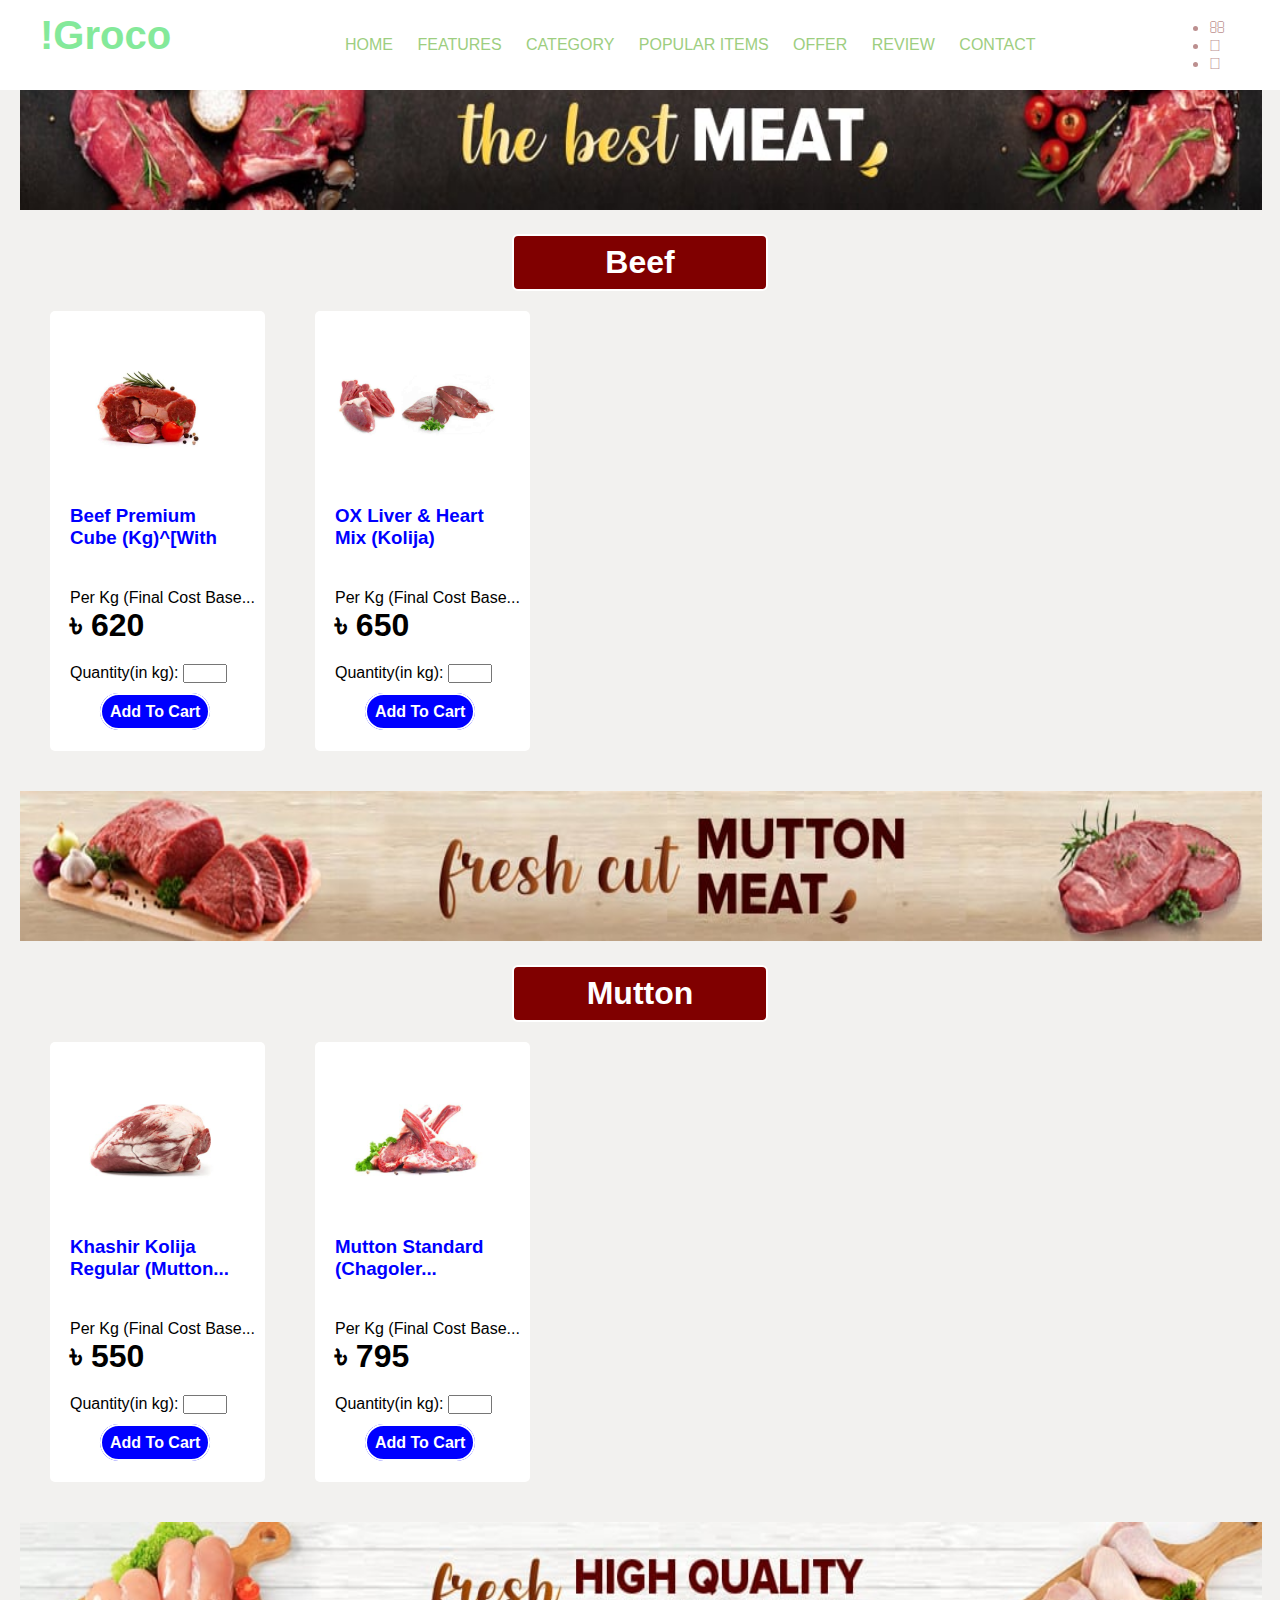
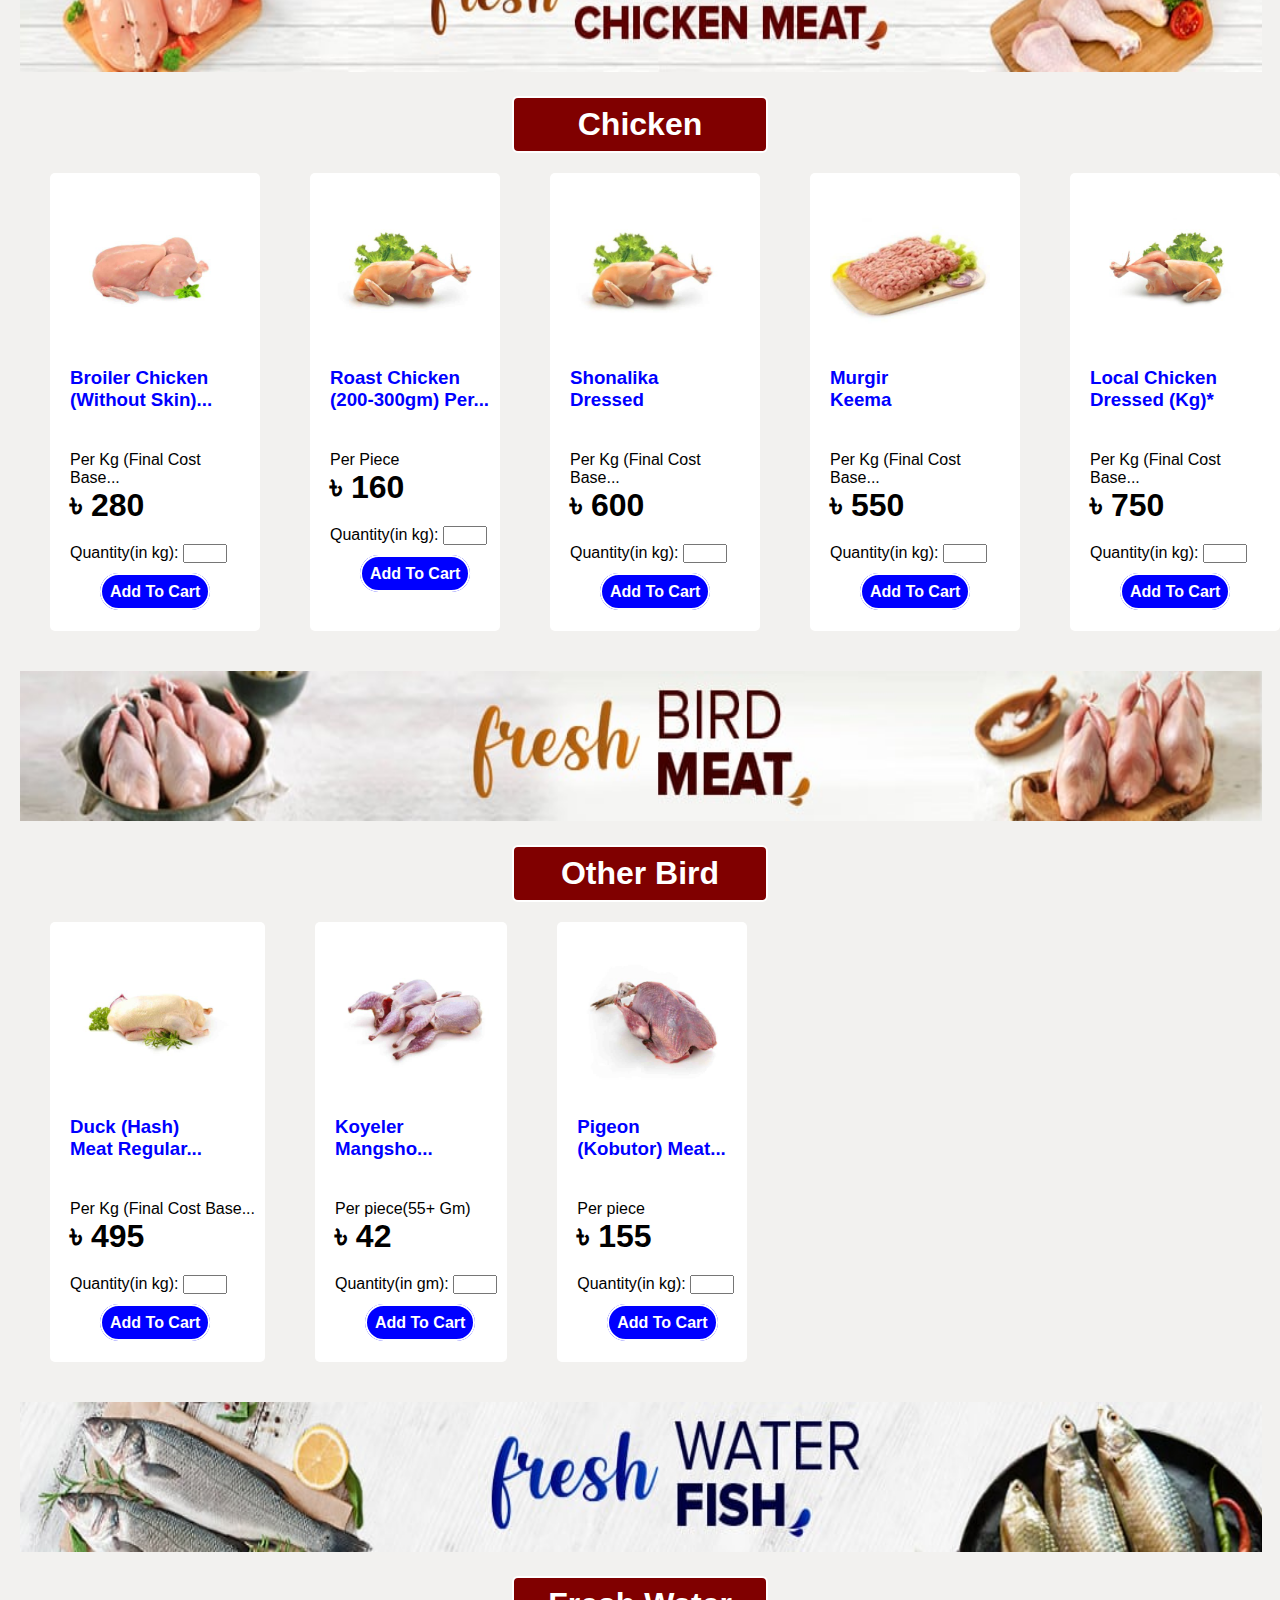
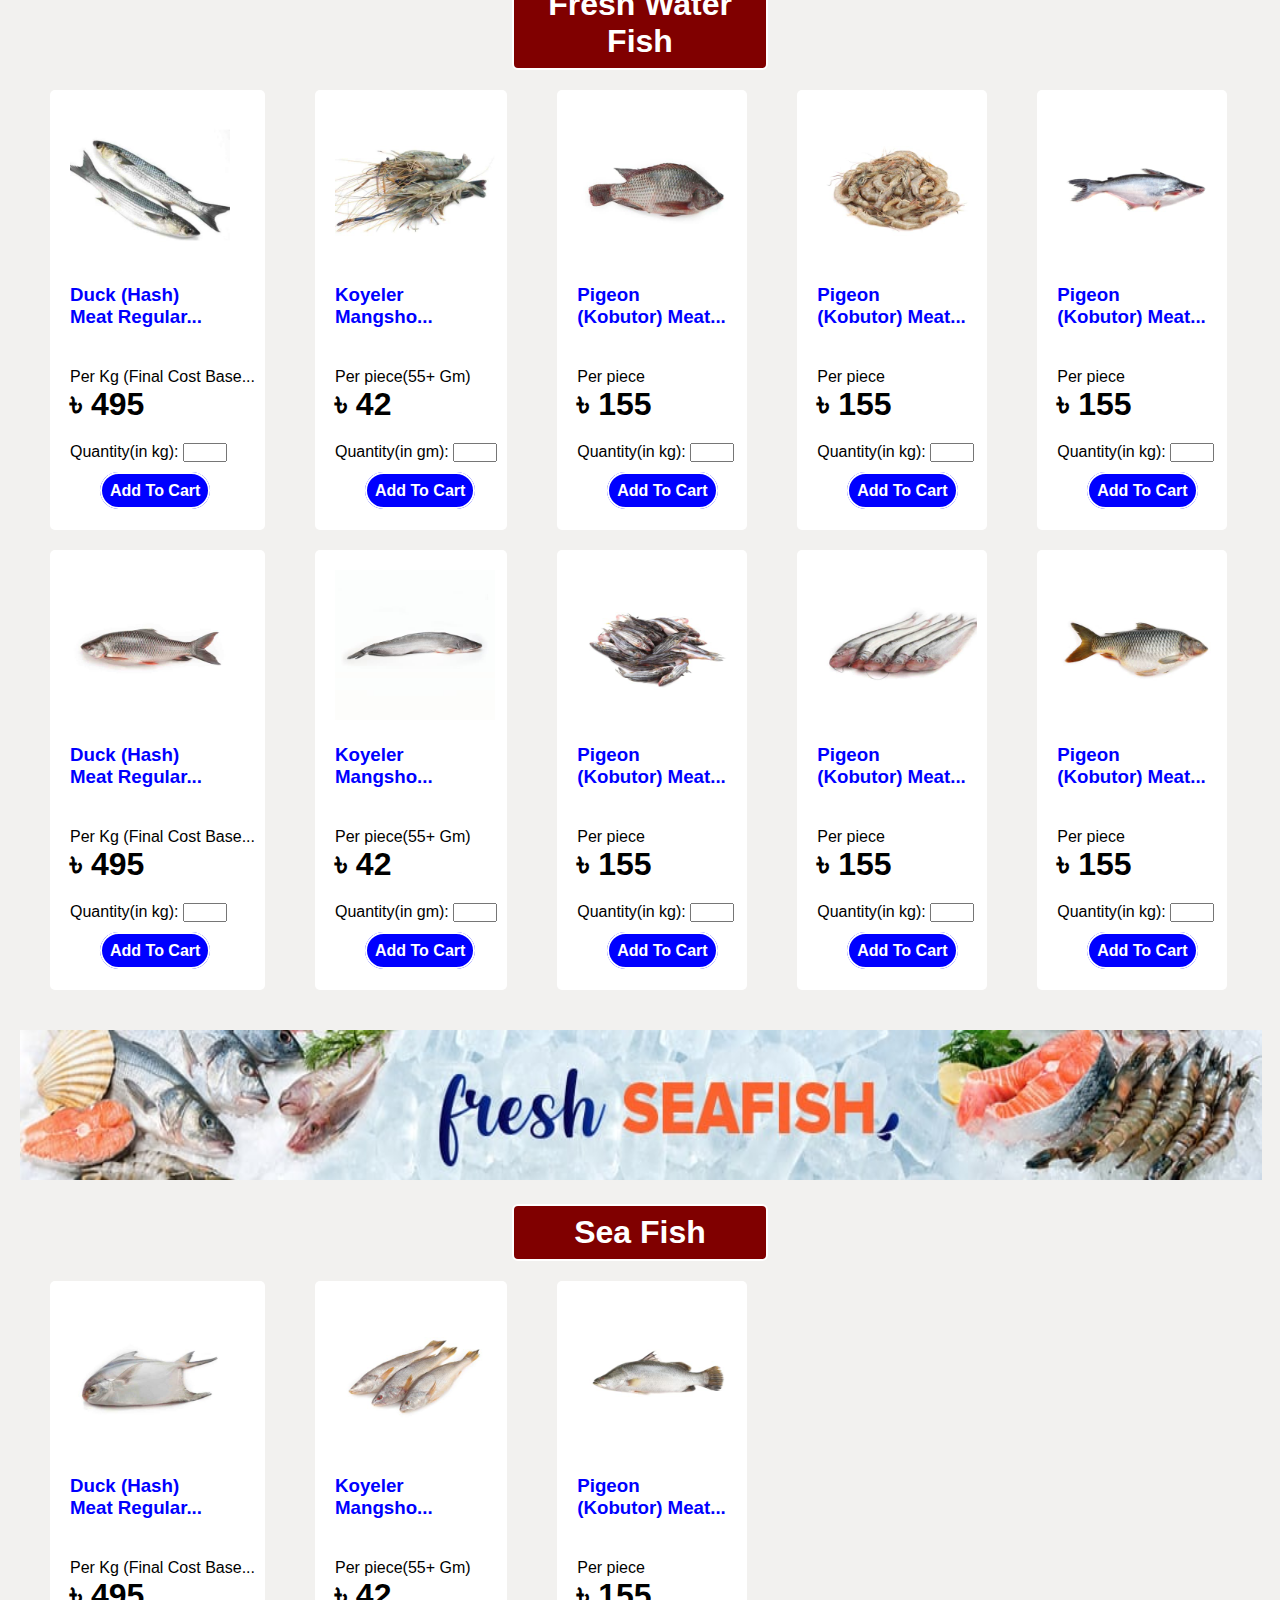
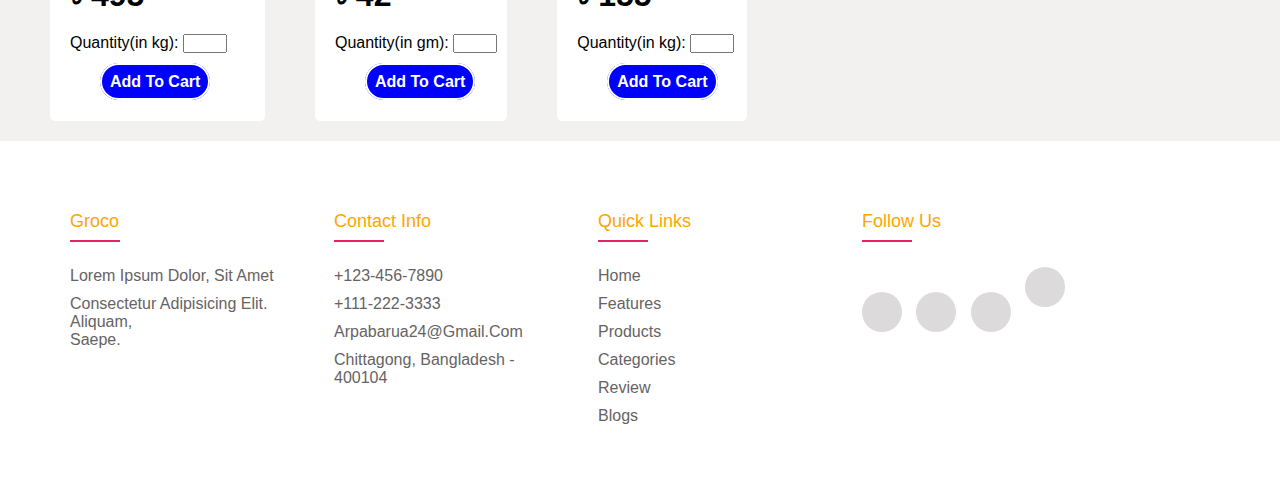
<file: category.html>
<!DOCTYPE html>
<html lang="en">
    <head>
        <meta charset="UTF-8">
        <meta http-equiv="X-UA-Compatible" content="IE=edge">
        <meta name="viewport" content="width=device-width, initial-scale=1.0">
        <title>Online Grocery Shop</title>
        <link rel="stylesheet" href="style.css">
        <link rel="stylesheet" href="https://cdnjs.cloudflare.com/ajax/libs/font-awesome/4.7.0/css/font-awesome.min.css">
        <link rel="stylesheet" href="https://cdnjs.cloudflare.com/ajax/libs/font-awesome/6.0.0-beta2/css/all.min.css" integrity="sha512-YWzhKL2whUzgiheMoBFwW8CKV4qpHQAEuvilg9FAn5VJUDwKZZxkJNuGM4XkWuk94WCrrwslk8yWNGmY1EduTA==" crossorigin="anonymous" referrerpolicy="no-referrer" />
    </head>
<body>
    <!---------Head ---------------->
    <header>
        <div class="banner1">
           <div class="navbar">
               
               <h2 class="logo">!Groco</h2>
               <ul>
                   <li><a href="index.html">Home</a></li>
                   <li><a href="#features">Features</a></li>
                   <li><a href="#category">Category</a></li>
                   <li><a href="#Popular_Items">Popular Items</a></li>
                   <li><a href="#offer-product">Offer</a></li>
                   <li><a href="#">Review</a></li>
                   <li><a href="#">Contact</a></li>         
               </ul>
               <div class="icons">
    
                <li class="fas fa-bars" id="menu-btn"></li>
                <li class="fas fa-search" id="search-btn-btn"></li>
                <li class="fas fa-shopping-cart" id="cart-btn"></li>
                <li class="fas fa-user" id="login-btn"></li>
        
               </div>
           </div>
        </div>
    </header>
    <!---------Head ---------------->
    <div class="meat">
            <div class="beef_banner">

                <img src="Category/Beef.jpg" alt="">
    
            </div>
            <div class="head1">
                <h1>Beef</h1>
            </div>
        <div class="beef">
            <div class="Product_1">
                <img src="Category/beefpart1.jpg" alt="">
                <h3>Beef Premium <br>Cube (Kg)^[With</h3>
                <p>Per Kg (Final Cost Base...</p>
                <h1>৳ 620</h1>
                <div class="quantity">
                    <label for="quantity">Quantity(in kg):</label>
                    <input type="number" id="quantity" name="quantity" min="1" max="5">
                </div>
                <a href="#" class="btn">Add To Cart</a>
            </div>

            <div class="Product_1">
                <img src="Category/liver.jpg" alt="">
                <h3>OX Liver & Heart<br> Mix (Kolija)</h3>
                <p>Per Kg (Final Cost Base...</p>
                <h1>৳ 650</h1>
                <div class="quantity">
                    <label for="quantity">Quantity(in kg):</label>
                    <input type="number" id="quantity" name="quantity" min="1" max="5">
                </div>
                <a href="#" class="btn">Add To Cart</a>
            </div>
        </div>

        <div class="beef_banner">

            <img src="Category/Muttonbanner.jpg" alt="">

        </div>
        <div class="head1">
            <h1>Mutton</h1>
        </div>
        <div class="beef">
            <div class="Product_1">
                <img src="Category/Mutton1.jpg" alt="">
                <h3>Khashir Kolija<br> Regular (Mutton...</h3>
                <p>Per Kg (Final Cost Base...</p>
                <h1>৳ 550</h1>
                <div class="quantity">
                    <label for="quantity">Quantity(in kg):</label>
                    <input type="number" id="quantity" name="quantity" min="1" max="5">
                </div>
                <a href="#" class="btn">Add To Cart</a>
            </div>

            <div class="Product_1">
                <img src="Category/Mutton2.jpg" alt="">
                <h3>Mutton Standard <br>(Chagoler...</h3>
                <p>Per Kg (Final Cost Base...</p>
                <h1>৳ 795</h1>
                <div class="quantity">
                    <label for="quantity">Quantity(in kg):</label>
                    <input type="number" id="quantity" name="quantity" min="1" max="5">
                </div>
                <a href="#" class="btn">Add To Cart</a>
            </div>
        </div>

        <div class="beef_banner">

            <img src="Category/Chicken.jpg" alt="">

        </div>
        <div class="head1">
            <h1>Chicken</h1>
        </div>

        <div class="beef">
            <div class="Product_1">
                <img src="Category/Chicken1.jpg" alt="">
                <h3>Broiler Chicken <br>(Without Skin)...</h3>
                <p>Per Kg (Final Cost Base...</p>
                <h1>৳ 280</h1>
                <div class="quantity">
                    <label for="quantity">Quantity(in kg):</label>
                    <input type="number" id="quantity" name="quantity" min="1" max="5">
                </div>
                <a href="#" class="btn">Add To Cart</a>
            </div>

            <div class="Product_1">
                <img src="Category/Chicken2.jpg" alt="">
                <h3>Roast Chicken <br>(200-300gm) Per...</h3>
                <p>Per Piece</p>
                <h1>৳ 160</h1>
                <div class="quantity">
                    <label for="quantity">Quantity(in kg):</label>
                    <input type="number" id="quantity" name="quantity" min="1" max="5">
                </div>
                <a href="#" class="btn">Add To Cart</a>
            </div>
            <div class="Product_1">
                <img src="Category/Chicken3.jpg" alt="">
                <h3>Shonalika<br> Dressed</h3>
                <p>Per Kg (Final Cost Base...</p>
                <h1>৳ 600</h1>
                <div class="quantity">
                    <label for="quantity">Quantity(in kg):</label>
                    <input type="number" id="quantity" name="quantity" min="1" max="5">
                </div>
                <a href="#" class="btn">Add To Cart</a>
            </div>
            <div class="Product_1">
                <img src="Category/Chicken4.jpg" alt="">
                <h3>Murgir<br> Keema</h3>
                <p>Per Kg (Final Cost Base...</p>
                <h1>৳ 550</h1>
                <div class="quantity">
                    <label for="quantity">Quantity(in kg):</label>
                    <input type="number" id="quantity" name="quantity" min="1" max="5">
                </div>
                <a href="#" class="btn">Add To Cart</a>
            </div>
            <div class="Product_1">
                <img src="Category/Chicken5.jpg" alt="">
                <h3>Local Chicken<br> Dressed (Kg)*</h3>
                <p>Per Kg (Final Cost Base...</p>
                <h1>৳ 750</h1>
                <div class="quantity">
                    <label for="quantity">Quantity(in kg):</label>
                    <input type="number" id="quantity" name="quantity" min="1" max="5">
                </div>
                <a href="#" class="btn">Add To Cart</a>
            </div>
        </div>

        <div class="beef_banner">

            <img src="Category/Bird.jpg" alt="">

        </div>
        <div class="head1">
            <h1>Other Bird</h1>
        </div>
        <div class="beef">
            <div class="Product_1">
                <img src="Category/duck.jpg" alt="">
                <h3>Duck (Hash) <br>Meat Regular...</h3>
                <p>Per Kg (Final Cost Base...</p>
                <h1>৳ 495</h1>
                <div class="quantity">
                    <label for="quantity">Quantity(in kg):</label>
                    <input type="number" id="quantity" name="quantity" min="1" max="5">
                </div>
                <a href="#" class="btn">Add To Cart</a>
            </div>

            <div class="Product_1">
                <img src="Category/koyel.jpg" alt="">
                <h3>Koyeler <br>Mangsho...</h3>
                <p>Per piece(55+ Gm)</p>
                <h1>৳ 42</h1>
                <div class="quantity">
                    <label for="quantity">Quantity(in gm):</label>
                    <input type="number" id="quantity" name="quantity" min="1" max="5">
                </div>
                <a href="#" class="btn">Add To Cart</a>
            </div>
            <div class="Product_1">
                <img src="Category/Pigeon.jpg" alt="">
                <h3>Pigeon <br>(Kobutor) Meat...</h3>
                <p>Per piece</p>
                <h1>৳ 155</h1>
                <div class="quantity">
                    <label for="quantity">Quantity(in kg):</label>
                    <input type="number" id="quantity" name="quantity" min="1" max="5">
                </div>
                <a href="#" class="btn">Add To Cart</a>
            </div>
        </div>

        <div class="beef_banner">

            <img src="Category/fresh_water_fish.jpg" alt="">

        </div>
        <div class="head1">
            <h1>Fresh Water Fish</h1>
        </div>
        <div class="beef">
            <div class="Product_1">
                <img src="Category/f1.jpg" alt="">
                <h3>Duck (Hash) <br>Meat Regular...</h3>
                <p>Per Kg (Final Cost Base...</p>
                <h1>৳ 495</h1>
                <div class="quantity">
                    <label for="quantity">Quantity(in kg):</label>
                    <input type="number" id="quantity" name="quantity" min="1" max="5">
                </div>
                <a href="#" class="btn">Add To Cart</a>
            </div>

            <div class="Product_1">
                <img src="Category/f2.jpg" alt="">
                <h3>Koyeler <br>Mangsho...</h3>
                <p>Per piece(55+ Gm)</p>
                <h1>৳ 42</h1>
                <div class="quantity">
                    <label for="quantity">Quantity(in gm):</label>
                    <input type="number" id="quantity" name="quantity" min="1" max="5">
                </div>
                <a href="#" class="btn">Add To Cart</a>
            </div>
            <div class="Product_1">
                <img src="Category/f3.jpg" alt="">
                <h3>Pigeon <br>(Kobutor) Meat...</h3>
                <p>Per piece</p>
                <h1>৳ 155</h1>
                <div class="quantity">
                    <label for="quantity">Quantity(in kg):</label>
                    <input type="number" id="quantity" name="quantity" min="1" max="5">
                </div>
                <a href="#" class="btn">Add To Cart</a>
            </div>
            <div class="Product_1">
                <img src="Category/f4.jpg" alt="">
                <h3>Pigeon <br>(Kobutor) Meat...</h3>
                <p>Per piece</p>
                <h1>৳ 155</h1>
                <div class="quantity">
                    <label for="quantity">Quantity(in kg):</label>
                    <input type="number" id="quantity" name="quantity" min="1" max="5">
                </div>
                <a href="#" class="btn">Add To Cart</a>
            </div>
            <div class="Product_1">
                <img src="Category/f5.jpg" alt="">
                <h3>Pigeon <br>(Kobutor) Meat...</h3>
                <p>Per piece</p>
                <h1>৳ 155</h1>
                <div class="quantity">
                    <label for="quantity">Quantity(in kg):</label>
                    <input type="number" id="quantity" name="quantity" min="1" max="5">
                </div>
                <a href="#" class="btn">Add To Cart</a>
            </div>
        </div>

        <div class="beef">
            <div class="Product_1">
                <img src="Category/f6.jpg" alt="">
                <h3>Duck (Hash) <br>Meat Regular...</h3>
                <p>Per Kg (Final Cost Base...</p>
                <h1>৳ 495</h1>
                <div class="quantity">
                    <label for="quantity">Quantity(in kg):</label>
                    <input type="number" id="quantity" name="quantity" min="1" max="5">
                </div>
                <a href="#" class="btn">Add To Cart</a>
            </div>

            <div class="Product_1">
                <img src="Category/f7.jpg" alt="">
                <h3>Koyeler <br>Mangsho...</h3>
                <p>Per piece(55+ Gm)</p>
                <h1>৳ 42</h1>
                <div class="quantity">
                    <label for="quantity">Quantity(in gm):</label>
                    <input type="number" id="quantity" name="quantity" min="1" max="5">
                </div>
                <a href="#" class="btn">Add To Cart</a>
            </div>
            <div class="Product_1">
                <img src="Category/f9.jpg" alt="">
                <h3>Pigeon <br>(Kobutor) Meat...</h3>
                <p>Per piece</p>
                <h1>৳ 155</h1>
                <div class="quantity">
                    <label for="quantity">Quantity(in kg):</label>
                    <input type="number" id="quantity" name="quantity" min="1" max="5">
                </div>
                <a href="#" class="btn">Add To Cart</a>
            </div>
            <div class="Product_1">
                <img src="Category/f10.jpg" alt="">
                <h3>Pigeon <br>(Kobutor) Meat...</h3>
                <p>Per piece</p>
                <h1>৳ 155</h1>
                <div class="quantity">
                    <label for="quantity">Quantity(in kg):</label>
                    <input type="number" id="quantity" name="quantity" min="1" max="5">
                </div>
                <a href="#" class="btn">Add To Cart</a>
            </div>
            <div class="Product_1">
                <img src="Category/f11.jpg" alt="">
                <h3>Pigeon <br>(Kobutor) Meat...</h3>
                <p>Per piece</p>
                <h1>৳ 155</h1>
                <div class="quantity">
                    <label for="quantity">Quantity(in kg):</label>
                    <input type="number" id="quantity" name="quantity" min="1" max="5">
                </div>
                <a href="#" class="btn">Add To Cart</a>
            </div>
        </div>

        <div class="beef_banner">

            <img src="Category/sea_fish_banner.jpg" alt="">

        </div>
        <div class="head1">
            <h1>Sea Fish</h1>
        </div>
        <div class="beef">
            <div class="Product_1">
                <img src="Category/f12.jpg" alt="">
                <h3>Duck (Hash) <br>Meat Regular...</h3>
                <p>Per Kg (Final Cost Base...</p>
                <h1>৳ 495</h1>
                <div class="quantity">
                    <label for="quantity">Quantity(in kg):</label>
                    <input type="number" id="quantity" name="quantity" min="1" max="5">
                </div>
                <a href="#" class="btn">Add To Cart</a>
            </div>

            <div class="Product_1">
                <img src="Category/f13.jpg" alt="">
                <h3>Koyeler <br>Mangsho...</h3>
                <p>Per piece(55+ Gm)</p>
                <h1>৳ 42</h1>
                <div class="quantity">
                    <label for="quantity">Quantity(in gm):</label>
                    <input type="number" id="quantity" name="quantity" min="1" max="5">
                </div>
                <a href="#" class="btn">Add To Cart</a>
            </div>
            <div class="Product_1">
                <img src="Category/f14.jpg" alt="">
                <h3>Pigeon <br>(Kobutor) Meat...</h3>
                <p>Per piece</p>
                <h1>৳ 155</h1>
                <div class="quantity">
                    <label for="quantity">Quantity(in kg):</label>
                    <input type="number" id="quantity" name="quantity" min="1" max="5">
                </div>
                <a href="#" class="btn">Add To Cart</a>
            </div>
        </div>

    </div>

    <!-- footer section starts  -->
    
    <footer class="footer">
        <div class="container">
            <div class="row">
                <div class="footer-col">
                    <h4>Groco </h4>
                    <ul>
                        <li><a href="#">Lorem Ipsum Dolor, Sit Amet</a></li>
                        <li><a href="#">Consectetur Adipisicing Elit. Aliquam,<br>Saepe.</a></li>
                    </ul>
                </div>
                <div class="footer-col">
                    <h4>Contact Info</h4>
                    <ul>
                        <li><a href="#">+123-456-7890</a></li>
                        <li><a href="#">+111-222-3333</a></li>
                        <li><a href="#">Arpabarua24@gmail.com</a></li>
                        <li><a href="#">Chittagong, Bangladesh - 400104</a></li>
                    </ul>
                </div>
                <div class="footer-col">
                    <h4>Quick Links</h4>
                    <ul>
                        <li><a href="#">Home</a></li>
                        <li><a href="#">Features</a></li>
                        <li><a href="#">Products</a></li>
                        <li><a href="#">Categories</a></li>
                        <li><a href="#">Review</a></li>
                        <li><a href="#">Blogs</a></li>
                    </ul>
                </div>
                <div class="footer-col">
                    <h4>follow us</h4>
                    <div class="social-links">
                        <a href="#"><i class="fab fa-facebook-f"></i></a>
                        <a href="#"><i class="fab fa-twitter"></i></a>
                        <a href="#"><i class="fab fa-instagram"></i></a>
                        <a href="#"><i class="fab fa-linkedin-in"></i></a>
                    </div>
                    
                </div>
            </div>

        </div>

    </footer>
    
    <!-- footer section ends -->
    

    
    
</body>
</html>
</file>
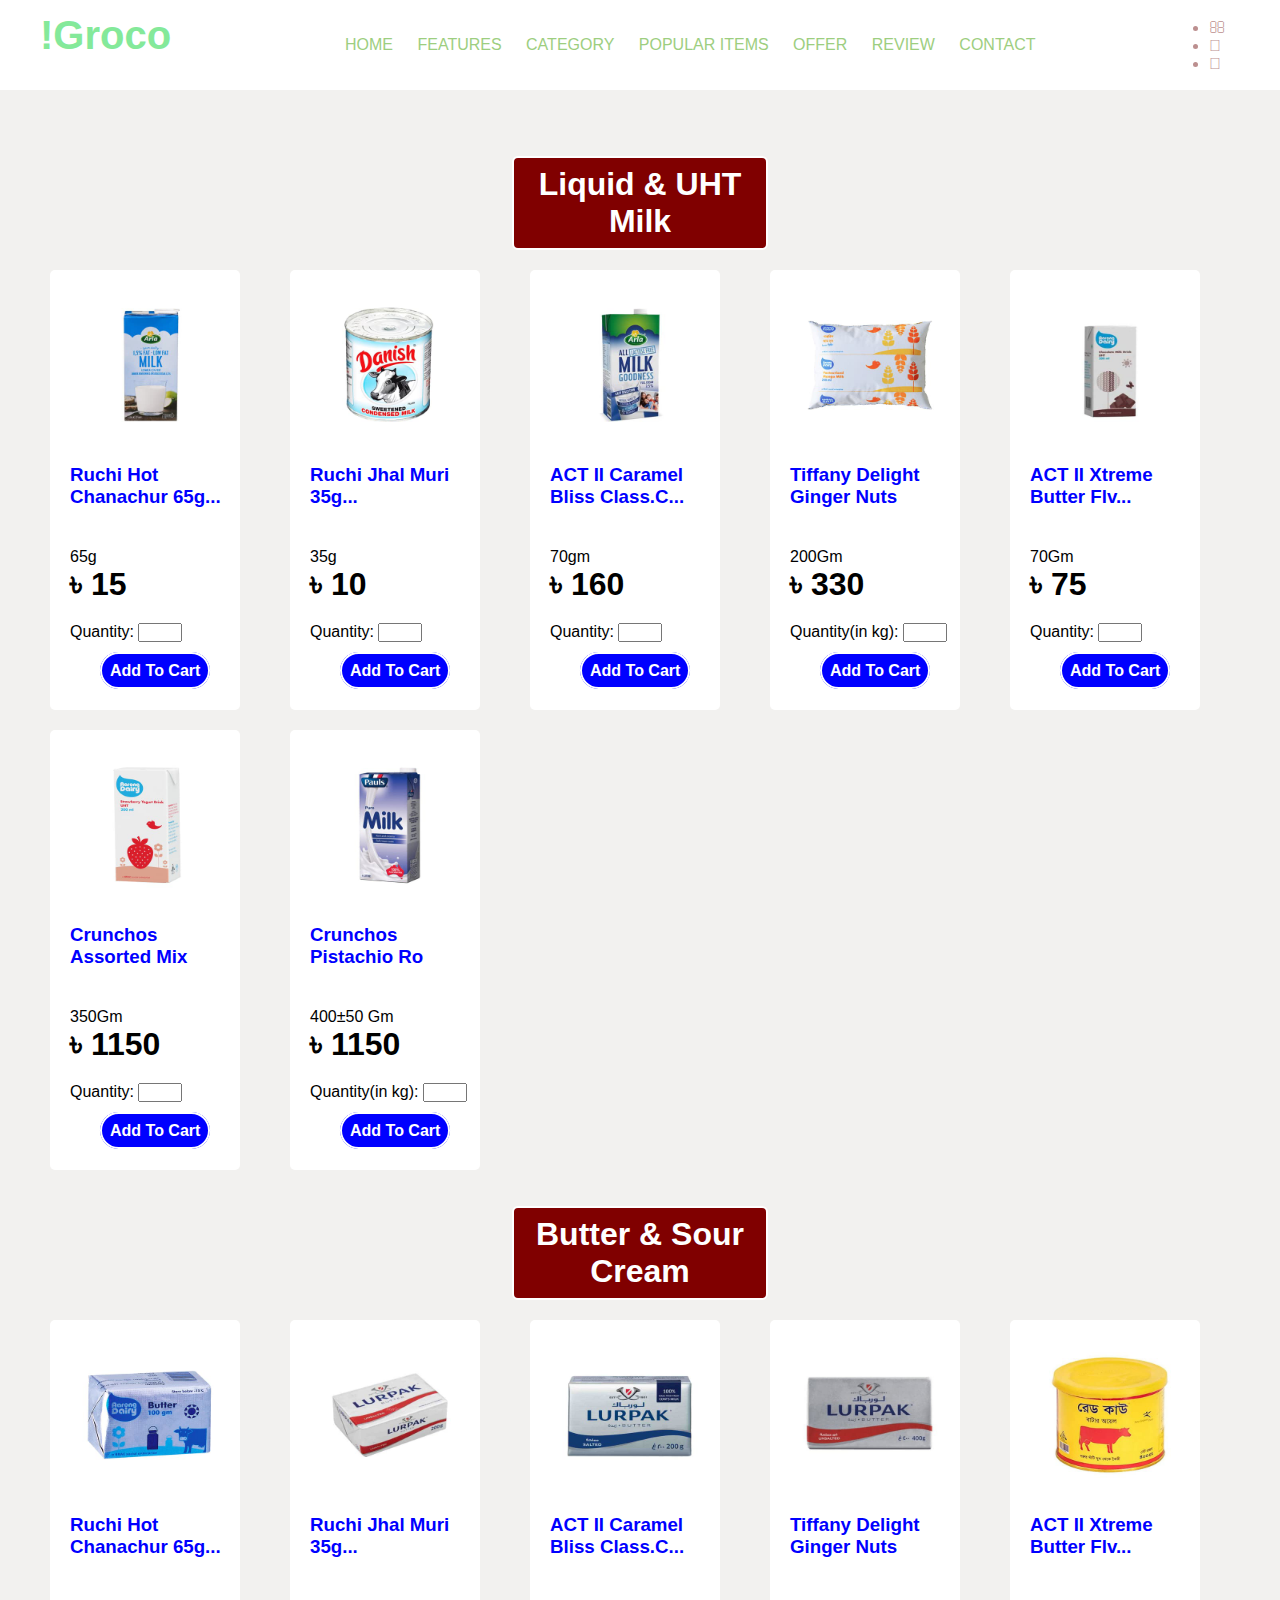
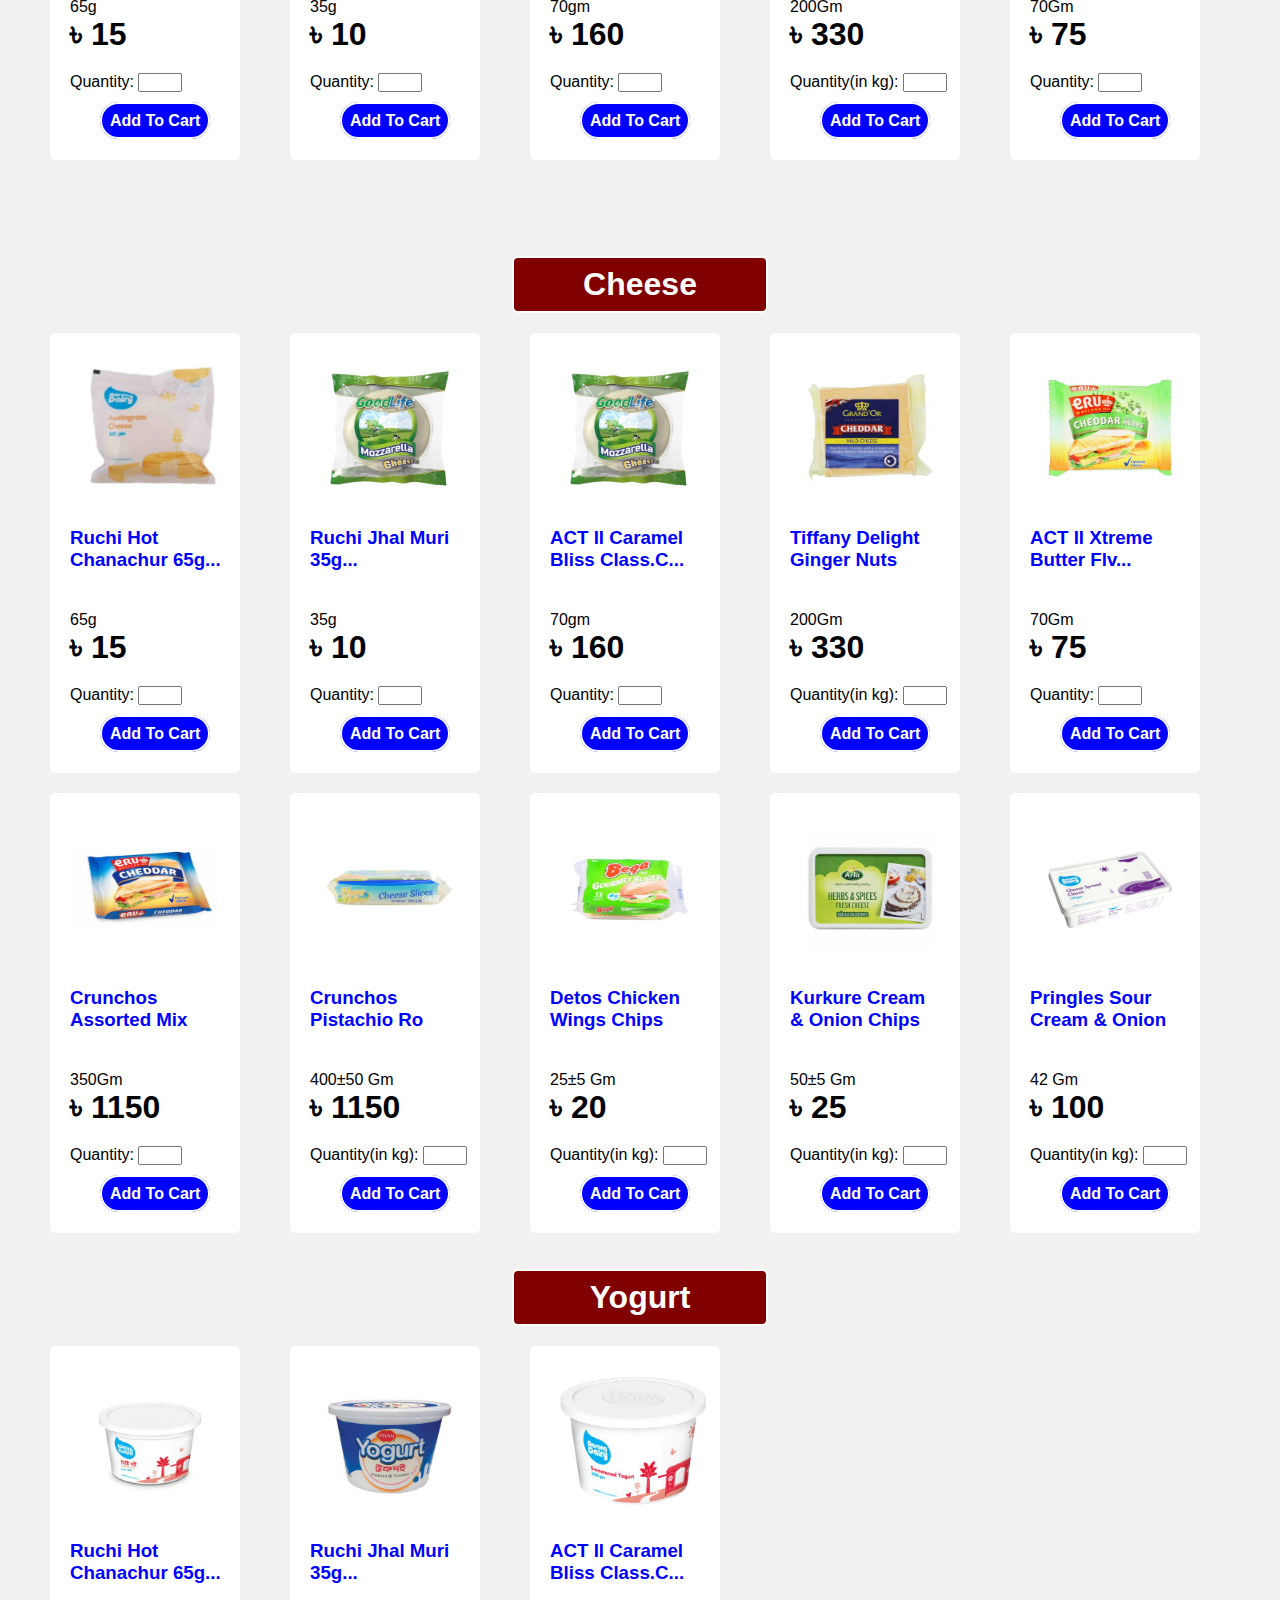
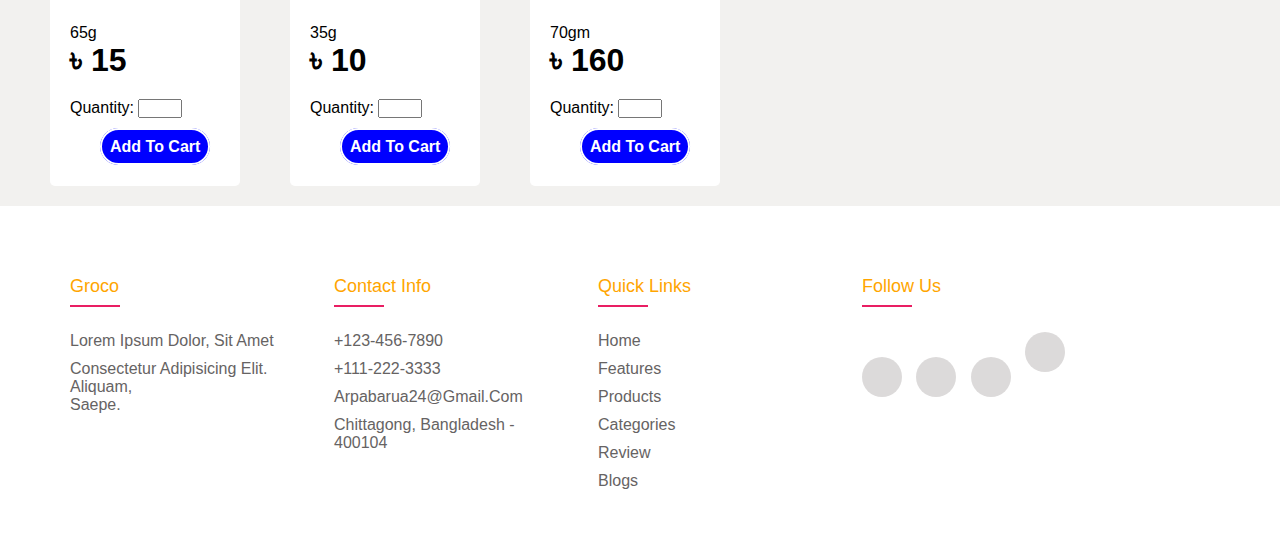
<file: Dairy_Product.html>
<!DOCTYPE html>
<html lang="en">
    <head>
        <meta charset="UTF-8">
        <meta http-equiv="X-UA-Compatible" content="IE=edge">
        <meta name="viewport" content="width=device-width, initial-scale=1.0">
        <title>Online Grocery Shop</title>
        <link rel="stylesheet" href="style.css">
        <link rel="stylesheet" href="https://cdnjs.cloudflare.com/ajax/libs/font-awesome/4.7.0/css/font-awesome.min.css">
        <link rel="stylesheet" href="https://cdnjs.cloudflare.com/ajax/libs/font-awesome/6.0.0-beta2/css/all.min.css" integrity="sha512-YWzhKL2whUzgiheMoBFwW8CKV4qpHQAEuvilg9FAn5VJUDwKZZxkJNuGM4XkWuk94WCrrwslk8yWNGmY1EduTA==" crossorigin="anonymous" referrerpolicy="no-referrer" />
    </head>
<body>
    <!---------Head ---------------->
    <header>
        <div class="banner1">
           <div class="navbar">
               
               <h2 class="logo">!Groco</h2>
               <ul>
                   <li><a href="index.html">Home</a></li>
                   <li><a href="#features">Features</a></li>
                   <li><a href="#category">Category</a></li>
                   <li><a href="#Popular_Items">Popular Items</a></li>
                   <li><a href="#offer-product">Offer</a></li>
                   <li><a href="#">Review</a></li>
                   <li><a href="#">Contact</a></li>         
               </ul>
               <div class="icons">
    
                <li class="fas fa-bars" id="menu-btn"></li>
                <li class="fas fa-search" id="search-btn-btn"></li>
                <li class="fas fa-shopping-cart" id="cart-btn"></li>
                <li class="fas fa-user" id="login-btn"></li>
        
               </div>
           </div>
        </div>
    </header>
    <!---------Head ---------------->
    <div class="meat">
        <li>
            <ul> </ul>
        </li>
        <li>
            <ul> </ul>
        </li>
            <div class="head1">
                <h1>Liquid & UHT Milk</h1>
            </div>
        <div class="beef">
            <div class="Product_1">
                <img src="Dairy/D1.jpg" alt="">
                <h3>Ruchi Hot <br>Chanachur 65g...</h3>
                <p>65g</p>
                <h1>৳ 15</h1>
                <div class="quantity">
                    <label for="quantity">Quantity:</label>
                    <input type="number" id="quantity" name="quantity" min="1" max="5">
                </div>
                <a href="#" class="btn">Add To Cart</a>
            </div>

            <div class="Product_1">
                <img src="Dairy/D2.jpg" alt="">
                <h3>Ruchi Jhal Muri <br>35g...</h3>
                <p>35g</p>
                <h1>৳ 10</h1>
                <div class="quantity">
                    <label for="quantity">Quantity:</label>
                    <input type="number" id="quantity" name="quantity" min="1" max="5">
                </div>
                <a href="#" class="btn">Add To Cart</a>
            </div>
            <div class="Product_1">
                <img src="Dairy/D3.jpg" alt="">
                <h3>ACT II Caramel <br>Bliss Class.C...</h3>
                <p>70gm</p>
                <h1>৳ 160</h1>
                <div class="quantity">
                    <label for="quantity">Quantity:</label>
                    <input type="number" id="quantity" name="quantity" min="1" max="5">
                </div>
                <a href="#" class="btn">Add To Cart</a>
            </div>
            <div class="Product_1">
                <img src="Dairy/D4.jpg" alt="">
                <h3>Tiffany Delight <br>Ginger Nuts</h3>
                <p>200Gm</p>
                <h1>৳ 330</h1>
                <div class="quantity">
                    <label for="quantity">Quantity(in kg):</label>
                    <input type="number" id="quantity" name="quantity" min="1" max="5">
                </div>
                <a href="#" class="btn">Add To Cart</a>
            </div>
            <div class="Product_1">
                <img src="Dairy/D6.jpg" alt="">
                <h3>ACT II Xtreme <br>Butter Flv...</h3>
                <p>70Gm</p>
                <h1>৳ 75</h1>
                <div class="quantity">
                    <label for="quantity">Quantity:</label>
                    <input type="number" id="quantity" name="quantity" min="1" max="5">
                </div>
                <a href="#" class="btn">Add To Cart</a>
            </div>
        </div>

        <div class="beef1">
            <div class="Product_1">
                <img src="Dairy/D7.jpg" alt="">
                <h3>Crunchos<br> Assorted Mix</h3>
                <p>350Gm</p>
                <h1>৳ 1150</h1>
                <div class="quantity">
                    <label for="quantity">Quantity:</label>
                    <input type="number" id="quantity" name="quantity" min="1" max="5">
                </div>
                <a href="#" class="btn">Add To Cart</a>
            </div>

            <div class="Product_1">
                <img src="Dairy/D10.jpg" alt="">
                <h3>Crunchos <br>Pistachio Ro</h3>
                <p>400±50 Gm</p>
                <h1>৳ 1150</h1>
                <div class="quantity">
                    <label for="quantity">Quantity(in kg):</label>
                    <input type="number" id="quantity" name="quantity" min="1" max="5">
                </div>
                <a href="#" class="btn">Add To Cart</a>
            </div>
            
        </div>

        <div class="meat">
            <li>
                <ul> </ul>
            </li>
            <li>
                <ul> </ul>
            </li>
                <div class="head1">
                    <h1>Butter & Sour Cream</h1>
                </div>
            <div class="beef">
                <div class="Product_1">
                    <img src="Dairy/D11.jpg" alt="">
                    <h3>Ruchi Hot <br>Chanachur 65g...</h3>
                    <p>65g</p>
                    <h1>৳ 15</h1>
                    <div class="quantity">
                        <label for="quantity">Quantity:</label>
                        <input type="number" id="quantity" name="quantity" min="1" max="5">
                    </div>
                    <a href="#" class="btn">Add To Cart</a>
                </div>
    
                <div class="Product_1">
                    <img src="Dairy/D15.jpg" alt="">
                    <h3>Ruchi Jhal Muri <br>35g...</h3>
                    <p>35g</p>
                    <h1>৳ 10</h1>
                    <div class="quantity">
                        <label for="quantity">Quantity:</label>
                        <input type="number" id="quantity" name="quantity" min="1" max="5">
                    </div>
                    <a href="#" class="btn">Add To Cart</a>
                </div>
                <div class="Product_1">
                    <img src="Dairy/D16.jpg" alt="">
                    <h3>ACT II Caramel <br>Bliss Class.C...</h3>
                    <p>70gm</p>
                    <h1>৳ 160</h1>
                    <div class="quantity">
                        <label for="quantity">Quantity:</label>
                        <input type="number" id="quantity" name="quantity" min="1" max="5">
                    </div>
                    <a href="#" class="btn">Add To Cart</a>
                </div>
                <div class="Product_1">
                    <img src="Dairy/D17.jpg" alt="">
                    <h3>Tiffany Delight <br>Ginger Nuts</h3>
                    <p>200Gm</p>
                    <h1>৳ 330</h1>
                    <div class="quantity">
                        <label for="quantity">Quantity(in kg):</label>
                        <input type="number" id="quantity" name="quantity" min="1" max="5">
                    </div>
                    <a href="#" class="btn">Add To Cart</a>
                </div>
                <div class="Product_1">
                    <img src="Dairy/D18.jpg" alt="">
                    <h3>ACT II Xtreme <br>Butter Flv...</h3>
                    <p>70Gm</p>
                    <h1>৳ 75</h1>
                    <div class="quantity">
                        <label for="quantity">Quantity:</label>
                        <input type="number" id="quantity" name="quantity" min="1" max="5">
                    </div>
                    <a href="#" class="btn">Add To Cart</a>
                </div>
            </div>

            <div class="meat">
                <li>
                    <ul> </ul>
                </li>
                <li>
                    <ul> </ul>
                </li>
                    <div class="head1">
                        <h1>Cheese</h1>
                    </div>
                <div class="beef">
                    <div class="Product_1">
                        <img src="Dairy/D19.jpg" alt="">
                        <h3>Ruchi Hot <br>Chanachur 65g...</h3>
                        <p>65g</p>
                        <h1>৳ 15</h1>
                        <div class="quantity">
                            <label for="quantity">Quantity:</label>
                            <input type="number" id="quantity" name="quantity" min="1" max="5">
                        </div>
                        <a href="#" class="btn">Add To Cart</a>
                    </div>
        
                    <div class="Product_1">
                        <img src="Dairy/D20.jpg" alt="">
                        <h3>Ruchi Jhal Muri <br>35g...</h3>
                        <p>35g</p>
                        <h1>৳ 10</h1>
                        <div class="quantity">
                            <label for="quantity">Quantity:</label>
                            <input type="number" id="quantity" name="quantity" min="1" max="5">
                        </div>
                        <a href="#" class="btn">Add To Cart</a>
                    </div>
                    <div class="Product_1">
                        <img src="Dairy/D20.jpg" alt="">
                        <h3>ACT II Caramel <br>Bliss Class.C...</h3>
                        <p>70gm</p>
                        <h1>৳ 160</h1>
                        <div class="quantity">
                            <label for="quantity">Quantity:</label>
                            <input type="number" id="quantity" name="quantity" min="1" max="5">
                        </div>
                        <a href="#" class="btn">Add To Cart</a>
                    </div>
                    <div class="Product_1">
                        <img src="Dairy/D21.jpg" alt="">
                        <h3>Tiffany Delight <br>Ginger Nuts</h3>
                        <p>200Gm</p>
                        <h1>৳ 330</h1>
                        <div class="quantity">
                            <label for="quantity">Quantity(in kg):</label>
                            <input type="number" id="quantity" name="quantity" min="1" max="5">
                        </div>
                        <a href="#" class="btn">Add To Cart</a>
                    </div>
                    <div class="Product_1">
                        <img src="Dairy/D22.jpg" alt="">
                        <h3>ACT II Xtreme <br>Butter Flv...</h3>
                        <p>70Gm</p>
                        <h1>৳ 75</h1>
                        <div class="quantity">
                            <label for="quantity">Quantity:</label>
                            <input type="number" id="quantity" name="quantity" min="1" max="5">
                        </div>
                        <a href="#" class="btn">Add To Cart</a>
                    </div>
                </div>
        
                <div class="beef1">
                    <div class="Product_1">
                        <img src="Dairy/D23.jpg" alt="">
                        <h3>Crunchos<br> Assorted Mix</h3>
                        <p>350Gm</p>
                        <h1>৳ 1150</h1>
                        <div class="quantity">
                            <label for="quantity">Quantity:</label>
                            <input type="number" id="quantity" name="quantity" min="1" max="5">
                        </div>
                        <a href="#" class="btn">Add To Cart</a>
                    </div>
        
                    <div class="Product_1">
                        <img src="Dairy/D24.jpg" alt="">
                        <h3>Crunchos <br>Pistachio Ro</h3>
                        <p>400±50 Gm</p>
                        <h1>৳ 1150</h1>
                        <div class="quantity">
                            <label for="quantity">Quantity(in kg):</label>
                            <input type="number" id="quantity" name="quantity" min="1" max="5">
                        </div>
                        <a href="#" class="btn">Add To Cart</a>
                    </div>
                    <div class="Product_1">
                        <img src="Dairy/D25.jpg" alt="">
                        <h3>Detos Chicken<br> Wings Chips</h3>
                        <p>25±5 Gm</p>
                        <h1>৳ 20</h1>
                        <div class="quantity">
                            <label for="quantity">Quantity(in kg):</label>
                            <input type="number" id="quantity" name="quantity" min="1" max="5">
                        </div>
                        <a href="#" class="btn">Add To Cart</a>
                    </div>
                    <div class="Product_1">
                        <img src="Dairy/D26.jpg" alt="">
                        <h3>Kurkure Cream <br>& Onion Chips</h3>
                        <p>50±5 Gm</p>
                        <h1>৳ 25</h1>
                        <div class="quantity">
                            <label for="quantity">Quantity(in kg):</label>
                            <input type="number" id="quantity" name="quantity" min="1" max="5">
                        </div>
                        <a href="#" class="btn">Add To Cart</a>
                    </div>
                    <div class="Product_1">
                        <img src="Dairy/D27.jpg" alt="">
                        <h3>Pringles Sour<br> Cream & Onion</h3>
                        <p>42 Gm</p>
                        <h1>৳ 100</h1>
                        <div class="quantity">
                            <label for="quantity">Quantity(in kg):</label>
                            <input type="number" id="quantity" name="quantity" min="1" max="5">
                        </div>
                        <a href="#" class="btn">Add To Cart</a>
                    </div>
                </div>

                <div class="meat">
                    <li>
                        <ul> </ul>
                    </li>
                    <li>
                        <ul> </ul>
                    </li>
                        <div class="head1">
                            <h1>Yogurt</h1>
                        </div>
                    <div class="beef">
                        <div class="Product_1">
                            <img src="Dairy/D31.jpg" alt="">
                            <h3>Ruchi Hot <br>Chanachur 65g...</h3>
                            <p>65g</p>
                            <h1>৳ 15</h1>
                            <div class="quantity">
                                <label for="quantity">Quantity:</label>
                                <input type="number" id="quantity" name="quantity" min="1" max="5">
                            </div>
                            <a href="#" class="btn">Add To Cart</a>
                        </div>
            
                        <div class="Product_1">
                            <img src="Dairy/D32.jpeg" alt="">
                            <h3>Ruchi Jhal Muri <br>35g...</h3>
                            <p>35g</p>
                            <h1>৳ 10</h1>
                            <div class="quantity">
                                <label for="quantity">Quantity:</label>
                                <input type="number" id="quantity" name="quantity" min="1" max="5">
                            </div>
                            <a href="#" class="btn">Add To Cart</a>
                        </div>
                        <div class="Product_1">
                            <img src="Dairy/D33.jpg" alt="">
                            <h3>ACT II Caramel <br>Bliss Class.C...</h3>
                            <p>70gm</p>
                            <h1>৳ 160</h1>
                            <div class="quantity">
                                <label for="quantity">Quantity:</label>
                                <input type="number" id="quantity" name="quantity" min="1" max="5">
                            </div>
                            <a href="#" class="btn">Add To Cart</a>
                        </div>
                    </div>
                </div>

        </div>

       <!-- footer section starts  -->
    
    <footer class="footer">
        <div class="container">
            <div class="row">
                <div class="footer-col">
                    <h4>Groco </h4>
                    <ul>
                        <li><a href="#">Lorem Ipsum Dolor, Sit Amet</a></li>
                        <li><a href="#">Consectetur Adipisicing Elit. Aliquam,<br>Saepe.</a></li>
                    </ul>
                </div>
                <div class="footer-col">
                    <h4>Contact Info</h4>
                    <ul>
                        <li><a href="#">+123-456-7890</a></li>
                        <li><a href="#">+111-222-3333</a></li>
                        <li><a href="#">Arpabarua24@gmail.com</a></li>
                        <li><a href="#">Chittagong, Bangladesh - 400104</a></li>
                    </ul>
                </div>
                <div class="footer-col">
                    <h4>Quick Links</h4>
                    <ul>
                        <li><a href="#">Home</a></li>
                        <li><a href="#">Features</a></li>
                        <li><a href="#">Products</a></li>
                        <li><a href="#">Categories</a></li>
                        <li><a href="#">Review</a></li>
                        <li><a href="#">Blogs</a></li>
                    </ul>
                </div>
                <div class="footer-col">
                    <h4>follow us</h4>
                    <div class="social-links">
                        <a href="#"><i class="fab fa-facebook-f"></i></a>
                        <a href="#"><i class="fab fa-twitter"></i></a>
                        <a href="#"><i class="fab fa-instagram"></i></a>
                        <a href="#"><i class="fab fa-linkedin-in"></i></a>
                    </div>
                    
                </div>
            </div>

        </div>

    </footer>
    
    <!-- footer section ends -->
    

</body>
</html>
</file>
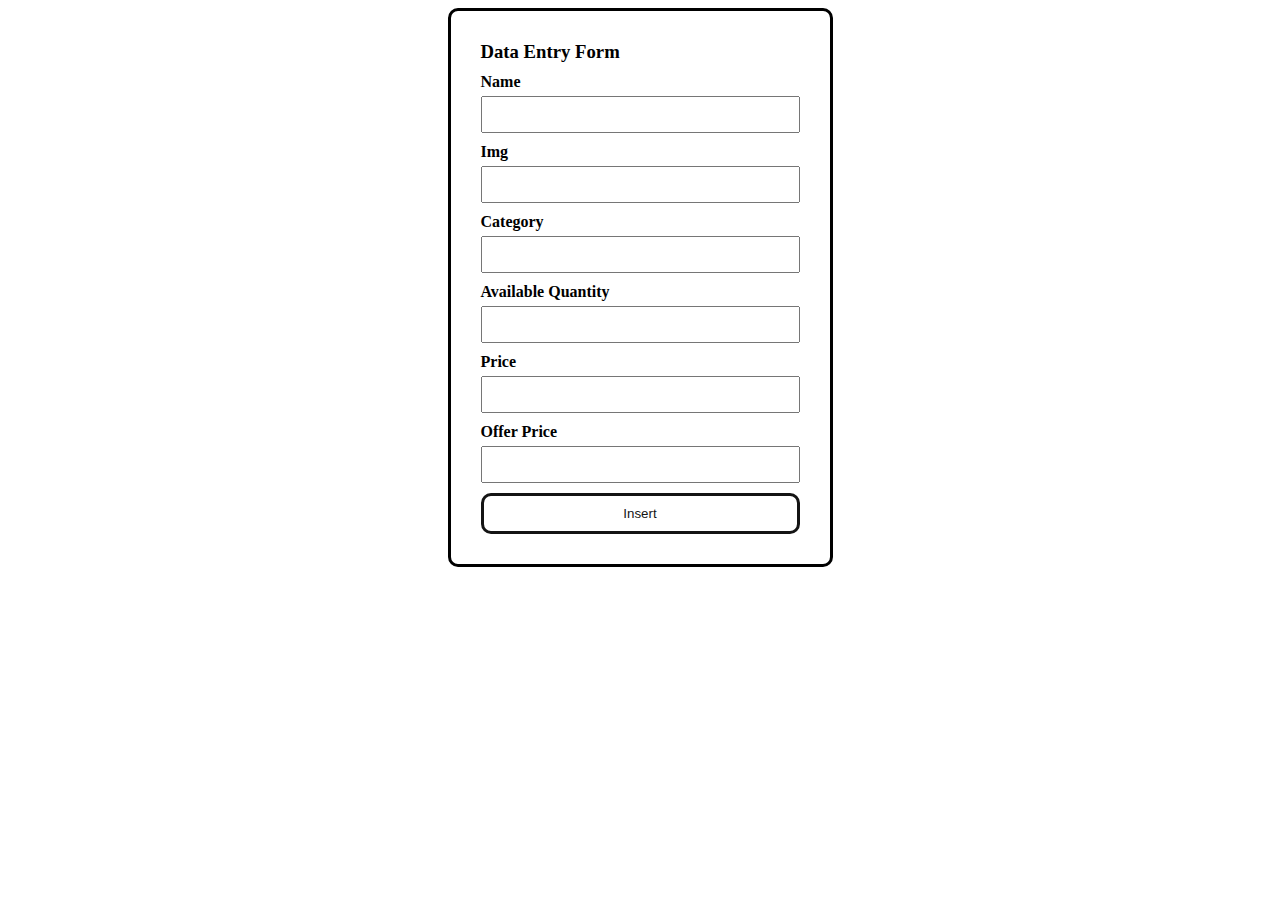
<file: dataEntry.html>
<!DOCTYPE html>
<html lang="en">
<head>
    <meta charset="UTF-8">
    <meta http-equiv="X-UA-Compatible" content="IE=edge">
    <meta name="viewport" content="width=device-width, initial-scale=1.0">
    <link rel="stylesheet" href="./dataEntry/dataEntry.css">
    <title>Data Entry</title>
</head>
<body onload="showProducts()">
    <form action="" class="form">
        <h2 class="note" id="notify">Data Inserted successfully</h2>
        <h2 class="note-error" id="notify-error">Data Already Stored in DB</h2>
        <h3>Data Entry Form</h3>
        <label for="">
            <h4>Name</h4>
            <input id="name" type="text" value="">
        </label>
        <label for="">
            <h4>Img</h4>
            <input id="img" type="text" value="">
        </label>
        <label for="">
            <h4>Category</h4>
            <input id="category" type="text" value="">
        </label>
        <label for="">
            <h4>Available Quantity</h4>
            <input id="available" type="number" value="">
        </label>
        <label for="">
            <h4>Price</h4>
            <input id="price" type="number" value="">
        </label>
        <label for="">
            <h4>Offer Price</h4>
            <input id="offer-price" type="number" value="">
        </label>
        <button id="btn" class="btn" type="submit">Insert</button>
    </form>





    <script src="./dataEntry/dataEntry.js"></script>
</body>
</html>
</file>
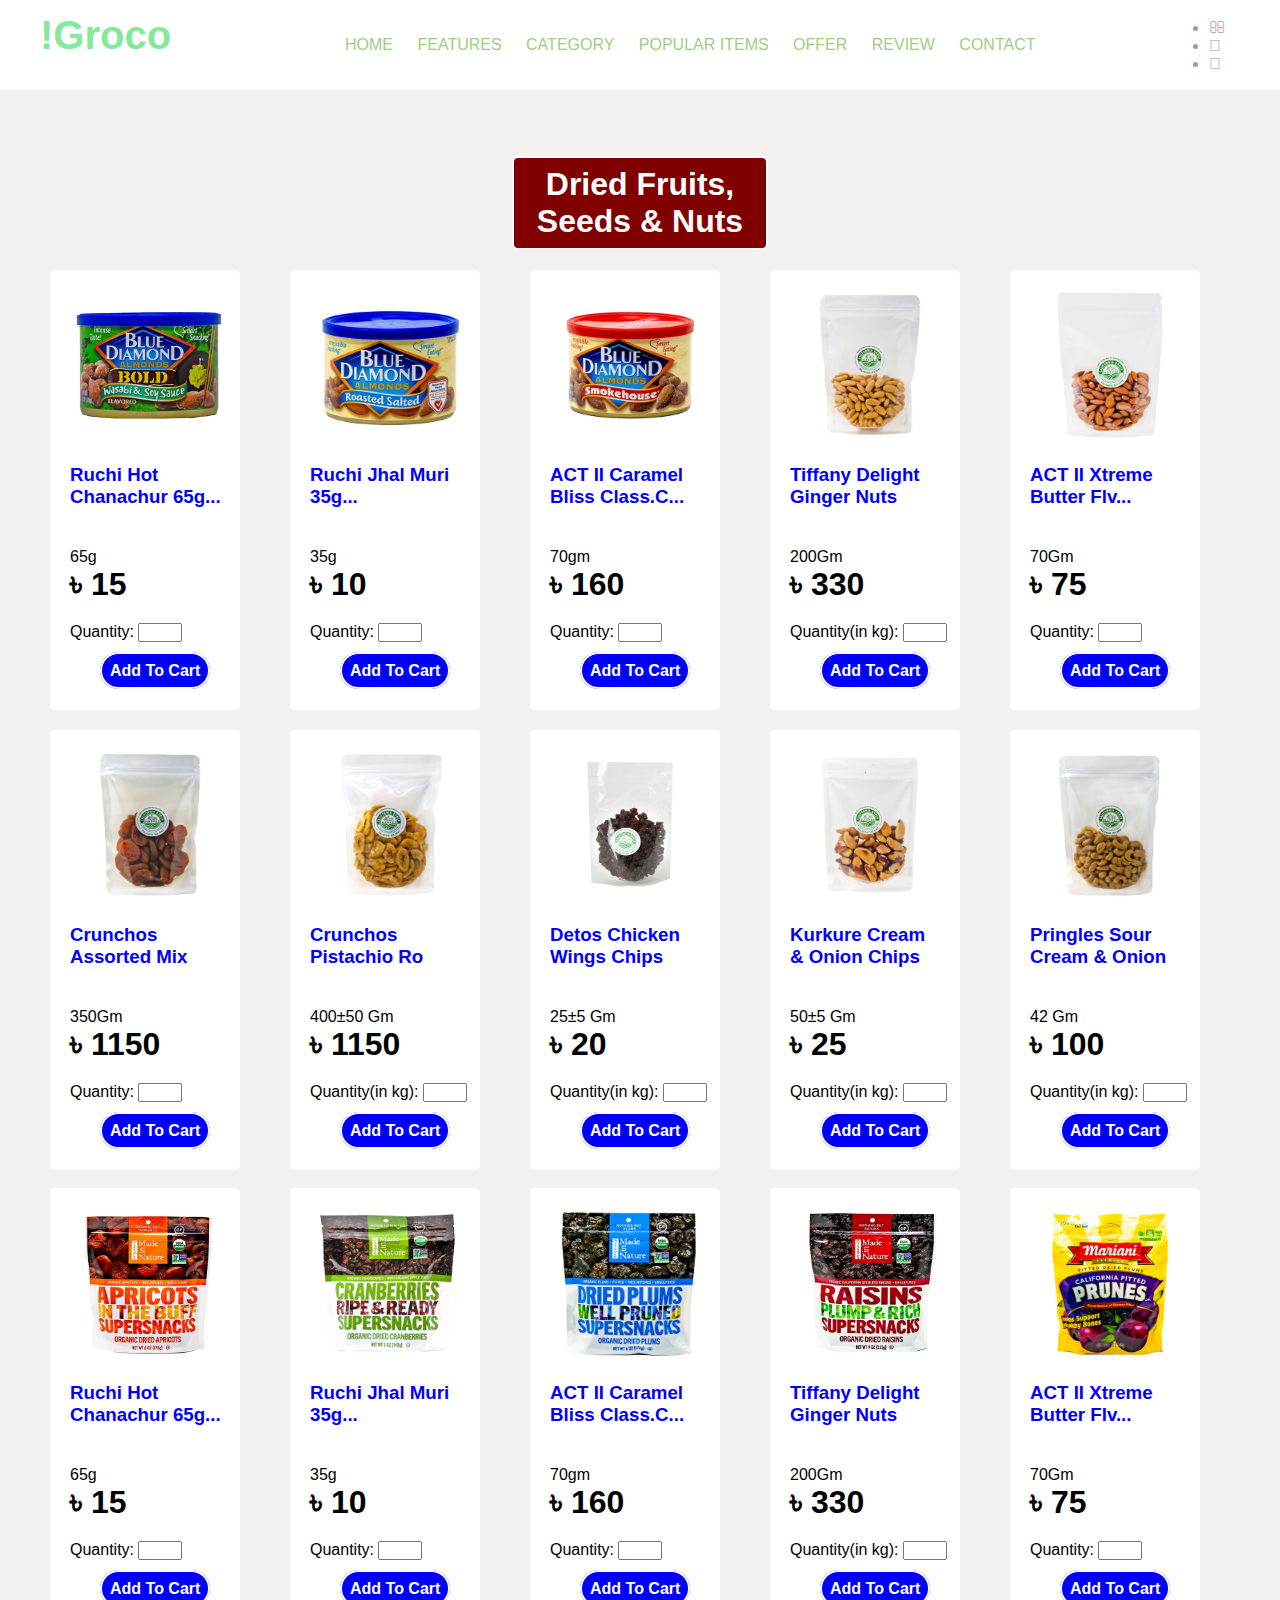
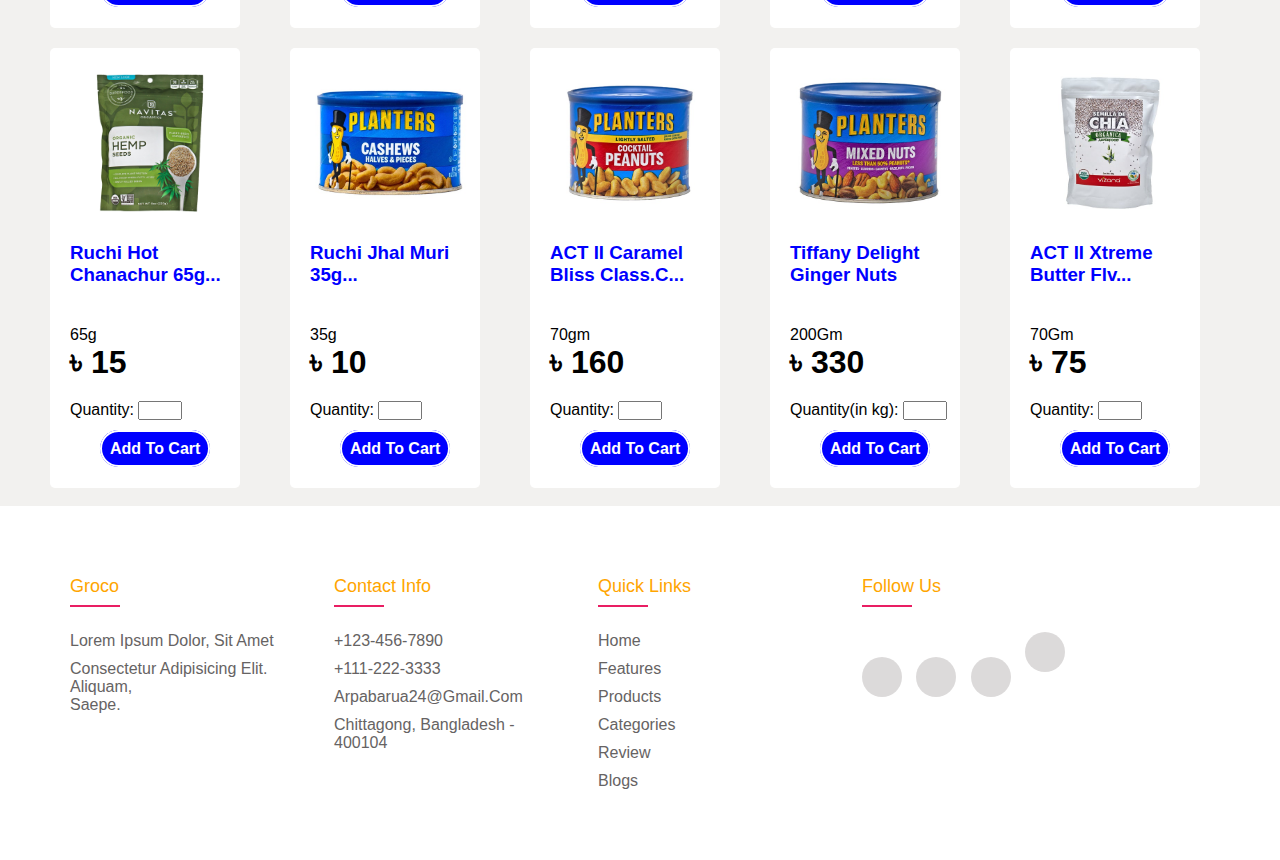
<file: Dry_Fruits.html>
<!DOCTYPE html>
<html lang="en">
    <head>
        <meta charset="UTF-8">
        <meta http-equiv="X-UA-Compatible" content="IE=edge">
        <meta name="viewport" content="width=device-width, initial-scale=1.0">
        <title>Online Grocery Shop</title>
        <link rel="stylesheet" href="style.css">
        <link rel="stylesheet" href="https://cdnjs.cloudflare.com/ajax/libs/font-awesome/4.7.0/css/font-awesome.min.css">
        <link rel="stylesheet" href="https://cdnjs.cloudflare.com/ajax/libs/font-awesome/6.0.0-beta2/css/all.min.css" integrity="sha512-YWzhKL2whUzgiheMoBFwW8CKV4qpHQAEuvilg9FAn5VJUDwKZZxkJNuGM4XkWuk94WCrrwslk8yWNGmY1EduTA==" crossorigin="anonymous" referrerpolicy="no-referrer" />
    </head>
<body>
    <!---------Head ---------------->
    <header>
        <div class="banner1">
           <div class="navbar">
               
               <h2 class="logo">!Groco</h2>
               <ul>
                   <li><a href="index.html">Home</a></li>
                   <li><a href="#features">Features</a></li>
                   <li><a href="#category">Category</a></li>
                   <li><a href="#Popular_Items">Popular Items</a></li>
                   <li><a href="#offer-product">Offer</a></li>
                   <li><a href="#">Review</a></li>
                   <li><a href="#">Contact</a></li>         
               </ul>
               <div class="icons">
    
                <li class="fas fa-bars" id="menu-btn"></li>
                <li class="fas fa-search" id="search-btn-btn"></li>
                <li class="fas fa-shopping-cart" id="cart-btn"></li>
                <li class="fas fa-user" id="login-btn"></li>
        
               </div>
           </div>
        </div>
    </header>
    <!---------Head ---------------->
    <div class="meat">
            <li><ul></ul></li>
            <li><ul></ul></li>
            <div class="head1">
                <h1>Dried Fruits, Seeds & Nuts</h1>
            </div>
        <div class="beef">
            <div class="Product_1">
                <img src="Dry_Fruits/Dry1.jpg" alt="">
                <h3>Ruchi Hot <br>Chanachur 65g...</h3>
                <p>65g</p>
                <h1>৳ 15</h1>
                <div class="quantity">
                    <label for="quantity">Quantity:</label>
                    <input type="number" id="quantity" name="quantity" min="1" max="5">
                </div>
                <a href="#" class="btn">Add To Cart</a>
            </div>

            <div class="Product_1">
                <img src="Dry_Fruits/Dry2.jpg" alt="">
                <h3>Ruchi Jhal Muri <br>35g...</h3>
                <p>35g</p>
                <h1>৳ 10</h1>
                <div class="quantity">
                    <label for="quantity">Quantity:</label>
                    <input type="number" id="quantity" name="quantity" min="1" max="5">
                </div>
                <a href="#" class="btn">Add To Cart</a>
            </div>
            <div class="Product_1">
                <img src="Dry_Fruits/Dry3.jpg" alt="">
                <h3>ACT II Caramel <br>Bliss Class.C...</h3>
                <p>70gm</p>
                <h1>৳ 160</h1>
                <div class="quantity">
                    <label for="quantity">Quantity:</label>
                    <input type="number" id="quantity" name="quantity" min="1" max="5">
                </div>
                <a href="#" class="btn">Add To Cart</a>
            </div>
            <div class="Product_1">
                <img src="Dry_Fruits/Dry4.jpg" alt="">
                <h3>Tiffany Delight <br>Ginger Nuts</h3>
                <p>200Gm</p>
                <h1>৳ 330</h1>
                <div class="quantity">
                    <label for="quantity">Quantity(in kg):</label>
                    <input type="number" id="quantity" name="quantity" min="1" max="5">
                </div>
                <a href="#" class="btn">Add To Cart</a>
            </div>
            <div class="Product_1">
                <img src="Dry_Fruits/Dry5.jpg" alt="">
                <h3>ACT II Xtreme <br>Butter Flv...</h3>
                <p>70Gm</p>
                <h1>৳ 75</h1>
                <div class="quantity">
                    <label for="quantity">Quantity:</label>
                    <input type="number" id="quantity" name="quantity" min="1" max="5">
                </div>
                <a href="#" class="btn">Add To Cart</a>
            </div>
        </div>

        <div class="beef1">
            <div class="Product_1">
                <img src="Dry_Fruits/Dry6.jpg" alt="">
                <h3>Crunchos<br> Assorted Mix</h3>
                <p>350Gm</p>
                <h1>৳ 1150</h1>
                <div class="quantity">
                    <label for="quantity">Quantity:</label>
                    <input type="number" id="quantity" name="quantity" min="1" max="5">
                </div>
                <a href="#" class="btn">Add To Cart</a>
            </div>

            <div class="Product_1">
                <img src="Dry_Fruits/Dry7.jpg" alt="">
                <h3>Crunchos <br>Pistachio Ro</h3>
                <p>400±50 Gm</p>
                <h1>৳ 1150</h1>
                <div class="quantity">
                    <label for="quantity">Quantity(in kg):</label>
                    <input type="number" id="quantity" name="quantity" min="1" max="5">
                </div>
                <a href="#" class="btn">Add To Cart</a>
            </div>
            <div class="Product_1">
                <img src="Dry_Fruits/Dry8.jpg" alt="">
                <h3>Detos Chicken<br> Wings Chips</h3>
                <p>25±5 Gm</p>
                <h1>৳ 20</h1>
                <div class="quantity">
                    <label for="quantity">Quantity(in kg):</label>
                    <input type="number" id="quantity" name="quantity" min="1" max="5">
                </div>
                <a href="#" class="btn">Add To Cart</a>
            </div>
            <div class="Product_1">
                <img src="Dry_Fruits/Dry9.jpg" alt="">
                <h3>Kurkure Cream <br>& Onion Chips</h3>
                <p>50±5 Gm</p>
                <h1>৳ 25</h1>
                <div class="quantity">
                    <label for="quantity">Quantity(in kg):</label>
                    <input type="number" id="quantity" name="quantity" min="1" max="5">
                </div>
                <a href="#" class="btn">Add To Cart</a>
            </div>
            <div class="Product_1">
                <img src="Dry_Fruits/Dry10.jpg" alt="">
                <h3>Pringles Sour<br> Cream & Onion</h3>
                <p>42 Gm</p>
                <h1>৳ 100</h1>
                <div class="quantity">
                    <label for="quantity">Quantity(in kg):</label>
                    <input type="number" id="quantity" name="quantity" min="1" max="5">
                </div>
                <a href="#" class="btn">Add To Cart</a>
            </div>
        </div>

        <li><ul></ul></li>
        <div class="beef">
            <div class="Product_1">
                <img src="Dry_Fruits/Dry11.jpg" alt="">
                <h3>Ruchi Hot <br>Chanachur 65g...</h3>
                <p>65g</p>
                <h1>৳ 15</h1>
                <div class="quantity">
                    <label for="quantity">Quantity:</label>
                    <input type="number" id="quantity" name="quantity" min="1" max="5">
                </div>
                <a href="#" class="btn">Add To Cart</a>
            </div>

            <div class="Product_1">
                <img src="Dry_Fruits/Dry12.jpg" alt="">
                <h3>Ruchi Jhal Muri <br>35g...</h3>
                <p>35g</p>
                <h1>৳ 10</h1>
                <div class="quantity">
                    <label for="quantity">Quantity:</label>
                    <input type="number" id="quantity" name="quantity" min="1" max="5">
                </div>
                <a href="#" class="btn">Add To Cart</a>
            </div>
            <div class="Product_1">
                <img src="Dry_Fruits/Dry13.jpg" alt="">
                <h3>ACT II Caramel <br>Bliss Class.C...</h3>
                <p>70gm</p>
                <h1>৳ 160</h1>
                <div class="quantity">
                    <label for="quantity">Quantity:</label>
                    <input type="number" id="quantity" name="quantity" min="1" max="5">
                </div>
                <a href="#" class="btn">Add To Cart</a>
            </div>
            <div class="Product_1">
                <img src="Dry_Fruits/Dry14.jpg" alt="">
                <h3>Tiffany Delight <br>Ginger Nuts</h3>
                <p>200Gm</p>
                <h1>৳ 330</h1>
                <div class="quantity">
                    <label for="quantity">Quantity(in kg):</label>
                    <input type="number" id="quantity" name="quantity" min="1" max="5">
                </div>
                <a href="#" class="btn">Add To Cart</a>
            </div>
            <div class="Product_1">
                <img src="Dry_Fruits/Dry15.jpg" alt="">
                <h3>ACT II Xtreme <br>Butter Flv...</h3>
                <p>70Gm</p>
                <h1>৳ 75</h1>
                <div class="quantity">
                    <label for="quantity">Quantity:</label>
                    <input type="number" id="quantity" name="quantity" min="1" max="5">
                </div>
                <a href="#" class="btn">Add To Cart</a>
            </div>
        </div>

        <div class="beef1">
            <div class="Product_1">
                <img src="Dry_Fruits/Dry16.jpg" alt="">
                <h3>Ruchi Hot <br>Chanachur 65g...</h3>
                <p>65g</p>
                <h1>৳ 15</h1>
                <div class="quantity">
                    <label for="quantity">Quantity:</label>
                    <input type="number" id="quantity" name="quantity" min="1" max="5">
                </div>
                <a href="#" class="btn">Add To Cart</a>
            </div>

            <div class="Product_1">
                <img src="Dry_Fruits/Dry17.jpg" alt="">
                <h3>Ruchi Jhal Muri <br>35g...</h3>
                <p>35g</p>
                <h1>৳ 10</h1>
                <div class="quantity">
                    <label for="quantity">Quantity:</label>
                    <input type="number" id="quantity" name="quantity" min="1" max="5">
                </div>
                <a href="#" class="btn">Add To Cart</a>
            </div>
            <div class="Product_1">
                <img src="Dry_Fruits/Dry18.jpg" alt="">
                <h3>ACT II Caramel <br>Bliss Class.C...</h3>
                <p>70gm</p>
                <h1>৳ 160</h1>
                <div class="quantity">
                    <label for="quantity">Quantity:</label>
                    <input type="number" id="quantity" name="quantity" min="1" max="5">
                </div>
                <a href="#" class="btn">Add To Cart</a>
            </div>
            <div class="Product_1">
                <img src="Dry_Fruits/Dry19.jpg" alt="">
                <h3>Tiffany Delight <br>Ginger Nuts</h3>
                <p>200Gm</p>
                <h1>৳ 330</h1>
                <div class="quantity">
                    <label for="quantity">Quantity(in kg):</label>
                    <input type="number" id="quantity" name="quantity" min="1" max="5">
                </div>
                <a href="#" class="btn">Add To Cart</a>
            </div>
            <div class="Product_1">
                <img src="Dry_Fruits/Dry20.jpg" alt="">
                <h3>ACT II Xtreme <br>Butter Flv...</h3>
                <p>70Gm</p>
                <h1>৳ 75</h1>
                <div class="quantity">
                    <label for="quantity">Quantity:</label>
                    <input type="number" id="quantity" name="quantity" min="1" max="5">
                </div>
                <a href="#" class="btn">Add To Cart</a>
            </div>
        </div>
    </div>
    <li><ul></ul></li>
    <!-- footer section starts  -->
    
    <footer class="footer">
        <div class="container">
            <div class="row">
                <div class="footer-col">
                    <h4>Groco </h4>
                    <ul>
                        <li><a href="#">Lorem Ipsum Dolor, Sit Amet</a></li>
                        <li><a href="#">Consectetur Adipisicing Elit. Aliquam,<br>Saepe.</a></li>
                    </ul>
                </div>
                <div class="footer-col">
                    <h4>Contact Info</h4>
                    <ul>
                        <li><a href="#">+123-456-7890</a></li>
                        <li><a href="#">+111-222-3333</a></li>
                        <li><a href="#">Arpabarua24@gmail.com</a></li>
                        <li><a href="#">Chittagong, Bangladesh - 400104</a></li>
                    </ul>
                </div>
                <div class="footer-col">
                    <h4>Quick Links</h4>
                    <ul>
                        <li><a href="#">Home</a></li>
                        <li><a href="#">Features</a></li>
                        <li><a href="#">Products</a></li>
                        <li><a href="#">Categories</a></li>
                        <li><a href="#">Review</a></li>
                        <li><a href="#">Blogs</a></li>
                    </ul>
                </div>
                <div class="footer-col">
                    <h4>follow us</h4>
                    <div class="social-links">
                        <a href="#"><i class="fab fa-facebook-f"></i></a>
                        <a href="#"><i class="fab fa-twitter"></i></a>
                        <a href="#"><i class="fab fa-instagram"></i></a>
                        <a href="#"><i class="fab fa-linkedin-in"></i></a>
                    </div>
                    
                </div>
            </div>

        </div>

    </footer>
    
    <!-- footer section ends -->
    

</body>
</html>
</file>
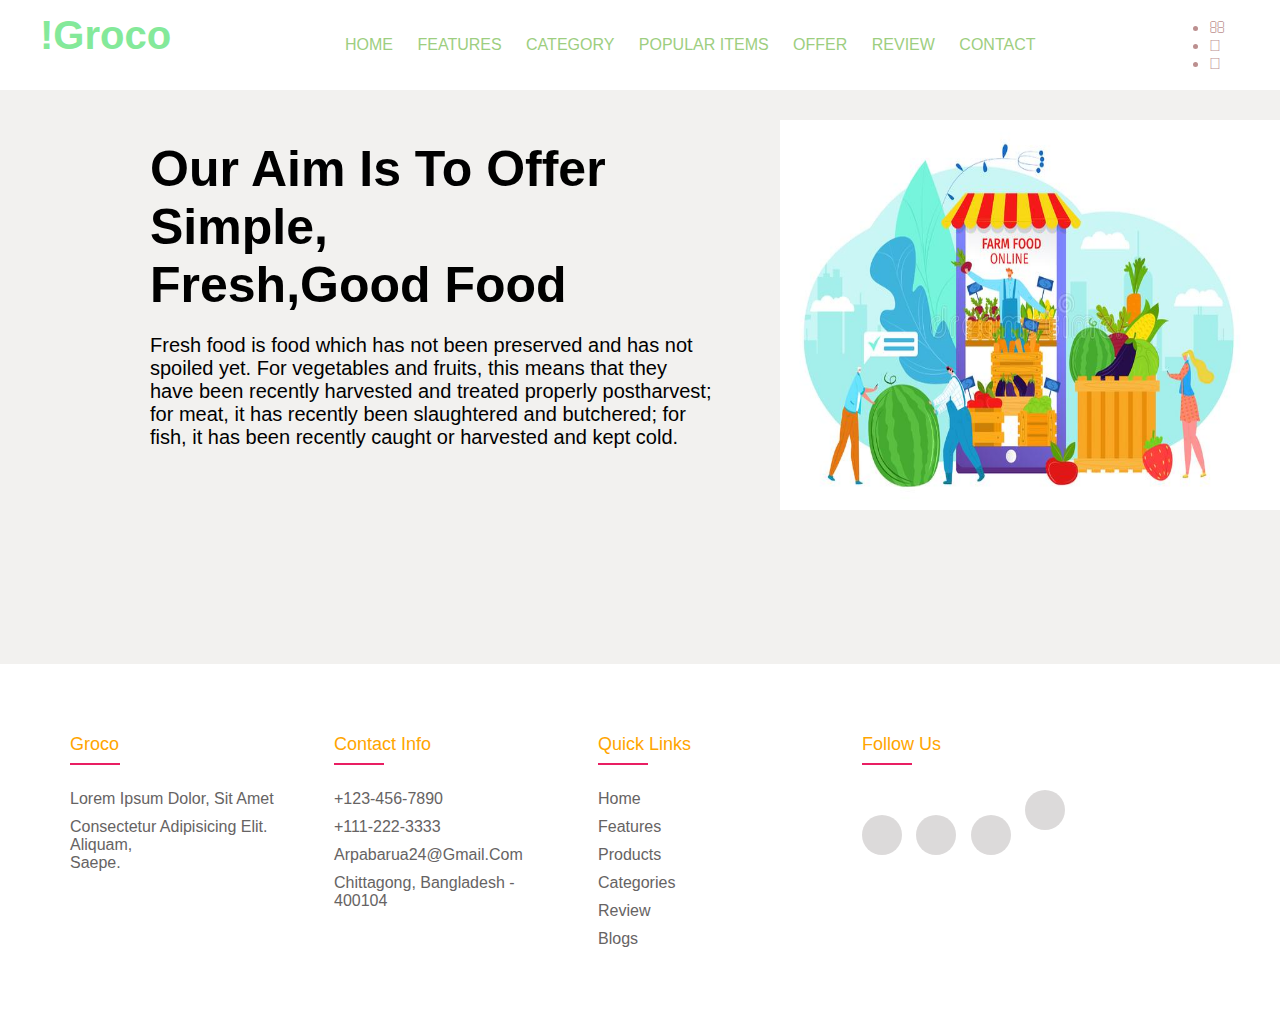
<file: fresh.html>
<!DOCTYPE html>
<html lang="en">
    <head>
        <meta charset="UTF-8">
        <meta http-equiv="X-UA-Compatible" content="IE=edge">
        <meta name="viewport" content="width=device-width, initial-scale=1.0">
        <title>Online Grocery Shop</title>
        <link rel="stylesheet" href="style.css">
        <link rel="stylesheet" href="https://cdnjs.cloudflare.com/ajax/libs/font-awesome/4.7.0/css/font-awesome.min.css">
        <link rel="stylesheet" href="https://cdnjs.cloudflare.com/ajax/libs/font-awesome/6.0.0-beta2/css/all.min.css" integrity="sha512-YWzhKL2whUzgiheMoBFwW8CKV4qpHQAEuvilg9FAn5VJUDwKZZxkJNuGM4XkWuk94WCrrwslk8yWNGmY1EduTA==" crossorigin="anonymous" referrerpolicy="no-referrer" />
    </head>
<body>
    <!---------Head ---------------->
    <header>
        <div class="banner1">
           <div class="navbar">
               
               <h2 class="logo">!Groco</h2>
               <ul>
                   <li><a href="index.html">Home</a></li>
                   <li><a href="#features">Features</a></li>
                   <li><a href="#category">Category</a></li>
                   <li><a href="#Popular_Items">Popular Items</a></li>
                   <li><a href="#offer-product">Offer</a></li>
                   <li><a href="#">Review</a></li>
                   <li><a href="#">Contact</a></li>         
               </ul>
               <div class="icons">
    
                <li class="fas fa-bars" id="menu-btn"></li>
                <li class="fas fa-search" id="search-btn-btn"></li>
                <li class="fas fa-shopping-cart" id="cart-btn"></li>
                <li class="fas fa-user" id="login-btn"></li>
        
               </div>
           </div>
        </div>
    </header>
          
    <!-----------text--------------------->
    <section id="banner">
        <div class="text">
            <h1>Our Aim Is To Offer Simple,<br>
                Fresh,Good Food </h1>
            <p>Fresh food is food which has not been preserved and has not spoiled yet. For vegetables and fruits, this means that they <br>have been recently harvested and treated properly postharvest; for meat, it has recently been slaughtered and butchered; for<br> fish, it has been recently caught or harvested and kept cold.</p>
    
        </div>
        <div>
            <img  src="Fresh and organic/fresh.jpg" alt="">
        </div>
    </section>
    <!---------------------------2nd part----------------->



       <!-- footer section starts  -->
    
    <footer class="footer">
        <div class="container">
            <div class="row">
                <div class="footer-col">
                    <h4>Groco </h4>
                    <ul>
                        <li><a href="#">Lorem Ipsum Dolor, Sit Amet</a></li>
                        <li><a href="#">Consectetur Adipisicing Elit. Aliquam,<br>Saepe.</a></li>
                    </ul>
                </div>
                <div class="footer-col">
                    <h4>Contact Info</h4>
                    <ul>
                        <li><a href="#">+123-456-7890</a></li>
                        <li><a href="#">+111-222-3333</a></li>
                        <li><a href="#">Arpabarua24@gmail.com</a></li>
                        <li><a href="#">Chittagong, Bangladesh - 400104</a></li>
                    </ul>
                </div>
                <div class="footer-col">
                    <h4>Quick Links</h4>
                    <ul>
                        <li><a href="#">Home</a></li>
                        <li><a href="#">Features</a></li>
                        <li><a href="#">Products</a></li>
                        <li><a href="#">Categories</a></li>
                        <li><a href="#">Review</a></li>
                        <li><a href="#">Blogs</a></li>
                    </ul>
                </div>
                <div class="footer-col">
                    <h4>follow us</h4>
                    <div class="social-links">
                        <a href="#"><i class="fab fa-facebook-f"></i></a>
                        <a href="#"><i class="fab fa-twitter"></i></a>
                        <a href="#"><i class="fab fa-instagram"></i></a>
                        <a href="#"><i class="fab fa-linkedin-in"></i></a>
                    </div>
                    
                </div>
            </div>

        </div>

    </footer>
    
    <!-- footer section ends -->
    

</body>
</html>
</file>
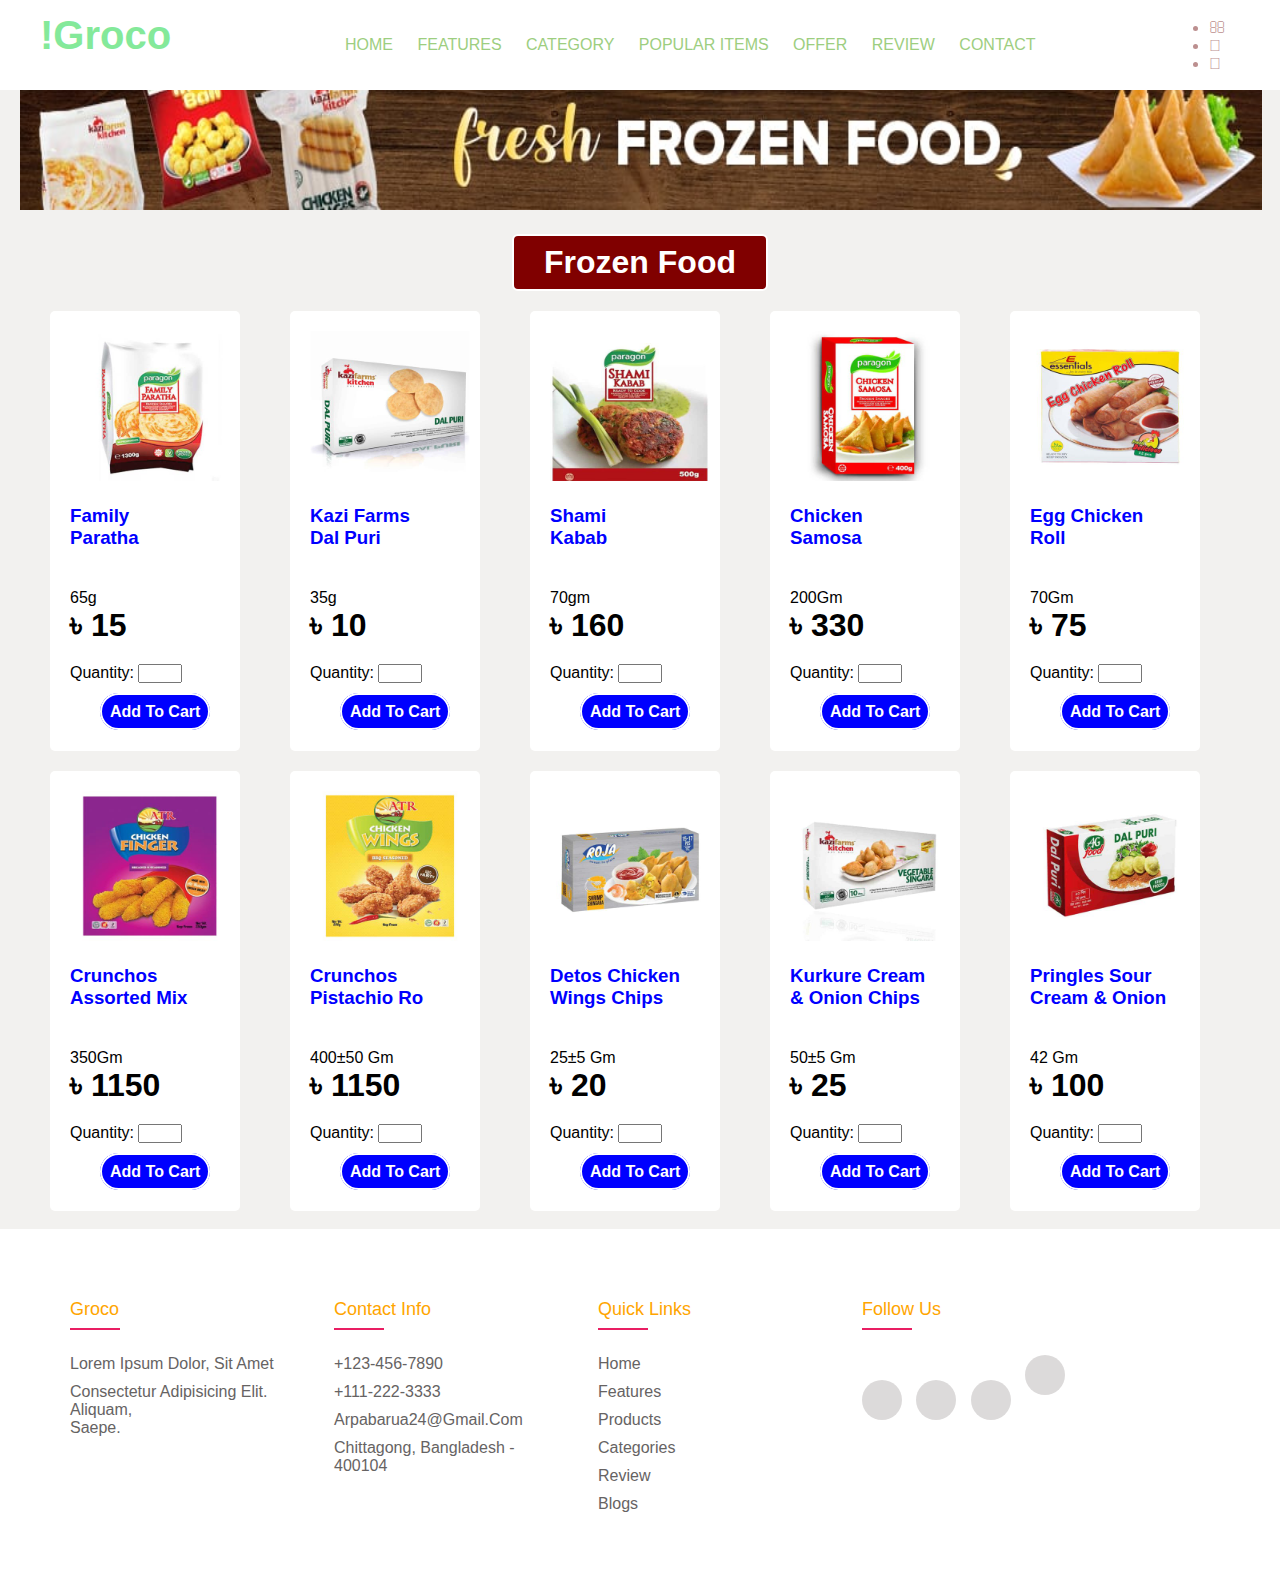
<file: frozen.html>
<!DOCTYPE html>
<html lang="en">
    <head>
        <meta charset="UTF-8">
        <meta http-equiv="X-UA-Compatible" content="IE=edge">
        <meta name="viewport" content="width=device-width, initial-scale=1.0">
        <title>Online Grocery Shop</title>
        <link rel="stylesheet" href="style.css">
        <link rel="stylesheet" href="https://cdnjs.cloudflare.com/ajax/libs/font-awesome/4.7.0/css/font-awesome.min.css">
        <link rel="stylesheet" href="https://cdnjs.cloudflare.com/ajax/libs/font-awesome/6.0.0-beta2/css/all.min.css" integrity="sha512-YWzhKL2whUzgiheMoBFwW8CKV4qpHQAEuvilg9FAn5VJUDwKZZxkJNuGM4XkWuk94WCrrwslk8yWNGmY1EduTA==" crossorigin="anonymous" referrerpolicy="no-referrer" />
    </head>
<body>
    <!---------Head ---------------->
    <header>
        <div class="banner1">
           <div class="navbar">
               
               <h2 class="logo">!Groco</h2>
               <ul>
                   <li><a href="index.html">Home</a></li>
                   <li><a href="#features">Features</a></li>
                   <li><a href="#category">Category</a></li>
                   <li><a href="#Popular_Items">Popular Items</a></li>
                   <li><a href="#offer-product">Offer</a></li>
                   <li><a href="#">Review</a></li>
                   <li><a href="#">Contact</a></li>         
               </ul>
               <div class="icons">
    
                <li class="fas fa-bars" id="menu-btn"></li>
                <li class="fas fa-search" id="search-btn-btn"></li>
                <li class="fas fa-shopping-cart" id="cart-btn"></li>
                <li class="fas fa-user" id="login-btn"></li>
        
               </div>
           </div>
        </div>
    </header>
    <!---------Head ---------------->
    <div class="meat">
            <div class="beef_banner">

                <img src="frozen/frozen_banner.jpg" alt="">
    
            </div>
            <div class="head1">
                <h1>Frozen Food</h1>
            </div>
        <div class="beef">
            <div class="Product_1">
                <img src="frozen/fro1.jpg" alt="">
                <h3>Family <br>Paratha</h3>
                <p>65g</p>
                <h1>৳ 15</h1>
                <div class="quantity">
                    <label for="quantity">Quantity:</label>
                    <input type="number" id="quantity" name="quantity" min="1" max="5">
                </div>
                <a href="#" class="btn">Add To Cart</a>
            </div>

            <div class="Product_1">
                <img src="frozen/fro2.jpg" alt="">
                <h3>Kazi Farms<br>Dal Puri</h3>
                <p>35g</p>
                <h1>৳ 10</h1>
                <div class="quantity">
                    <label for="quantity">Quantity:</label>
                    <input type="number" id="quantity" name="quantity" min="1" max="5">
                </div>
                <a href="#" class="btn">Add To Cart</a>
            </div>
            <div class="Product_1">
                <img src="frozen/fro3.jpg" alt="">
                <h3>Shami <br>Kabab</h3>
                <p>70gm</p>
                <h1>৳ 160</h1>
                <div class="quantity">
                    <label for="quantity">Quantity:</label>
                    <input type="number" id="quantity" name="quantity" min="1" max="5">
                </div>
                <a href="#" class="btn">Add To Cart</a>
            </div>
            <div class="Product_1">
                <img src="frozen/fro4.jpg" alt="">
                <h3>Chicken <br>Samosa</h3>
                <p>200Gm</p>
                <h1>৳ 330</h1>
                <div class="quantity">
                    <label for="quantity">Quantity:</label>
                    <input type="number" id="quantity" name="quantity" min="1" max="5">
                </div>
                <a href="#" class="btn">Add To Cart</a>
            </div>
            <div class="Product_1">
                <img src="frozen/fro5.jpg" alt="">
                <h3>Egg Chicken <br>Roll</h3>
                <p>70Gm</p>
                <h1>৳ 75</h1>
                <div class="quantity">
                    <label for="quantity">Quantity:</label>
                    <input type="number" id="quantity" name="quantity" min="1" max="5">
                </div>
                <a href="#" class="btn">Add To Cart</a>
            </div>
        </div>

        <div class="beef1">
            <div class="Product_1">
                <img src="frozen/fro6.jpg" alt="">
                <h3>Crunchos<br> Assorted Mix</h3>
                <p>350Gm</p>
                <h1>৳ 1150</h1>
                <div class="quantity">
                    <label for="quantity">Quantity:</label>
                    <input type="number" id="quantity" name="quantity" min="1" max="5">
                </div>
                <a href="#" class="btn">Add To Cart</a>
            </div>

            <div class="Product_1">
                <img src="frozen/fro7.jpg" alt="">
                <h3>Crunchos <br>Pistachio Ro</h3>
                <p>400±50 Gm</p>
                <h1>৳ 1150</h1>
                <div class="quantity">
                    <label for="quantity">Quantity:</label>
                    <input type="number" id="quantity" name="quantity" min="1" max="5">
                </div>
                <a href="#" class="btn">Add To Cart</a>
            </div>
            <div class="Product_1">
                <img src="frozen/fro8.jpg" alt="">
                <h3>Detos Chicken<br> Wings Chips</h3>
                <p>25±5 Gm</p>
                <h1>৳ 20</h1>
                <div class="quantity">
                    <label for="quantity">Quantity:</label>
                    <input type="number" id="quantity" name="quantity" min="1" max="5">
                </div>
                <a href="#" class="btn">Add To Cart</a>
            </div>
            <div class="Product_1">
                <img src="frozen/fro9.jpg" alt="">
                <h3>Kurkure Cream <br>& Onion Chips</h3>
                <p>50±5 Gm</p>
                <h1>৳ 25</h1>
                <div class="quantity">
                    <label for="quantity">Quantity:</label>
                    <input type="number" id="quantity" name="quantity" min="1" max="5">
                </div>
                <a href="#" class="btn">Add To Cart</a>
            </div>
            <div class="Product_1">
                <img src="frozen/fro10.jpg" alt="">
                <h3>Pringles Sour<br> Cream & Onion</h3>
                <p>42 Gm</p>
                <h1>৳ 100</h1>
                <div class="quantity">
                    <label for="quantity">Quantity:</label>
                    <input type="number" id="quantity" name="quantity" min="1" max="5">
                </div>
                <a href="#" class="btn">Add To Cart</a>
            </div>
        </div>

    </div>
    <li><ul></ul></li>
    <!-- footer section starts  -->
    
    <footer class="footer">
        <div class="container">
            <div class="row">
                <div class="footer-col">
                    <h4>Groco </h4>
                    <ul>
                        <li><a href="#">Lorem Ipsum Dolor, Sit Amet</a></li>
                        <li><a href="#">Consectetur Adipisicing Elit. Aliquam,<br>Saepe.</a></li>
                    </ul>
                </div>
                <div class="footer-col">
                    <h4>Contact Info</h4>
                    <ul>
                        <li><a href="#">+123-456-7890</a></li>
                        <li><a href="#">+111-222-3333</a></li>
                        <li><a href="#">Arpabarua24@gmail.com</a></li>
                        <li><a href="#">Chittagong, Bangladesh - 400104</a></li>
                    </ul>
                </div>
                <div class="footer-col">
                    <h4>Quick Links</h4>
                    <ul>
                        <li><a href="#">Home</a></li>
                        <li><a href="#">Features</a></li>
                        <li><a href="#">Products</a></li>
                        <li><a href="#">Categories</a></li>
                        <li><a href="#">Review</a></li>
                        <li><a href="#">Blogs</a></li>
                    </ul>
                </div>
                <div class="footer-col">
                    <h4>follow us</h4>
                    <div class="social-links">
                        <a href="#"><i class="fab fa-facebook-f"></i></a>
                        <a href="#"><i class="fab fa-twitter"></i></a>
                        <a href="#"><i class="fab fa-instagram"></i></a>
                        <a href="#"><i class="fab fa-linkedin-in"></i></a>
                    </div>
                    
                </div>
            </div>

        </div>

    </footer>
    
    <!-- footer section ends -->
    

    
</body>
</html>
</file>
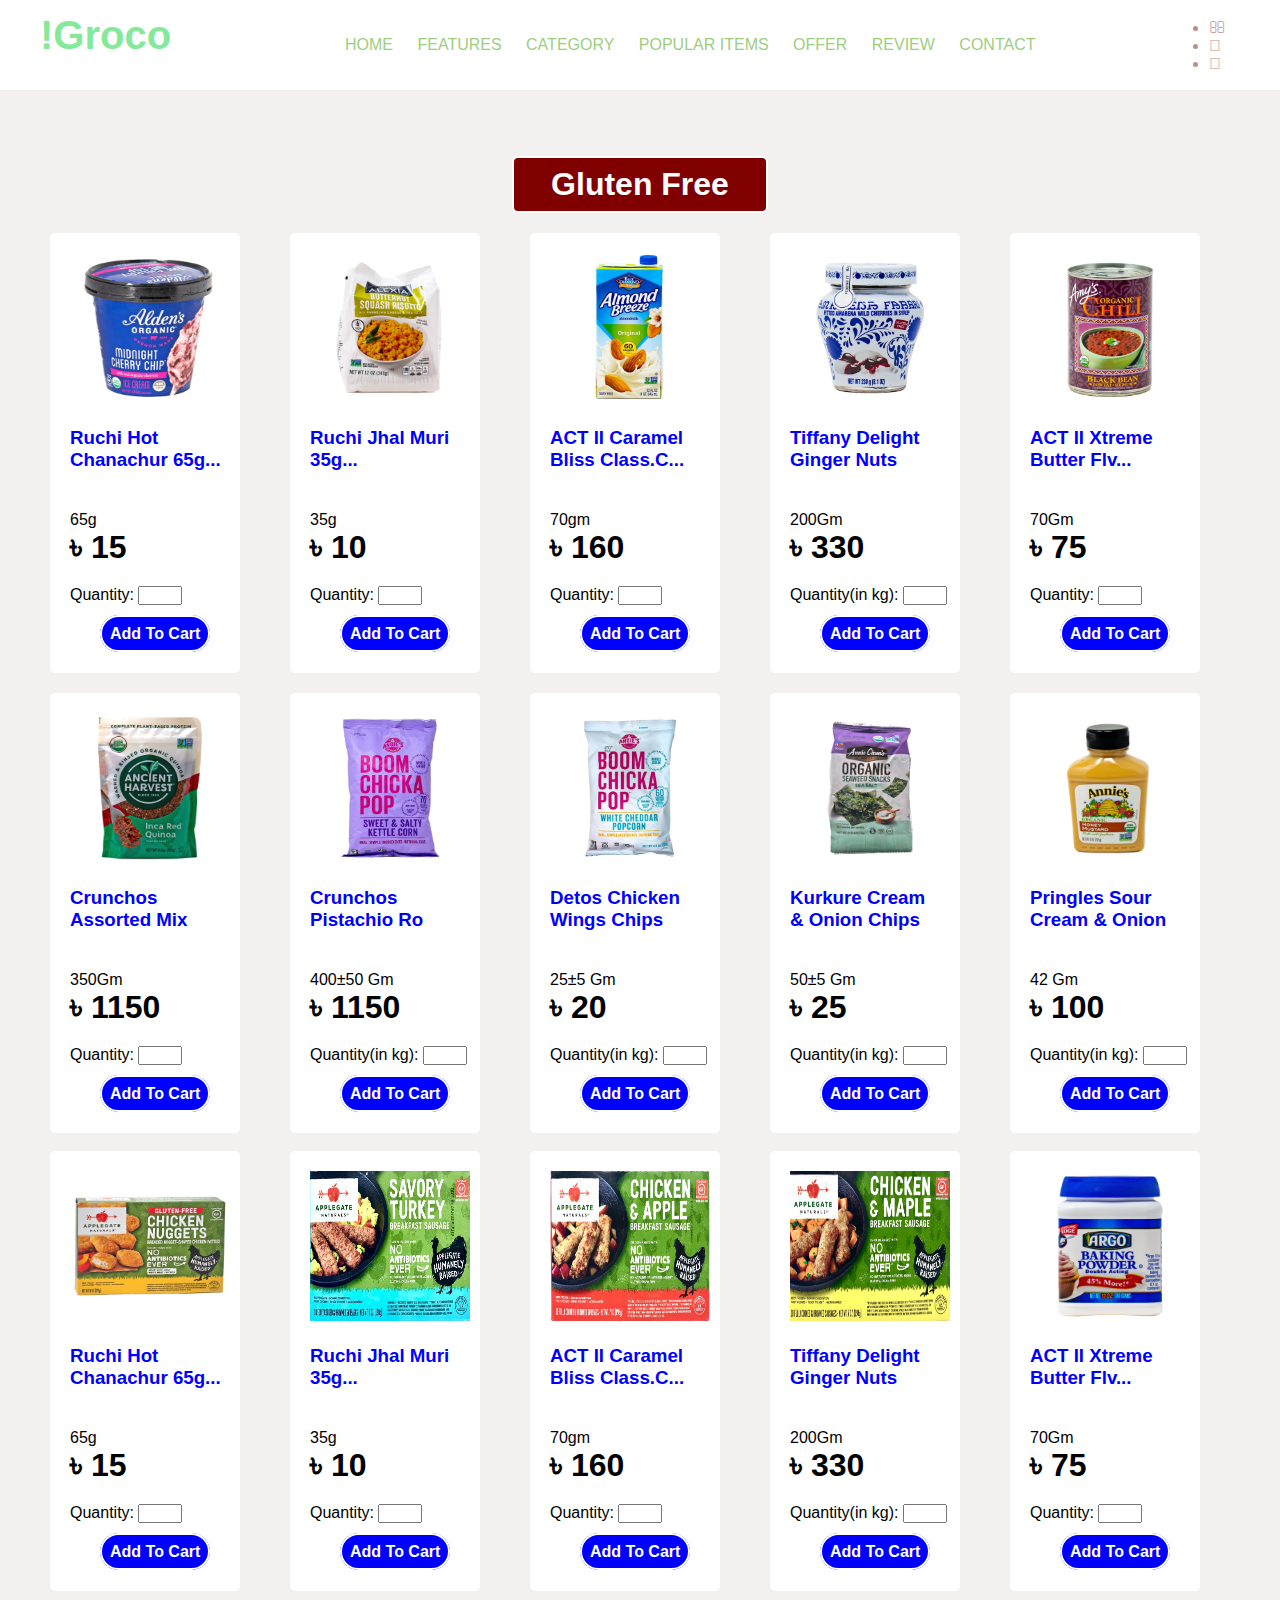
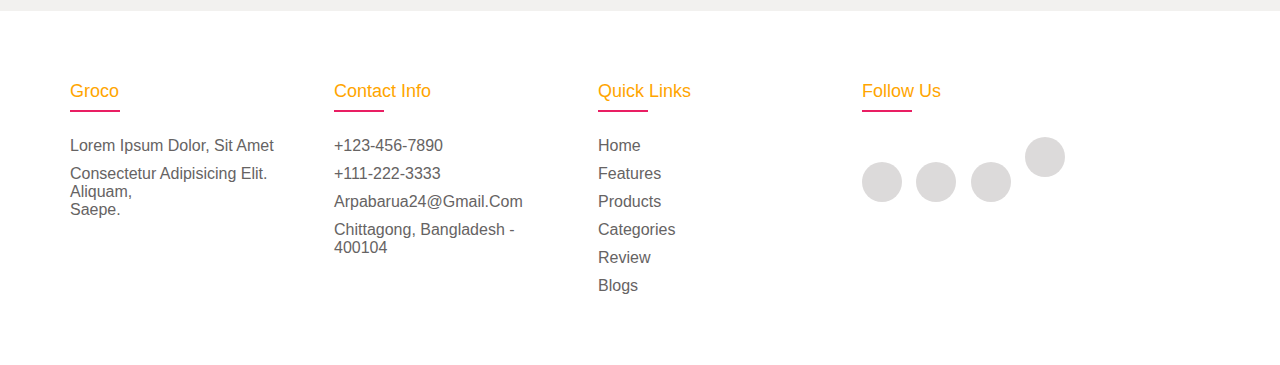
<file: Gluten_free.html>
<!DOCTYPE html>
<html lang="en">
    <head>
        <meta charset="UTF-8">
        <meta http-equiv="X-UA-Compatible" content="IE=edge">
        <meta name="viewport" content="width=device-width, initial-scale=1.0">
        <title>Online Grocery Shop</title>
        <link rel="stylesheet" href="style.css">
        <link rel="stylesheet" href="https://cdnjs.cloudflare.com/ajax/libs/font-awesome/4.7.0/css/font-awesome.min.css">
        <link rel="stylesheet" href="https://cdnjs.cloudflare.com/ajax/libs/font-awesome/6.0.0-beta2/css/all.min.css" integrity="sha512-YWzhKL2whUzgiheMoBFwW8CKV4qpHQAEuvilg9FAn5VJUDwKZZxkJNuGM4XkWuk94WCrrwslk8yWNGmY1EduTA==" crossorigin="anonymous" referrerpolicy="no-referrer" />
    </head>
<body>
    <!---------Head ---------------->
    <header>
        <div class="banner1">
           <div class="navbar">
               
               <h2 class="logo">!Groco</h2>
               <ul>
                   <li><a href="index.html">Home</a></li>
                   <li><a href="#features">Features</a></li>
                   <li><a href="#category">Category</a></li>
                   <li><a href="#Popular_Items">Popular Items</a></li>
                   <li><a href="#offer-product">Offer</a></li>
                   <li><a href="#">Review</a></li>
                   <li><a href="#">Contact</a></li>         
               </ul>
               <div class="icons">
    
                <li class="fas fa-bars" id="menu-btn"></li>
                <li class="fas fa-search" id="search-btn-btn"></li>
                <li class="fas fa-shopping-cart" id="cart-btn"></li>
                <li class="fas fa-user" id="login-btn"></li>
        
               </div>
           </div>
        </div>
    </header>
    <!---------Head ---------------->
    <div class="meat">
            <li><ul> </ul></li>
            <li><ul></ul></li>
            <div class="head1">
                <h1>Gluten Free</h1>
            </div>
        <div class="beef">
            <div class="Product_1">
                <img src="Gluten_free/G1.jpg" alt="">
                <h3>Ruchi Hot <br>Chanachur 65g...</h3>
                <p>65g</p>
                <h1>৳ 15</h1>
                <div class="quantity">
                    <label for="quantity">Quantity:</label>
                    <input type="number" id="quantity" name="quantity" min="1" max="5">
                </div>
                <a href="#" class="btn">Add To Cart</a>
            </div>

            <div class="Product_1">
                <img src="Gluten_free/G2.jpg" alt="">
                <h3>Ruchi Jhal Muri <br>35g...</h3>
                <p>35g</p>
                <h1>৳ 10</h1>
                <div class="quantity">
                    <label for="quantity">Quantity:</label>
                    <input type="number" id="quantity" name="quantity" min="1" max="5">
                </div>
                <a href="#" class="btn">Add To Cart</a>
            </div>
            <div class="Product_1">
                <img src="Gluten_free/G3.jpg" alt="">
                <h3>ACT II Caramel <br>Bliss Class.C...</h3>
                <p>70gm</p>
                <h1>৳ 160</h1>
                <div class="quantity">
                    <label for="quantity">Quantity:</label>
                    <input type="number" id="quantity" name="quantity" min="1" max="5">
                </div>
                <a href="#" class="btn">Add To Cart</a>
            </div>
            <div class="Product_1">
                <img src="Gluten_free/G4.jpg" alt="">
                <h3>Tiffany Delight <br>Ginger Nuts</h3>
                <p>200Gm</p>
                <h1>৳ 330</h1>
                <div class="quantity">
                    <label for="quantity">Quantity(in kg):</label>
                    <input type="number" id="quantity" name="quantity" min="1" max="5">
                </div>
                <a href="#" class="btn">Add To Cart</a>
            </div>
            <div class="Product_1">
                <img src="Gluten_free/G5.jpg" alt="">
                <h3>ACT II Xtreme <br>Butter Flv...</h3>
                <p>70Gm</p>
                <h1>৳ 75</h1>
                <div class="quantity">
                    <label for="quantity">Quantity:</label>
                    <input type="number" id="quantity" name="quantity" min="1" max="5">
                </div>
                <a href="#" class="btn">Add To Cart</a>
            </div>
        </div>

        <div class="beef1">
            <div class="Product_1">
                <img src="Gluten_free/G6.jpg" alt="">
                <h3>Crunchos<br> Assorted Mix</h3>
                <p>350Gm</p>
                <h1>৳ 1150</h1>
                <div class="quantity">
                    <label for="quantity">Quantity:</label>
                    <input type="number" id="quantity" name="quantity" min="1" max="5">
                </div>
                <a href="#" class="btn">Add To Cart</a>
            </div>

            <div class="Product_1">
                <img src="Gluten_free/G7.jpg" alt="">
                <h3>Crunchos <br>Pistachio Ro</h3>
                <p>400±50 Gm</p>
                <h1>৳ 1150</h1>
                <div class="quantity">
                    <label for="quantity">Quantity(in kg):</label>
                    <input type="number" id="quantity" name="quantity" min="1" max="5">
                </div>
                <a href="#" class="btn">Add To Cart</a>
            </div>
            <div class="Product_1">
                <img src="Gluten_free/G8.jpg" alt="">
                <h3>Detos Chicken<br> Wings Chips</h3>
                <p>25±5 Gm</p>
                <h1>৳ 20</h1>
                <div class="quantity">
                    <label for="quantity">Quantity(in kg):</label>
                    <input type="number" id="quantity" name="quantity" min="1" max="5">
                </div>
                <a href="#" class="btn">Add To Cart</a>
            </div>
            <div class="Product_1">
                <img src="Gluten_free/G9.jpg" alt="">
                <h3>Kurkure Cream <br>& Onion Chips</h3>
                <p>50±5 Gm</p>
                <h1>৳ 25</h1>
                <div class="quantity">
                    <label for="quantity">Quantity(in kg):</label>
                    <input type="number" id="quantity" name="quantity" min="1" max="5">
                </div>
                <a href="#" class="btn">Add To Cart</a>
            </div>
            <div class="Product_1">
                <img src="Gluten_free/G10.jpg" alt="">
                <h3>Pringles Sour<br> Cream & Onion</h3>
                <p>42 Gm</p>
                <h1>৳ 100</h1>
                <div class="quantity">
                    <label for="quantity">Quantity(in kg):</label>
                    <input type="number" id="quantity" name="quantity" min="1" max="5">
                </div>
                <a href="#" class="btn">Add To Cart</a>
            </div>
        </div>
        <li>
            <ul> </ul>
        </li>
        <div class="beef">
            <div class="Product_1">
                <img src="Gluten_free/G11.jpg" alt="">
                <h3>Ruchi Hot <br>Chanachur 65g...</h3>
                <p>65g</p>
                <h1>৳ 15</h1>
                <div class="quantity">
                    <label for="quantity">Quantity:</label>
                    <input type="number" id="quantity" name="quantity" min="1" max="5">
                </div>
                <a href="#" class="btn">Add To Cart</a>
            </div>

            <div class="Product_1">
                <img src="Gluten_free/G12.jpg" alt="">
                <h3>Ruchi Jhal Muri <br>35g...</h3>
                <p>35g</p>
                <h1>৳ 10</h1>
                <div class="quantity">
                    <label for="quantity">Quantity:</label>
                    <input type="number" id="quantity" name="quantity" min="1" max="5">
                </div>
                <a href="#" class="btn">Add To Cart</a>
            </div>
            <div class="Product_1">
                <img src="Gluten_free/G13.jpg" alt="">
                <h3>ACT II Caramel <br>Bliss Class.C...</h3>
                <p>70gm</p>
                <h1>৳ 160</h1>
                <div class="quantity">
                    <label for="quantity">Quantity:</label>
                    <input type="number" id="quantity" name="quantity" min="1" max="5">
                </div>
                <a href="#" class="btn">Add To Cart</a>
            </div>
            <div class="Product_1">
                <img src="Gluten_free/G14.jpg" alt="">
                <h3>Tiffany Delight <br>Ginger Nuts</h3>
                <p>200Gm</p>
                <h1>৳ 330</h1>
                <div class="quantity">
                    <label for="quantity">Quantity(in kg):</label>
                    <input type="number" id="quantity" name="quantity" min="1" max="5">
                </div>
                <a href="#" class="btn">Add To Cart</a>
            </div>
            <div class="Product_1">
                <img src="Gluten_free/G15.jpg" alt="">
                <h3>ACT II Xtreme <br>Butter Flv...</h3>
                <p>70Gm</p>
                <h1>৳ 75</h1>
                <div class="quantity">
                    <label for="quantity">Quantity:</label>
                    <input type="number" id="quantity" name="quantity" min="1" max="5">
                </div>
                <a href="#" class="btn">Add To Cart</a>
            </div>
        </div>
    </div>

    <!-- footer section starts  -->
    
    <footer class="footer">
        <div class="container">
            <div class="row">
                <div class="footer-col">
                    <h4>Groco </h4>
                    <ul>
                        <li><a href="#">Lorem Ipsum Dolor, Sit Amet</a></li>
                        <li><a href="#">Consectetur Adipisicing Elit. Aliquam,<br>Saepe.</a></li>
                    </ul>
                </div>
                <div class="footer-col">
                    <h4>Contact Info</h4>
                    <ul>
                        <li><a href="#">+123-456-7890</a></li>
                        <li><a href="#">+111-222-3333</a></li>
                        <li><a href="#">Arpabarua24@gmail.com</a></li>
                        <li><a href="#">Chittagong, Bangladesh - 400104</a></li>
                    </ul>
                </div>
                <div class="footer-col">
                    <h4>Quick Links</h4>
                    <ul>
                        <li><a href="#">Home</a></li>
                        <li><a href="#">Features</a></li>
                        <li><a href="#">Products</a></li>
                        <li><a href="#">Categories</a></li>
                        <li><a href="#">Review</a></li>
                        <li><a href="#">Blogs</a></li>
                    </ul>
                </div>
                <div class="footer-col">
                    <h4>follow us</h4>
                    <div class="social-links">
                        <a href="#"><i class="fab fa-facebook-f"></i></a>
                        <a href="#"><i class="fab fa-twitter"></i></a>
                        <a href="#"><i class="fab fa-instagram"></i></a>
                        <a href="#"><i class="fab fa-linkedin-in"></i></a>
                    </div>
                    
                </div>
            </div>

        </div>

    </footer>
    
    <!-- footer section ends -->
    

</body>
</html>
</file>
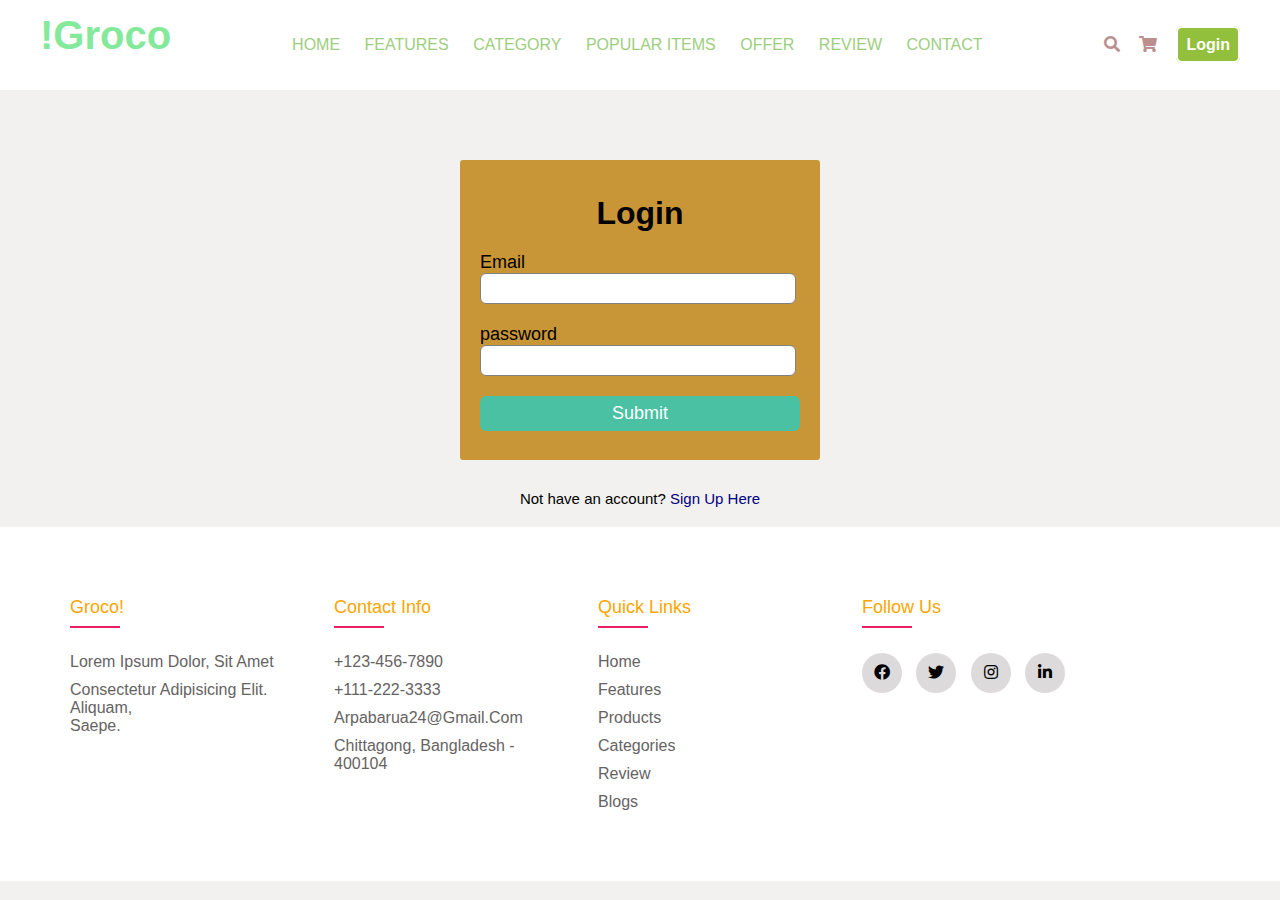
<file: login.html>
<!DOCTYPE html>
<html lang="en">
<head>
    <meta charset="UTF-8">
    <meta http-equiv="X-UA-Compatible" content="IE=edge">
    <meta name="viewport" content="width=device-width, initial-scale=1.0">
    <title>login</title>
    <link rel="stylesheet" href="style.css">
    <link href="https://fonts.googleapis.com/css2?family=Roboto+Flex:opsz,wght@8..144,100&display=swap" rel="stylesheet">
    <link rel="stylesheet" href="https://cdnjs.cloudflare.com/ajax/libs/font-awesome/5.15.1/css/all.min.css">
    <link rel="stylesheet" href="style.css">
    <link rel="stylesheet" href="https://cdnjs.cloudflare.com/ajax/libs/font-awesome/4.7.0/css/font-awesome.min.css">
    <link rel="stylesheet" href="https://cdnjs.cloudflare.com/ajax/libs/font-awesome/6.0.0-beta2/css/all.min.css" integrity="sha512-YWzhKL2whUzgiheMoBFwW8CKV4qpHQAEuvilg9FAn5VJUDwKZZxkJNuGM4XkWuk94WCrrwslk8yWNGmY1EduTA==" crossorigin="anonymous" referrerpolicy="no-referrer" />
</head>
<body class="login-body">
    <header>
            <div class="banner2">
            <div class="navbar">
                
                <h2 class="logo">!Groco</h2>
                <ul>
                    <li><a href="index.html">Home</a></li>
                    <li><a href="#features">Features</a></li>
                    <li><a href="#category">Category</a></li>
                    <li><a href="#Popular_Items">Popular Items</a></li>
                    <li><a href="#offer-product">Offer</a></li>
                    <li><a href="#review">Review</a></li>
                    <li><a href="#contact">Contact</a></li>         
                </ul>
                <div class="icons">
    
                <li class="fas fa-bars" id="menu-btn"></li>
                <li class="fas fa-search" id="search-btn-btn"></li>
                <li class="fas fa-shopping-cart" id="cart-btn"></li>
                <a href="login.html" class="btn">Login</a>
        
                </div>
            </div>
        </div>
    </header>
    <div class="login-box">
        <h1>Login</h1>
        <form>
            <label>Email</label>
            <input type="email" placeholder="">
            <label>password</label>
            <input type="password"placeholder="">
            <input type="button" value="Submit">
        </form>
    </div>
    <p class="para-2">Not have an account? <a href="signup.html">Sign Up Here</a></p>
    <!-- footer section starts  -->
    
    <footer class="footer">
        <div class="container">
            <div class="row">
                <div class="footer-col">
                    <h4>Groco!</h4>
                    <ul>
                        <li><a href="#">Lorem Ipsum Dolor, Sit Amet</a></li>
                        <li><a href="#">Consectetur Adipisicing Elit. Aliquam,<br>Saepe.</a></li>
                    </ul>
                </div>
                <div class="footer-col">
                    <h4>Contact Info</h4>
                    <ul>
                        <li><a href="#">+123-456-7890</a></li>
                        <li><a href="#">+111-222-3333</a></li>
                        <li><a href="#">Arpabarua24@gmail.com</a></li>
                        <li><a href="#">Chittagong, Bangladesh - 400104</a></li>
                    </ul>
                </div>
                <div class="footer-col">
                    <h4>Quick Links</h4>
                    <ul>
                        <li><a href="#">Home</a></li>
                        <li><a href="#">Features</a></li>
                        <li><a href="#">Products</a></li>
                        <li><a href="#">Categories</a></li>
                        <li><a href="#">Review</a></li>
                        <li><a href="#">Blogs</a></li>
                    </ul>
                </div>
                <div class="footer-col">
                    <h4>follow us</h4>
                    <div class="social-links">
                        <a href="#"><i class="fab fa-facebook-f"></i></a>
                        <a href="#"><i class="fab fa-twitter"></i></a>
                        <a href="#"><i class="fab fa-instagram"></i></a>
                        <a href="#"><i class="fab fa-linkedin-in"></i></a>
                    </div>
                    
                </div>
            </div>

        </div>

    </footer>
    
    <!-- footer section ends -->
    
</body>
</html>
</file>
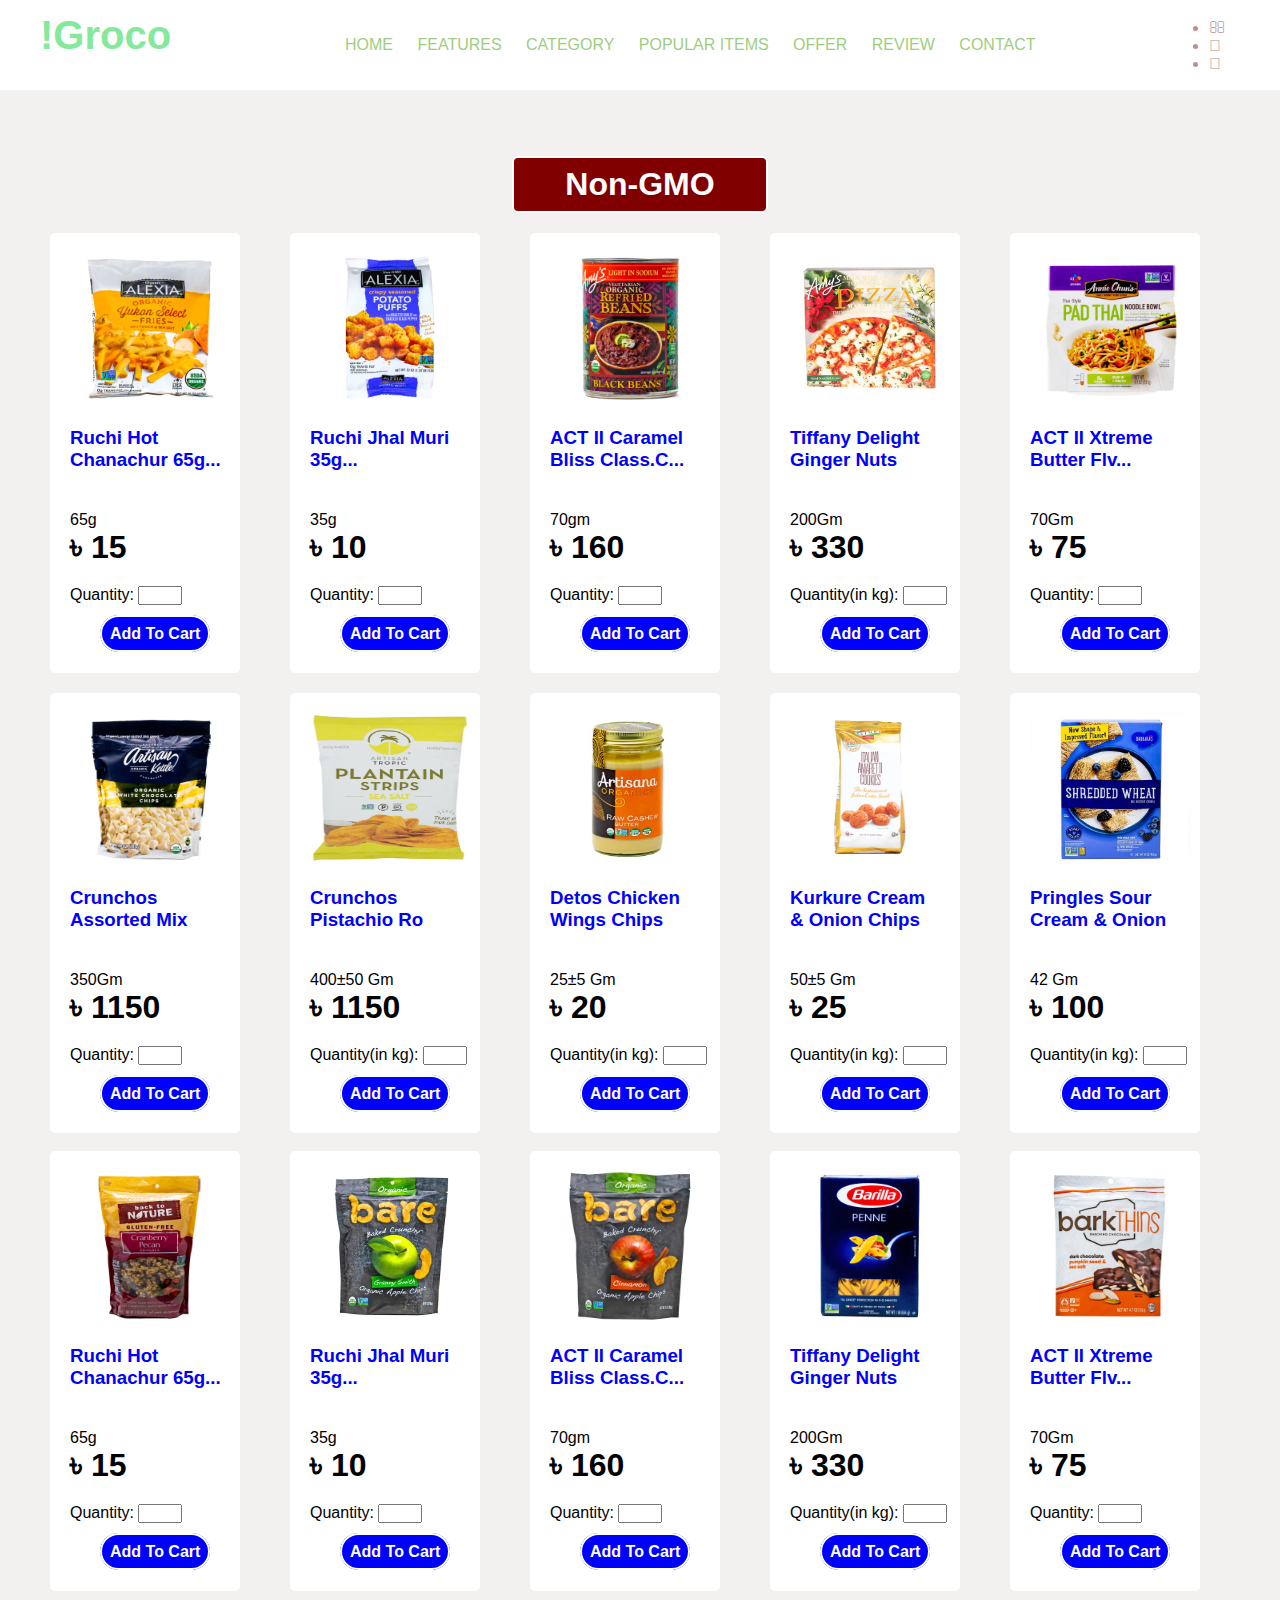
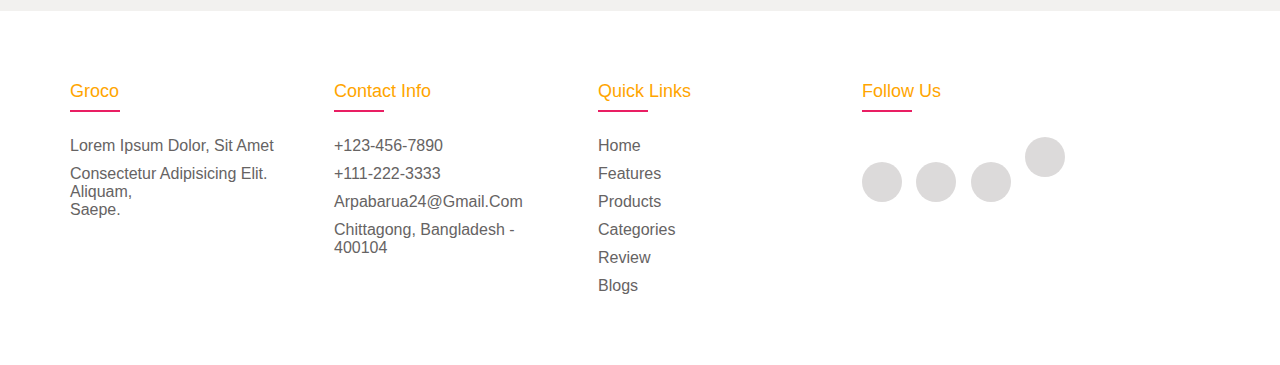
<file: Non_gmo.html>
<!DOCTYPE html>
<html lang="en">
    <head>
        <meta charset="UTF-8">
        <meta http-equiv="X-UA-Compatible" content="IE=edge">
        <meta name="viewport" content="width=device-width, initial-scale=1.0">
        <title>Online Grocery Shop</title>
        <link rel="stylesheet" href="style.css">
        <link rel="stylesheet" href="https://cdnjs.cloudflare.com/ajax/libs/font-awesome/4.7.0/css/font-awesome.min.css">
        <link rel="stylesheet" href="https://cdnjs.cloudflare.com/ajax/libs/font-awesome/6.0.0-beta2/css/all.min.css" integrity="sha512-YWzhKL2whUzgiheMoBFwW8CKV4qpHQAEuvilg9FAn5VJUDwKZZxkJNuGM4XkWuk94WCrrwslk8yWNGmY1EduTA==" crossorigin="anonymous" referrerpolicy="no-referrer" />
    </head>
<body>
    <!---------Head ---------------->
    <header>
        <div class="banner1">
           <div class="navbar">
               
               <h2 class="logo">!Groco</h2>
               <ul>
                   <li><a href="index.html">Home</a></li>
                   <li><a href="#features">Features</a></li>
                   <li><a href="#category">Category</a></li>
                   <li><a href="#Popular_Items">Popular Items</a></li>
                   <li><a href="#offer-product">Offer</a></li>
                   <li><a href="#">Review</a></li>
                   <li><a href="#">Contact</a></li>         
               </ul>
               <div class="icons">
    
                <li class="fas fa-bars" id="menu-btn"></li>
                <li class="fas fa-search" id="search-btn-btn"></li>
                <li class="fas fa-shopping-cart" id="cart-btn"></li>
                <li class="fas fa-user" id="login-btn"></li>
        
               </div>
           </div>
        </div>
    </header>
    <!---------Head ---------------->
    <div class="meat">
            <li><ul> </ul></li>
            <li><ul></ul></li>
            <div class="head1">
                <h1>Non-GMO</h1>
            </div>
        <div class="beef">
            <div class="Product_1">
                <img src="NON_GMO/N1.jpg" alt="">
                <h3>Ruchi Hot <br>Chanachur 65g...</h3>
                <p>65g</p>
                <h1>৳ 15</h1>
                <div class="quantity">
                    <label for="quantity">Quantity:</label>
                    <input type="number" id="quantity" name="quantity" min="1" max="5">
                </div>
                <a href="#" class="btn">Add To Cart</a>
            </div>

            <div class="Product_1">
                <img src="NON_GMO/N2.jpg" alt="">
                <h3>Ruchi Jhal Muri <br>35g...</h3>
                <p>35g</p>
                <h1>৳ 10</h1>
                <div class="quantity">
                    <label for="quantity">Quantity:</label>
                    <input type="number" id="quantity" name="quantity" min="1" max="5">
                </div>
                <a href="#" class="btn">Add To Cart</a>
            </div>
            <div class="Product_1">
                <img src="NON_GMO/N3.jpg" alt="">
                <h3>ACT II Caramel <br>Bliss Class.C...</h3>
                <p>70gm</p>
                <h1>৳ 160</h1>
                <div class="quantity">
                    <label for="quantity">Quantity:</label>
                    <input type="number" id="quantity" name="quantity" min="1" max="5">
                </div>
                <a href="#" class="btn">Add To Cart</a>
            </div>
            <div class="Product_1">
                <img src="NON_GMO/N4.jpg" alt="">
                <h3>Tiffany Delight <br>Ginger Nuts</h3>
                <p>200Gm</p>
                <h1>৳ 330</h1>
                <div class="quantity">
                    <label for="quantity">Quantity(in kg):</label>
                    <input type="number" id="quantity" name="quantity" min="1" max="5">
                </div>
                <a href="#" class="btn">Add To Cart</a>
            </div>
            <div class="Product_1">
                <img src="NON_GMO/N5.jpg" alt="">
                <h3>ACT II Xtreme <br>Butter Flv...</h3>
                <p>70Gm</p>
                <h1>৳ 75</h1>
                <div class="quantity">
                    <label for="quantity">Quantity:</label>
                    <input type="number" id="quantity" name="quantity" min="1" max="5">
                </div>
                <a href="#" class="btn">Add To Cart</a>
            </div>
        </div>

        <div class="beef1">
            <div class="Product_1">
                <img src="NON_GMO/N6.jpg" alt="">
                <h3>Crunchos<br> Assorted Mix</h3>
                <p>350Gm</p>
                <h1>৳ 1150</h1>
                <div class="quantity">
                    <label for="quantity">Quantity:</label>
                    <input type="number" id="quantity" name="quantity" min="1" max="5">
                </div>
                <a href="#" class="btn">Add To Cart</a>
            </div>

            <div class="Product_1">
                <img src="NON_GMO/N7.jpg" alt="">
                <h3>Crunchos <br>Pistachio Ro</h3>
                <p>400±50 Gm</p>
                <h1>৳ 1150</h1>
                <div class="quantity">
                    <label for="quantity">Quantity(in kg):</label>
                    <input type="number" id="quantity" name="quantity" min="1" max="5">
                </div>
                <a href="#" class="btn">Add To Cart</a>
            </div>
            <div class="Product_1">
                <img src="NON_GMO/N8.jpg" alt="">
                <h3>Detos Chicken<br> Wings Chips</h3>
                <p>25±5 Gm</p>
                <h1>৳ 20</h1>
                <div class="quantity">
                    <label for="quantity">Quantity(in kg):</label>
                    <input type="number" id="quantity" name="quantity" min="1" max="5">
                </div>
                <a href="#" class="btn">Add To Cart</a>
            </div>
            <div class="Product_1">
                <img src="NON_GMO/N9.jpg" alt="">
                <h3>Kurkure Cream <br>& Onion Chips</h3>
                <p>50±5 Gm</p>
                <h1>৳ 25</h1>
                <div class="quantity">
                    <label for="quantity">Quantity(in kg):</label>
                    <input type="number" id="quantity" name="quantity" min="1" max="5">
                </div>
                <a href="#" class="btn">Add To Cart</a>
            </div>
            <div class="Product_1">
                <img src="NON_GMO/N10.jpg" alt="">
                <h3>Pringles Sour<br> Cream & Onion</h3>
                <p>42 Gm</p>
                <h1>৳ 100</h1>
                <div class="quantity">
                    <label for="quantity">Quantity(in kg):</label>
                    <input type="number" id="quantity" name="quantity" min="1" max="5">
                </div>
                <a href="#" class="btn">Add To Cart</a>
            </div>
        </div>
        <li>
            <ul> </ul>
        </li>
        <div class="beef">
            <div class="Product_1">
                <img src="NON_GMO/N11.jpg" alt="">
                <h3>Ruchi Hot <br>Chanachur 65g...</h3>
                <p>65g</p>
                <h1>৳ 15</h1>
                <div class="quantity">
                    <label for="quantity">Quantity:</label>
                    <input type="number" id="quantity" name="quantity" min="1" max="5">
                </div>
                <a href="#" class="btn">Add To Cart</a>
            </div>

            <div class="Product_1">
                <img src="NON_GMO/N12.jpg" alt="">
                <h3>Ruchi Jhal Muri <br>35g...</h3>
                <p>35g</p>
                <h1>৳ 10</h1>
                <div class="quantity">
                    <label for="quantity">Quantity:</label>
                    <input type="number" id="quantity" name="quantity" min="1" max="5">
                </div>
                <a href="#" class="btn">Add To Cart</a>
            </div>
            <div class="Product_1">
                <img src="NON_GMO/N13.jpg" alt="">
                <h3>ACT II Caramel <br>Bliss Class.C...</h3>
                <p>70gm</p>
                <h1>৳ 160</h1>
                <div class="quantity">
                    <label for="quantity">Quantity:</label>
                    <input type="number" id="quantity" name="quantity" min="1" max="5">
                </div>
                <a href="#" class="btn">Add To Cart</a>
            </div>
            <div class="Product_1">
                <img src="NON_GMO/N14.jpg" alt="">
                <h3>Tiffany Delight <br>Ginger Nuts</h3>
                <p>200Gm</p>
                <h1>৳ 330</h1>
                <div class="quantity">
                    <label for="quantity">Quantity(in kg):</label>
                    <input type="number" id="quantity" name="quantity" min="1" max="5">
                </div>
                <a href="#" class="btn">Add To Cart</a>
            </div>
            <div class="Product_1">
                <img src="NON_GMO/N15.jpg" alt="">
                <h3>ACT II Xtreme <br>Butter Flv...</h3>
                <p>70Gm</p>
                <h1>৳ 75</h1>
                <div class="quantity">
                    <label for="quantity">Quantity:</label>
                    <input type="number" id="quantity" name="quantity" min="1" max="5">
                </div>
                <a href="#" class="btn">Add To Cart</a>
            </div>
        </div>
    </div>

    <!-- footer section starts  -->
    
    <footer class="footer">
        <div class="container">
            <div class="row">
                <div class="footer-col">
                    <h4>Groco </h4>
                    <ul>
                        <li><a href="#">Lorem Ipsum Dolor, Sit Amet</a></li>
                        <li><a href="#">Consectetur Adipisicing Elit. Aliquam,<br>Saepe.</a></li>
                    </ul>
                </div>
                <div class="footer-col">
                    <h4>Contact Info</h4>
                    <ul>
                        <li><a href="#">+123-456-7890</a></li>
                        <li><a href="#">+111-222-3333</a></li>
                        <li><a href="#">Arpabarua24@gmail.com</a></li>
                        <li><a href="#">Chittagong, Bangladesh - 400104</a></li>
                    </ul>
                </div>
                <div class="footer-col">
                    <h4>Quick Links</h4>
                    <ul>
                        <li><a href="#">Home</a></li>
                        <li><a href="#">Features</a></li>
                        <li><a href="#">Products</a></li>
                        <li><a href="#">Categories</a></li>
                        <li><a href="#">Review</a></li>
                        <li><a href="#">Blogs</a></li>
                    </ul>
                </div>
                <div class="footer-col">
                    <h4>follow us</h4>
                    <div class="social-links">
                        <a href="#"><i class="fab fa-facebook-f"></i></a>
                        <a href="#"><i class="fab fa-twitter"></i></a>
                        <a href="#"><i class="fab fa-instagram"></i></a>
                        <a href="#"><i class="fab fa-linkedin-in"></i></a>
                    </div>
                    
                </div>
            </div>

        </div>

    </footer>
    
    <!-- footer section ends -->
    

</body>
</html>
</file>
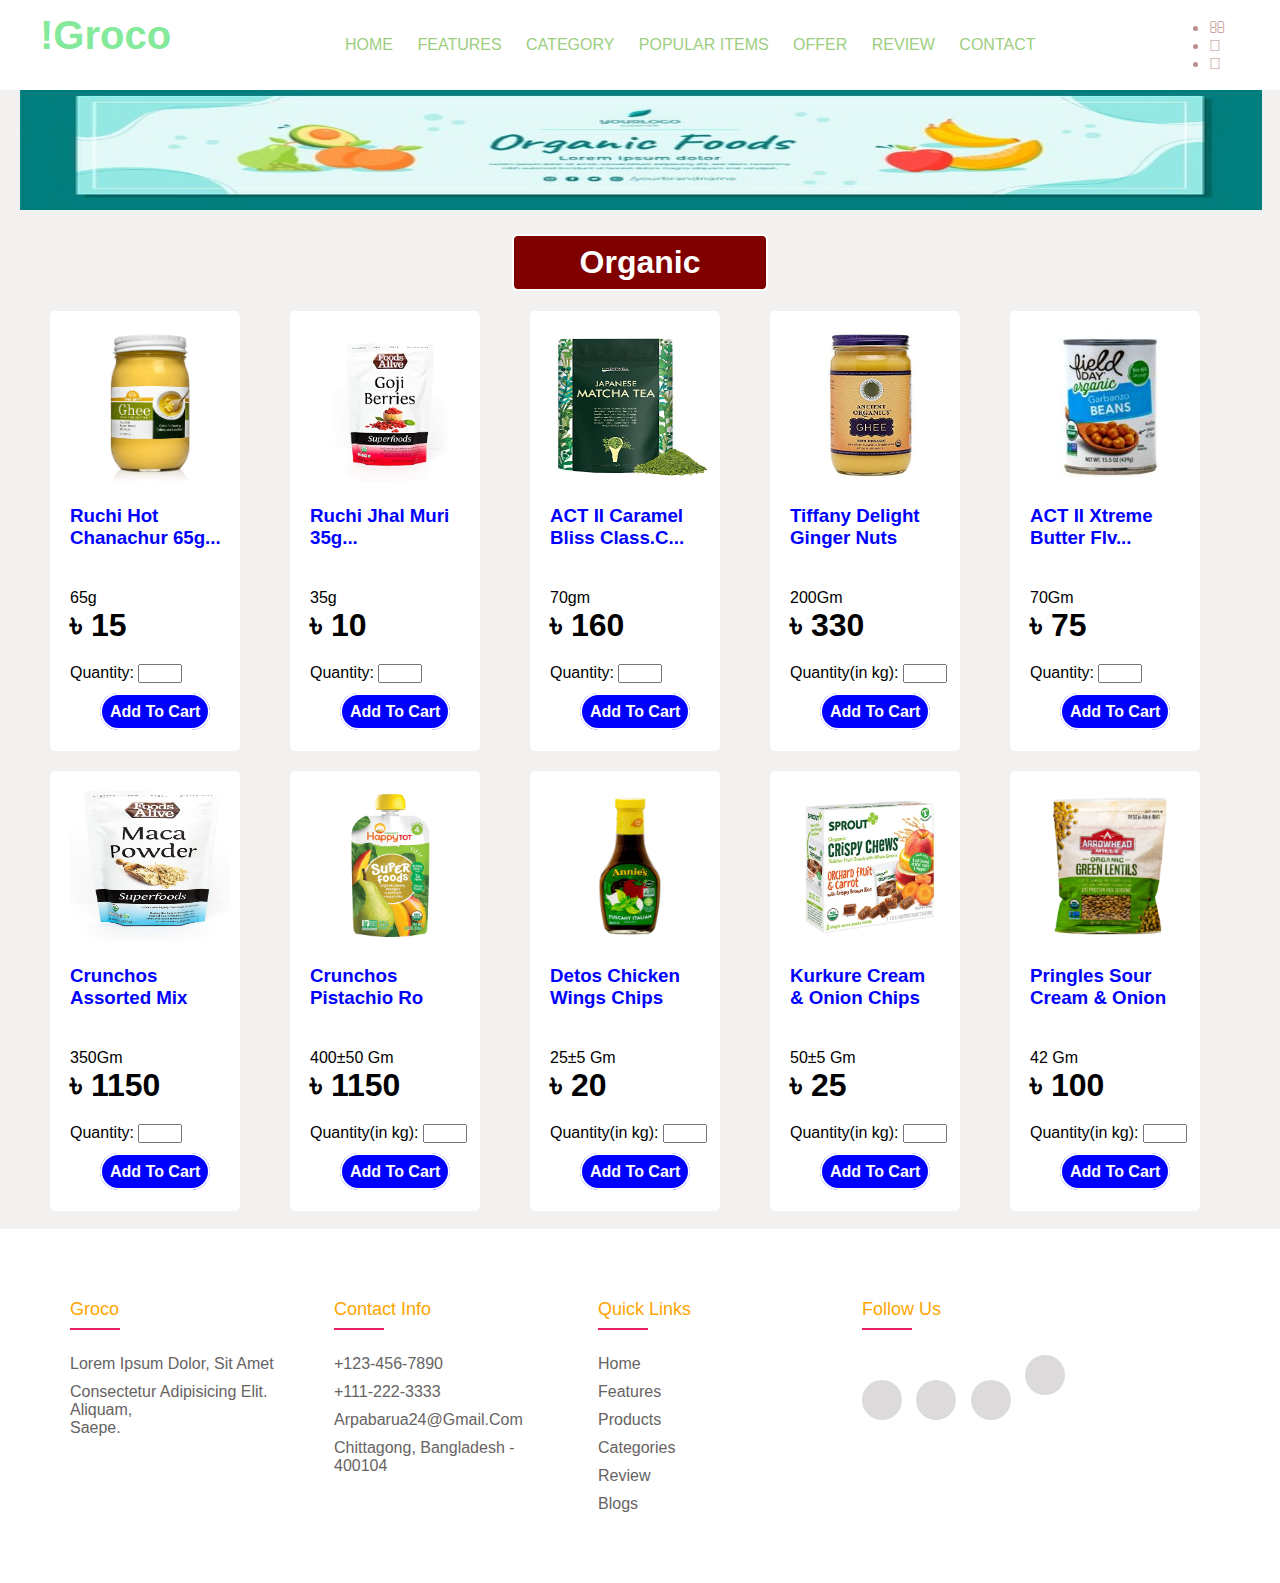
<file: organic.html>
<!DOCTYPE html>
<html lang="en">
    <head>
        <meta charset="UTF-8">
        <meta http-equiv="X-UA-Compatible" content="IE=edge">
        <meta name="viewport" content="width=device-width, initial-scale=1.0">
        <title>Online Grocery Shop</title>
        <link rel="stylesheet" href="style.css">
        <link rel="stylesheet" href="https://cdnjs.cloudflare.com/ajax/libs/font-awesome/4.7.0/css/font-awesome.min.css">
        <link rel="stylesheet" href="https://cdnjs.cloudflare.com/ajax/libs/font-awesome/6.0.0-beta2/css/all.min.css" integrity="sha512-YWzhKL2whUzgiheMoBFwW8CKV4qpHQAEuvilg9FAn5VJUDwKZZxkJNuGM4XkWuk94WCrrwslk8yWNGmY1EduTA==" crossorigin="anonymous" referrerpolicy="no-referrer" />
    </head>
<body>
    <!---------Head ---------------->
    <header>
        <div class="banner1">
           <div class="navbar">
               
               <h2 class="logo">!Groco</h2>
               <ul>
                   <li><a href="index.html">Home</a></li>
                   <li><a href="#features">Features</a></li>
                   <li><a href="#category">Category</a></li>
                   <li><a href="#Popular_Items">Popular Items</a></li>
                   <li><a href="#offer-product">Offer</a></li>
                   <li><a href="#">Review</a></li>
                   <li><a href="#">Contact</a></li>         
               </ul>
               <div class="icons">
    
                <li class="fas fa-bars" id="menu-btn"></li>
                <li class="fas fa-search" id="search-btn-btn"></li>
                <li class="fas fa-shopping-cart" id="cart-btn"></li>
                <li class="fas fa-user" id="login-btn"></li>
        
               </div>
           </div>
        </div>
    </header>
    <!---------Head ---------------->
    <div class="meat">
            <div class="beef_banner">

                <img height="250px" src="Organic/organic_banner.jpg" alt="">
    
            </div>
            <div class="head1">
                <h1>Organic</h1>
            </div>
        <div class="beef">
            <div class="Product_1">
                <img src="Organic/r1.jpg" alt="">
                <h3>Ruchi Hot <br>Chanachur 65g...</h3>
                <p>65g</p>
                <h1>৳ 15</h1>
                <div class="quantity">
                    <label for="quantity">Quantity:</label>
                    <input type="number" id="quantity" name="quantity" min="1" max="5">
                </div>
                <a href="#" class="btn">Add To Cart</a>
            </div>

            <div class="Product_1">
                <img src="Organic/r2.jpg" alt="">
                <h3>Ruchi Jhal Muri <br>35g...</h3>
                <p>35g</p>
                <h1>৳ 10</h1>
                <div class="quantity">
                    <label for="quantity">Quantity:</label>
                    <input type="number" id="quantity" name="quantity" min="1" max="5">
                </div>
                <a href="#" class="btn">Add To Cart</a>
            </div>
            <div class="Product_1">
                <img src="Organic/r3.jpg" alt="">
                <h3>ACT II Caramel <br>Bliss Class.C...</h3>
                <p>70gm</p>
                <h1>৳ 160</h1>
                <div class="quantity">
                    <label for="quantity">Quantity:</label>
                    <input type="number" id="quantity" name="quantity" min="1" max="5">
                </div>
                <a href="#" class="btn">Add To Cart</a>
            </div>
            <div class="Product_1">
                <img src="Organic/r4.jpg" alt="">
                <h3>Tiffany Delight <br>Ginger Nuts</h3>
                <p>200Gm</p>
                <h1>৳ 330</h1>
                <div class="quantity">
                    <label for="quantity">Quantity(in kg):</label>
                    <input type="number" id="quantity" name="quantity" min="1" max="5">
                </div>
                <a href="#" class="btn">Add To Cart</a>
            </div>
            <div class="Product_1">
                <img src="Organic/r5.jpg" alt="">
                <h3>ACT II Xtreme <br>Butter Flv...</h3>
                <p>70Gm</p>
                <h1>৳ 75</h1>
                <div class="quantity">
                    <label for="quantity">Quantity:</label>
                    <input type="number" id="quantity" name="quantity" min="1" max="5">
                </div>
                <a href="#" class="btn">Add To Cart</a>
            </div>
        </div>

        <div class="beef1">
            <div class="Product_1">
                <img src="Organic/r6.jpg" alt="">
                <h3>Crunchos<br> Assorted Mix</h3>
                <p>350Gm</p>
                <h1>৳ 1150</h1>
                <div class="quantity">
                    <label for="quantity">Quantity:</label>
                    <input type="number" id="quantity" name="quantity" min="1" max="5">
                </div>
                <a href="#" class="btn">Add To Cart</a>
            </div>

            <div class="Product_1">
                <img src="Organic/r7.webp" alt="">
                <h3>Crunchos <br>Pistachio Ro</h3>
                <p>400±50 Gm</p>
                <h1>৳ 1150</h1>
                <div class="quantity">
                    <label for="quantity">Quantity(in kg):</label>
                    <input type="number" id="quantity" name="quantity" min="1" max="5">
                </div>
                <a href="#" class="btn">Add To Cart</a>
            </div>
            <div class="Product_1">
                <img src="Organic/r8.jpg" alt="">
                <h3>Detos Chicken<br> Wings Chips</h3>
                <p>25±5 Gm</p>
                <h1>৳ 20</h1>
                <div class="quantity">
                    <label for="quantity">Quantity(in kg):</label>
                    <input type="number" id="quantity" name="quantity" min="1" max="5">
                </div>
                <a href="#" class="btn">Add To Cart</a>
            </div>
            <div class="Product_1">
                <img src="Organic/r9.jpg" alt="">
                <h3>Kurkure Cream <br>& Onion Chips</h3>
                <p>50±5 Gm</p>
                <h1>৳ 25</h1>
                <div class="quantity">
                    <label for="quantity">Quantity(in kg):</label>
                    <input type="number" id="quantity" name="quantity" min="1" max="5">
                </div>
                <a href="#" class="btn">Add To Cart</a>
            </div>
            <div class="Product_1">
                <img src="Organic/r10.jpg" alt="">
                <h3>Pringles Sour<br> Cream & Onion</h3>
                <p>42 Gm</p>
                <h1>৳ 100</h1>
                <div class="quantity">
                    <label for="quantity">Quantity(in kg):</label>
                    <input type="number" id="quantity" name="quantity" min="1" max="5">
                </div>
                <a href="#" class="btn">Add To Cart</a>
            </div>
        </div>
    </div>
    <li><ul></ul></li>
    <!-- footer section starts  -->
    
    <footer class="footer">
        <div class="container">
            <div class="row">
                <div class="footer-col">
                    <h4>Groco </h4>
                    <ul>
                        <li><a href="#">Lorem Ipsum Dolor, Sit Amet</a></li>
                        <li><a href="#">Consectetur Adipisicing Elit. Aliquam,<br>Saepe.</a></li>
                    </ul>
                </div>
                <div class="footer-col">
                    <h4>Contact Info</h4>
                    <ul>
                        <li><a href="#">+123-456-7890</a></li>
                        <li><a href="#">+111-222-3333</a></li>
                        <li><a href="#">Arpabarua24@gmail.com</a></li>
                        <li><a href="#">Chittagong, Bangladesh - 400104</a></li>
                    </ul>
                </div>
                <div class="footer-col">
                    <h4>Quick Links</h4>
                    <ul>
                        <li><a href="#">Home</a></li>
                        <li><a href="#">Features</a></li>
                        <li><a href="#">Products</a></li>
                        <li><a href="#">Categories</a></li>
                        <li><a href="#">Review</a></li>
                        <li><a href="#">Blogs</a></li>
                    </ul>
                </div>
                <div class="footer-col">
                    <h4>follow us</h4>
                    <div class="social-links">
                        <a href="#"><i class="fab fa-facebook-f"></i></a>
                        <a href="#"><i class="fab fa-twitter"></i></a>
                        <a href="#"><i class="fab fa-instagram"></i></a>
                        <a href="#"><i class="fab fa-linkedin-in"></i></a>
                    </div>
                    
                </div>
            </div>

        </div>

    </footer>
    
    <!-- footer section ends -->
    

</body>
</html>
</file>
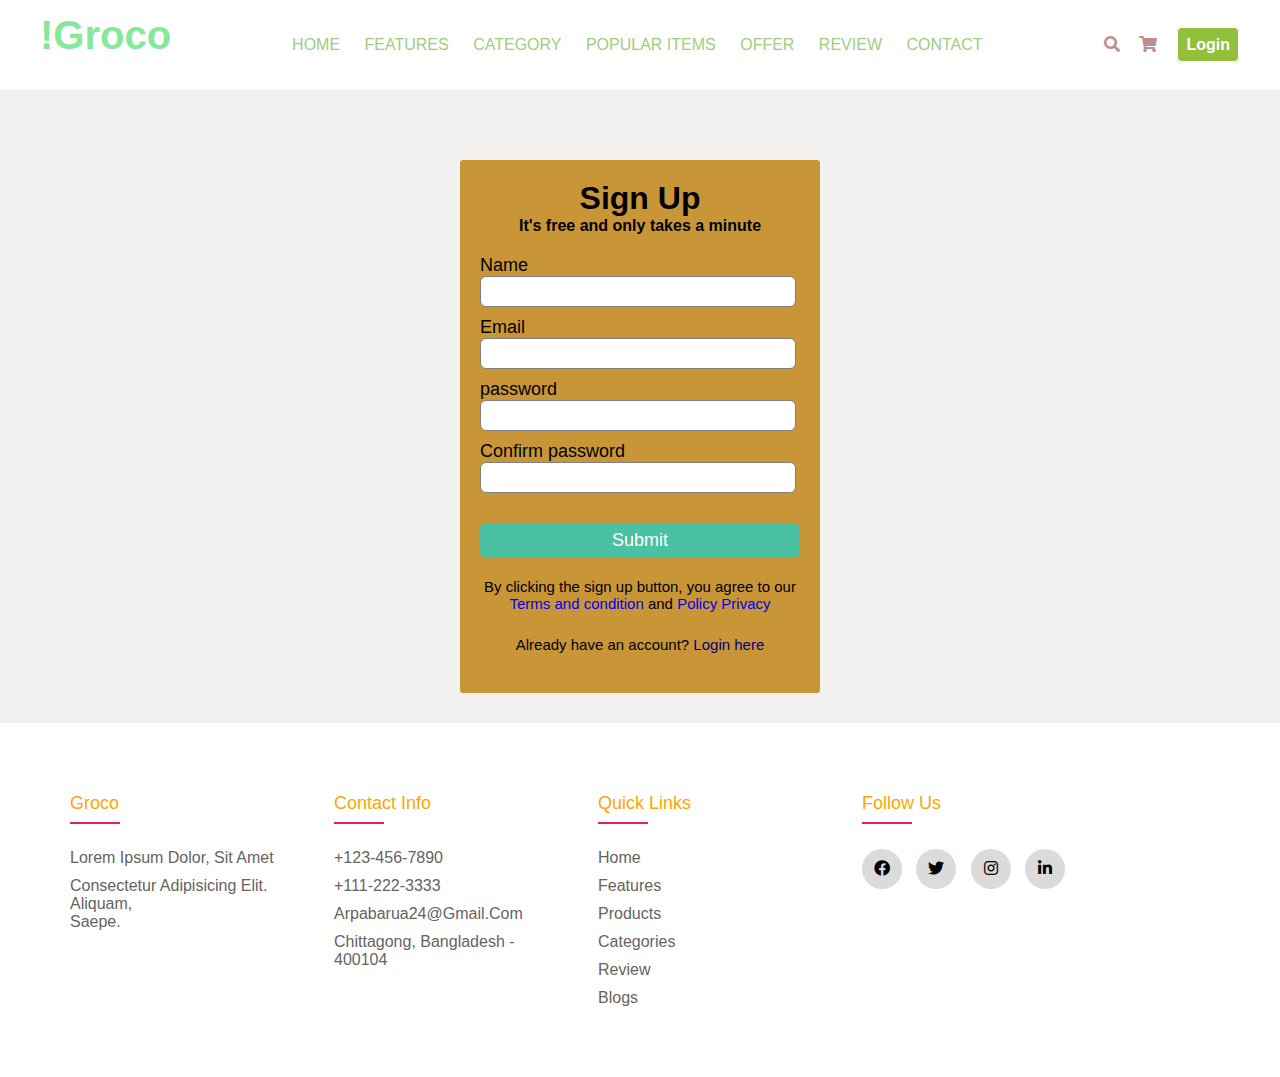
<file: signup.html>
<!DOCTYPE html>
<html lang="en">
<head>
    <meta charset="UTF-8">
    <meta http-equiv="X-UA-Compatible" content="IE=edge">
    <meta name="viewport" content="width=device-width, initial-scale=1.0">
    <title>register form</title>
    <!-----css file link--------->
    <link rel="stylesheet" href="style.css">
    <link href="https://fonts.googleapis.com/css2?family=Roboto+Flex:opsz,wght@8..144,100&display=swap" rel="stylesheet">
    <link rel="stylesheet" href="https://cdnjs.cloudflare.com/ajax/libs/font-awesome/5.15.1/css/all.min.css">
    <link rel="stylesheet" href="style.css">
    <link rel="stylesheet" href="https://cdnjs.cloudflare.com/ajax/libs/font-awesome/4.7.0/css/font-awesome.min.css">
    <link rel="stylesheet" href="https://cdnjs.cloudflare.com/ajax/libs/font-awesome/6.0.0-beta2/css/all.min.css" integrity="sha512-YWzhKL2whUzgiheMoBFwW8CKV4qpHQAEuvilg9FAn5VJUDwKZZxkJNuGM4XkWuk94WCrrwslk8yWNGmY1EduTA==" crossorigin="anonymous" referrerpolicy="no-referrer" />
</head>
<body class="login-body">
    
    <header>
        <div class="banner2">
            <div class="navbar">
                
                <h2 class="logo">!Groco</h2>
                <ul>
                    <li><a href="index.html">Home</a></li>
                    <li><a href="#features">Features</a></li>
                    <li><a href="#category">Category</a></li>
                    <li><a href="#Popular_Items">Popular Items</a></li>
                    <li><a href="#offer-product">Offer</a></li>
                    <li><a href="#review">Review</a></li>
                    <li><a href="#contact">Contact</a></li>         
                </ul>
                <div class="icons">
    
                <li class="fas fa-bars" id="menu-btn"></li>
                <li class="fas fa-search" id="search-btn-btn"></li>
                <li class="fas fa-shopping-cart" id="cart-btn"></li>
                <a href="login.html" class="btn">Login</a>
        
                </div>
            </div>
            </div>
    </header>

    <div class="signup-box">
        <h1>Sign Up</h1>
        <h4>It's free and only takes a minute</h4>
        <form>
            <label>
                Name
                <input type="text" placeholder="">
            </label>
            <label>
                Email
                <input type="email" placeholder="">
            </label>
            <label>
                password
                <input type="password" placeholder="">
            </label>
            <label>
                Confirm password
                <input type="password" placeholder="">
            </label>
            <input type="button" value="Submit">
        </form>
        <p>By clicking the sign up button, you agree to our <br>
        <a href="#">Terms and condition</a> and <a href="#">Policy Privacy</a>
        </p>
        <p class="para-2">Already have an account? <a href="login.html">Login here</a></p>
    </div>
    <!-- footer section starts  -->
    
    <footer class="footer">
        <div class="container">
            <div class="row">
                <div class="footer-col">
                    <h4>Groco </h4>
                    <ul>
                        <li><a href="#">Lorem Ipsum Dolor, Sit Amet</a></li>
                        <li><a href="#">Consectetur Adipisicing Elit. Aliquam,<br>Saepe.</a></li>
                    </ul>
                </div>
                <div class="footer-col">
                    <h4>Contact Info</h4>
                    <ul>
                        <li><a href="#">+123-456-7890</a></li>
                        <li><a href="#">+111-222-3333</a></li>
                        <li><a href="#">Arpabarua24@gmail.com</a></li>
                        <li><a href="#">Chittagong, Bangladesh - 400104</a></li>
                    </ul>
                </div>
                <div class="footer-col">
                    <h4>Quick Links</h4>
                    <ul>
                        <li><a href="#">Home</a></li>
                        <li><a href="#">Features</a></li>
                        <li><a href="#">Products</a></li>
                        <li><a href="#">Categories</a></li>
                        <li><a href="#">Review</a></li>
                        <li><a href="#">Blogs</a></li>
                    </ul>
                </div>
                <div class="footer-col">
                    <h4>follow us</h4>
                    <div class="social-links">
                        <a href="#"><i class="fab fa-facebook-f"></i></a>
                        <a href="#"><i class="fab fa-twitter"></i></a>
                        <a href="#"><i class="fab fa-instagram"></i></a>
                        <a href="#"><i class="fab fa-linkedin-in"></i></a>
                    </div>
                    
                </div>
            </div>

        </div>

    </footer>
    
    <!-- footer section ends -->
  
</body>
</html>
</file>
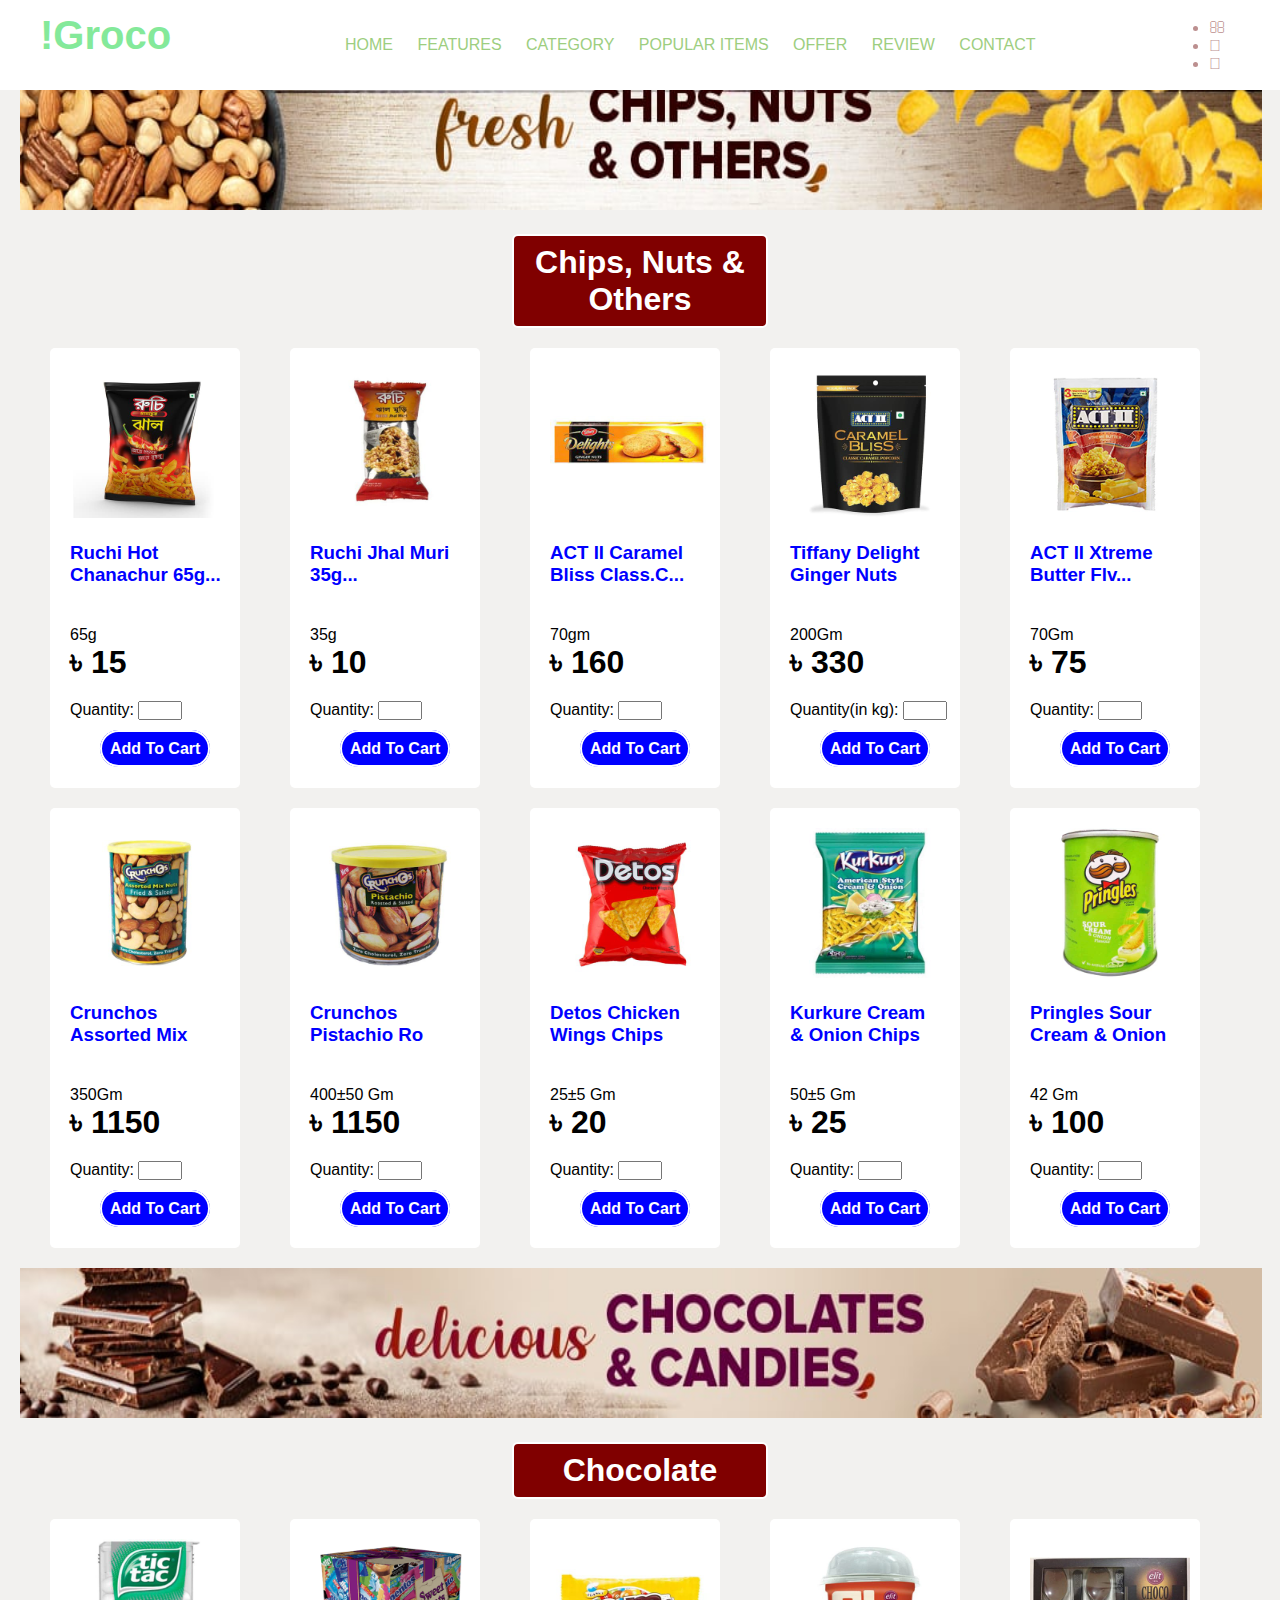
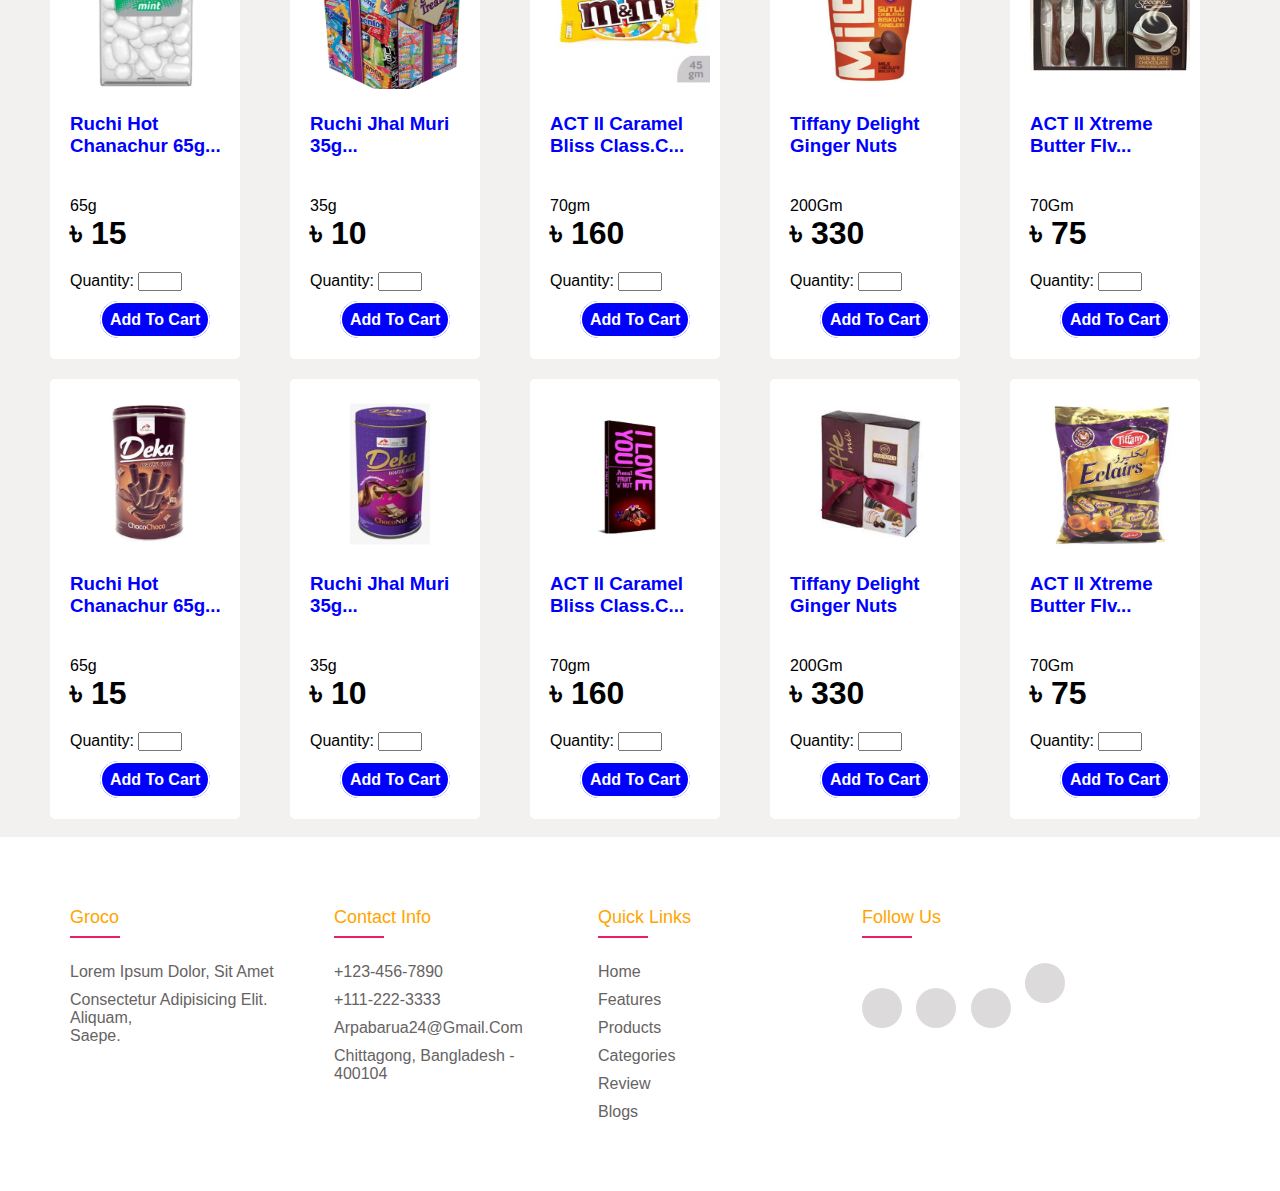
<file: snacks.html>
<!DOCTYPE html>
<html lang="en">
    <head>
        <meta charset="UTF-8">
        <meta http-equiv="X-UA-Compatible" content="IE=edge">
        <meta name="viewport" content="width=device-width, initial-scale=1.0">
        <title>Online Grocery Shop</title>
        <link rel="stylesheet" href="style.css">
        <link rel="stylesheet" href="https://cdnjs.cloudflare.com/ajax/libs/font-awesome/4.7.0/css/font-awesome.min.css">
        <link rel="stylesheet" href="https://cdnjs.cloudflare.com/ajax/libs/font-awesome/6.0.0-beta2/css/all.min.css" integrity="sha512-YWzhKL2whUzgiheMoBFwW8CKV4qpHQAEuvilg9FAn5VJUDwKZZxkJNuGM4XkWuk94WCrrwslk8yWNGmY1EduTA==" crossorigin="anonymous" referrerpolicy="no-referrer" />
    </head>
<body>
    <!---------Head ---------------->
    <header>
        <div class="banner1">
           <div class="navbar">
               
               <h2 class="logo">!Groco</h2>
               <ul>
                   <li><a href="index.html">Home</a></li>
                   <li><a href="#features">Features</a></li>
                   <li><a href="#category">Category</a></li>
                   <li><a href="#Popular_Items">Popular Items</a></li>
                   <li><a href="#offer-product">Offer</a></li>
                   <li><a href="#">Review</a></li>
                   <li><a href="#">Contact</a></li>         
               </ul>
               <div class="icons">
    
                <li class="fas fa-bars" id="menu-btn"></li>
                <li class="fas fa-search" id="search-btn-btn"></li>
                <li class="fas fa-shopping-cart" id="cart-btn"></li>
                <li class="fas fa-user" id="login-btn"></li>
        
               </div>
           </div>
        </div>
    </header>
    <!---------Head ---------------->
    <div class="meat">
            <div class="beef_banner">

                <img src="Category/chips_banner.jpg" alt="">
    
            </div>
            <div class="head1">
                <h1>Chips, Nuts & Others</h1>
            </div>
        <div class="beef">
            <div class="Product_1">
                <img src="Category/ruchi.jpg" alt="">
                <h3>Ruchi Hot <br>Chanachur 65g...</h3>
                <p>65g</p>
                <h1>৳ 15</h1>
                <div class="quantity">
                    <label for="quantity">Quantity:</label>
                    <input type="number" id="quantity" name="quantity" min="1" max="5">
                </div>
                <a href="#" class="btn">Add To Cart</a>
            </div>

            <div class="Product_1">
                <img src="Category/Ruchi Jhal Muri 35g.jpg" alt="">
                <h3>Ruchi Jhal Muri <br>35g...</h3>
                <p>35g</p>
                <h1>৳ 10</h1>
                <div class="quantity">
                    <label for="quantity">Quantity:</label>
                    <input type="number" id="quantity" name="quantity" min="1" max="5">
                </div>
                <a href="#" class="btn">Add To Cart</a>
            </div>
            <div class="Product_1">
                <img src="Category/biscuit.jpg" alt="">
                <h3>ACT II Caramel <br>Bliss Class.C...</h3>
                <p>70gm</p>
                <h1>৳ 160</h1>
                <div class="quantity">
                    <label for="quantity">Quantity:</label>
                    <input type="number" id="quantity" name="quantity" min="1" max="5">
                </div>
                <a href="#" class="btn">Add To Cart</a>
            </div>
            <div class="Product_1">
                <img src="Category/Caramel .jpg" alt="">
                <h3>Tiffany Delight <br>Ginger Nuts</h3>
                <p>200Gm</p>
                <h1>৳ 330</h1>
                <div class="quantity">
                    <label for="quantity">Quantity(in kg):</label>
                    <input type="number" id="quantity" name="quantity" min="1" max="5">
                </div>
                <a href="#" class="btn">Add To Cart</a>
            </div>
            <div class="Product_1">
                <img src="Category/Popcorn 70g.jpg" alt="">
                <h3>ACT II Xtreme <br>Butter Flv...</h3>
                <p>70Gm</p>
                <h1>৳ 75</h1>
                <div class="quantity">
                    <label for="quantity">Quantity:</label>
                    <input type="number" id="quantity" name="quantity" min="1" max="5">
                </div>
                <a href="#" class="btn">Add To Cart</a>
            </div>
        </div>

        <div class="beef1">
            <div class="Product_1">
                <img src="Category/Crunchos .jpg" alt="">
                <h3>Crunchos<br> Assorted Mix</h3>
                <p>350Gm</p>
                <h1>৳ 1150</h1>
                <div class="quantity">
                    <label for="quantity">Quantity:</label>
                    <input type="number" id="quantity" name="quantity" min="1" max="5">
                </div>
                <a href="#" class="btn">Add To Cart</a>
            </div>

            <div class="Product_1">
                <img src="Category/Crunchos2.jpg" alt="">
                <h3>Crunchos <br>Pistachio Ro</h3>
                <p>400±50 Gm</p>
                <h1>৳ 1150</h1>
                <div class="quantity">
                    <label for="quantity">Quantity:</label>
                    <input type="number" id="quantity" name="quantity" min="1" max="5">
                </div>
                <a href="#" class="btn">Add To Cart</a>
            </div>
            <div class="Product_1">
                <img src="Category/chips1.jpg" alt="">
                <h3>Detos Chicken<br> Wings Chips</h3>
                <p>25±5 Gm</p>
                <h1>৳ 20</h1>
                <div class="quantity">
                    <label for="quantity">Quantity:</label>
                    <input type="number" id="quantity" name="quantity" min="1" max="5">
                </div>
                <a href="#" class="btn">Add To Cart</a>
            </div>
            <div class="Product_1">
                <img src="Category/chips2.jpg" alt="">
                <h3>Kurkure Cream <br>& Onion Chips</h3>
                <p>50±5 Gm</p>
                <h1>৳ 25</h1>
                <div class="quantity">
                    <label for="quantity">Quantity:</label>
                    <input type="number" id="quantity" name="quantity" min="1" max="5">
                </div>
                <a href="#" class="btn">Add To Cart</a>
            </div>
            <div class="Product_1">
                <img src="Category/chips3.jpg" alt="">
                <h3>Pringles Sour<br> Cream & Onion</h3>
                <p>42 Gm</p>
                <h1>৳ 100</h1>
                <div class="quantity">
                    <label for="quantity">Quantity:</label>
                    <input type="number" id="quantity" name="quantity" min="1" max="5">
                </div>
                <a href="#" class="btn">Add To Cart</a>
            </div>
        </div>

        <div class="beef_banner">

            <img src="Category/chocolate.jpg" alt="">

        </div>
        <div class="head1">
            <h1>Chocolate</h1>
        </div>
        <div class="beef">
            <div class="Product_1">
                <img src="Category/candy1.jpg" alt="">
                <h3>Ruchi Hot <br>Chanachur 65g...</h3>
                <p>65g</p>
                <h1>৳ 15</h1>
                <div class="quantity">
                    <label for="quantity">Quantity:</label>
                    <input type="number" id="quantity" name="quantity" min="1" max="5">
                </div>
                <a href="#" class="btn">Add To Cart</a>
            </div>

            <div class="Product_1">
                <img src="Category/candy2.png" alt="">
                <h3>Ruchi Jhal Muri <br>35g...</h3>
                <p>35g</p>
                <h1>৳ 10</h1>
                <div class="quantity">
                    <label for="quantity">Quantity:</label>
                    <input type="number" id="quantity" name="quantity" min="1" max="5">
                </div>
                <a href="#" class="btn">Add To Cart</a>
            </div>
            <div class="Product_1">
                <img src="Category/candy3.JPG" alt="">
                <h3>ACT II Caramel <br>Bliss Class.C...</h3>
                <p>70gm</p>
                <h1>৳ 160</h1>
                <div class="quantity">
                    <label for="quantity">Quantity:</label>
                    <input type="number" id="quantity" name="quantity" min="1" max="5">
                </div>
                <a href="#" class="btn">Add To Cart</a>
            </div>
            <div class="Product_1">
                <img src="Category/candy4.jpg" alt="">
                <h3>Tiffany Delight <br>Ginger Nuts</h3>
                <p>200Gm</p>
                <h1>৳ 330</h1>
                <div class="quantity">
                    <label for="quantity">Quantity:</label>
                    <input type="number" id="quantity" name="quantity" min="1" max="5">
                </div>
                <a href="#" class="btn">Add To Cart</a>
            </div>
            <div class="Product_1">
                <img src="Category/candy5.jpg" alt="">
                <h3>ACT II Xtreme <br>Butter Flv...</h3>
                <p>70Gm</p>
                <h1>৳ 75</h1>
                <div class="quantity">
                    <label for="quantity">Quantity:</label>
                    <input type="number" id="quantity" name="quantity" min="1" max="5">
                </div>
                <a href="#" class="btn">Add To Cart</a>
            </div>
        </div>

        <div class="beef1">
            <div class="Product_1">
                <img src="Category/candy6.jpg" alt="">
                <h3>Ruchi Hot <br>Chanachur 65g...</h3>
                <p>65g</p>
                <h1>৳ 15</h1>
                <div class="quantity">
                    <label for="quantity">Quantity:</label>
                    <input type="number" id="quantity" name="quantity" min="1" max="5">
                </div>
                <a href="#" class="btn">Add To Cart</a>
            </div>

            <div class="Product_1">
                <img src="Category/candy7.jpg" alt="">
                <h3>Ruchi Jhal Muri <br>35g...</h3>
                <p>35g</p>
                <h1>৳ 10</h1>
                <div class="quantity">
                    <label for="quantity">Quantity:</label>
                    <input type="number" id="quantity" name="quantity" min="1" max="5">
                </div>
                <a href="#" class="btn">Add To Cart</a>
            </div>
            <div class="Product_1">
                <img src="Category/candy8.png.jpeg" alt="">
                <h3>ACT II Caramel <br>Bliss Class.C...</h3>
                <p>70gm</p>
                <h1>৳ 160</h1>
                <div class="quantity">
                    <label for="quantity">Quantity:</label>
                    <input type="number" id="quantity" name="quantity" min="1" max="5">
                </div>
                <a href="#" class="btn">Add To Cart</a>
            </div>
            <div class="Product_1">
                <img src="Category/candy9.jpg" alt="">
                <h3>Tiffany Delight <br>Ginger Nuts</h3>
                <p>200Gm</p>
                <h1>৳ 330</h1>
                <div class="quantity">
                    <label for="quantity">Quantity:</label>
                    <input type="number" id="quantity" name="quantity" min="1" max="5">
                </div>
                <a href="#" class="btn">Add To Cart</a>
            </div>
            <div class="Product_1">
                <img src="Category/candy10.jpg" alt="">
                <h3>ACT II Xtreme <br>Butter Flv...</h3>
                <p>70Gm</p>
                <h1>৳ 75</h1>
                <div class="quantity">
                    <label for="quantity">Quantity:</label>
                    <input type="number" id="quantity" name="quantity" min="1" max="5">
                </div>
                <a href="#" class="btn">Add To Cart</a>
            </div>
        </div>
    </div>
    <li><ul></ul></li>
    
    <!-- footer section starts  -->
    
    <footer class="footer">
        <div class="container">
            <div class="row">
                <div class="footer-col">
                    <h4>Groco </h4>
                    <ul>
                        <li><a href="#">Lorem Ipsum Dolor, Sit Amet</a></li>
                        <li><a href="#">Consectetur Adipisicing Elit. Aliquam,<br>Saepe.</a></li>
                    </ul>
                </div>
                <div class="footer-col">
                    <h4>Contact Info</h4>
                    <ul>
                        <li><a href="#">+123-456-7890</a></li>
                        <li><a href="#">+111-222-3333</a></li>
                        <li><a href="#">Arpabarua24@gmail.com</a></li>
                        <li><a href="#">Chittagong, Bangladesh - 400104</a></li>
                    </ul>
                </div>
                <div class="footer-col">
                    <h4>Quick Links</h4>
                    <ul>
                        <li><a href="#">Home</a></li>
                        <li><a href="#">Features</a></li>
                        <li><a href="#">Products</a></li>
                        <li><a href="#">Categories</a></li>
                        <li><a href="#">Review</a></li>
                        <li><a href="#">Blogs</a></li>
                    </ul>
                </div>
                <div class="footer-col">
                    <h4>follow us</h4>
                    <div class="social-links">
                        <a href="#"><i class="fab fa-facebook-f"></i></a>
                        <a href="#"><i class="fab fa-twitter"></i></a>
                        <a href="#"><i class="fab fa-instagram"></i></a>
                        <a href="#"><i class="fab fa-linkedin-in"></i></a>
                    </div>
                    
                </div>
            </div>

        </div>

    </footer>
    
    <!-- footer section ends -->
    


</body>
</html>
</file>
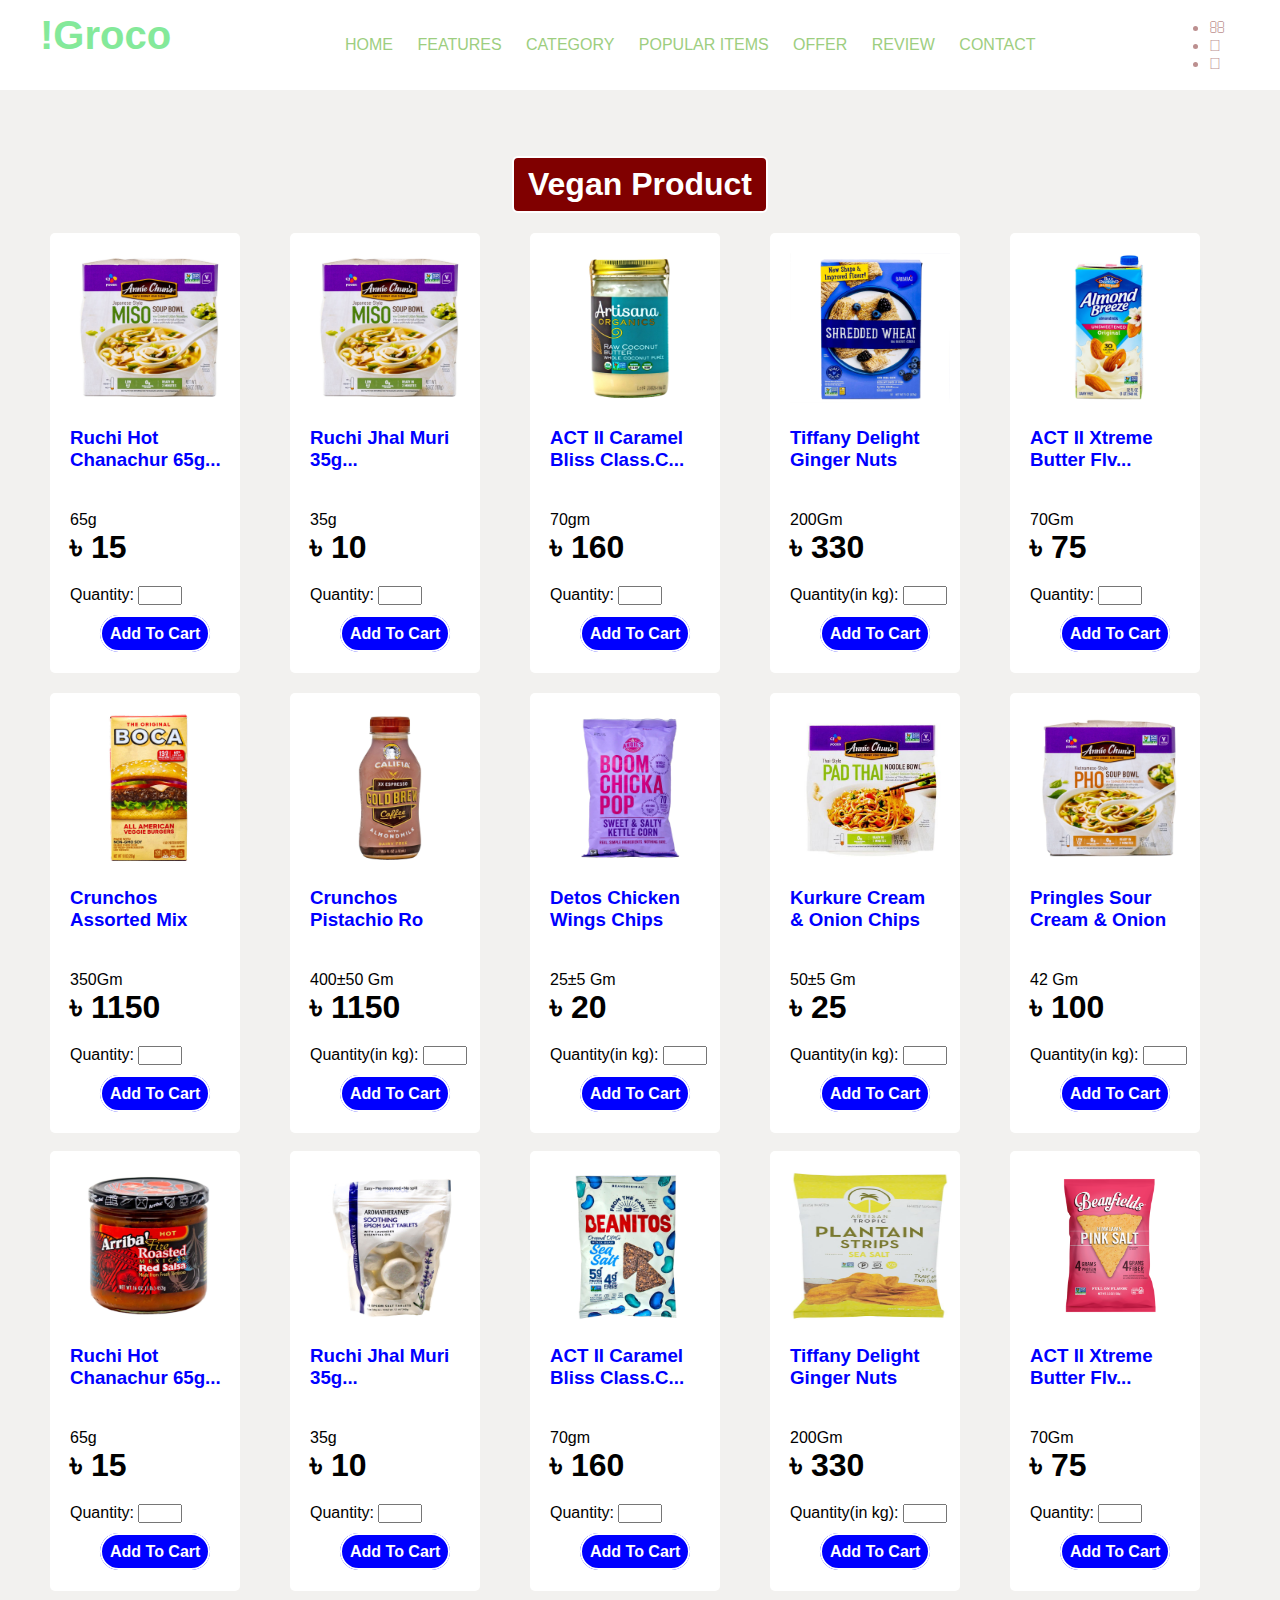
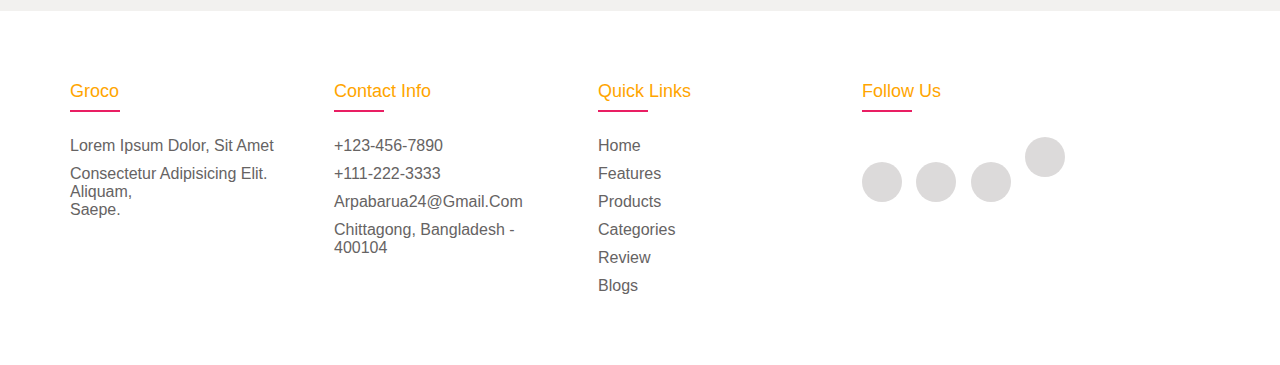
<file: vegan.html>
<!DOCTYPE html>
<html lang="en">
    <head>
        <meta charset="UTF-8">
        <meta http-equiv="X-UA-Compatible" content="IE=edge">
        <meta name="viewport" content="width=device-width, initial-scale=1.0">
        <title>Online Grocery Shop</title>
        <link rel="stylesheet" href="style.css">
        <link rel="stylesheet" href="https://cdnjs.cloudflare.com/ajax/libs/font-awesome/4.7.0/css/font-awesome.min.css">
        <link rel="stylesheet" href="https://cdnjs.cloudflare.com/ajax/libs/font-awesome/6.0.0-beta2/css/all.min.css" integrity="sha512-YWzhKL2whUzgiheMoBFwW8CKV4qpHQAEuvilg9FAn5VJUDwKZZxkJNuGM4XkWuk94WCrrwslk8yWNGmY1EduTA==" crossorigin="anonymous" referrerpolicy="no-referrer" />
    </head>
<body>
    <!---------Head ---------------->
    <header>
        <div class="banner1">
           <div class="navbar">
               
               <h2 class="logo">!Groco</h2>
               <ul>
                   <li><a href="index.html">Home</a></li>
                   <li><a href="#features">Features</a></li>
                   <li><a href="#category">Category</a></li>
                   <li><a href="#Popular_Items">Popular Items</a></li>
                   <li><a href="#offer-product">Offer</a></li>
                   <li><a href="#">Review</a></li>
                   <li><a href="#">Contact</a></li>         
               </ul>
               <div class="icons">
    
                <li class="fas fa-bars" id="menu-btn"></li>
                <li class="fas fa-search" id="search-btn-btn"></li>
                <li class="fas fa-shopping-cart" id="cart-btn"></li>
                <li class="fas fa-user" id="login-btn"></li>
        
               </div>
           </div>
        </div>
    </header>
    <!---------Head ---------------->
    <div class="meat">
            <li><ul> </ul></li>
            <li><ul> </ul></li>
            <div class="head1">
                <h1>Vegan Product</h1>
            </div>
        <div class="beef">
            <div class="Product_1">
                <img src="Vegan/v1.jpg" alt="">
                <h3>Ruchi Hot <br>Chanachur 65g...</h3>
                <p>65g</p>
                <h1>৳ 15</h1>
                <div class="quantity">
                    <label for="quantity">Quantity:</label>
                    <input type="number" id="quantity" name="quantity" min="1" max="5">
                </div>
                <a href="#" class="btn">Add To Cart</a>
            </div>

            <div class="Product_1">
                <img src="Vegan/v1.jpg" alt="">
                <h3>Ruchi Jhal Muri <br>35g...</h3>
                <p>35g</p>
                <h1>৳ 10</h1>
                <div class="quantity">
                    <label for="quantity">Quantity:</label>
                    <input type="number" id="quantity" name="quantity" min="1" max="5">
                </div>
                <a href="#" class="btn">Add To Cart</a>
            </div>
            <div class="Product_1">
                <img src="Vegan/v2.jpg" alt="">
                <h3>ACT II Caramel <br>Bliss Class.C...</h3>
                <p>70gm</p>
                <h1>৳ 160</h1>
                <div class="quantity">
                    <label for="quantity">Quantity:</label>
                    <input type="number" id="quantity" name="quantity" min="1" max="5">
                </div>
                <a href="#" class="btn">Add To Cart</a>
            </div>
            <div class="Product_1">
                <img src="Vegan/v3.jpg" alt="">
                <h3>Tiffany Delight <br>Ginger Nuts</h3>
                <p>200Gm</p>
                <h1>৳ 330</h1>
                <div class="quantity">
                    <label for="quantity">Quantity(in kg):</label>
                    <input type="number" id="quantity" name="quantity" min="1" max="5">
                </div>
                <a href="#" class="btn">Add To Cart</a>
            </div>
            <div class="Product_1">
                <img src="Vegan/v4.jpg" alt="">
                <h3>ACT II Xtreme <br>Butter Flv...</h3>
                <p>70Gm</p>
                <h1>৳ 75</h1>
                <div class="quantity">
                    <label for="quantity">Quantity:</label>
                    <input type="number" id="quantity" name="quantity" min="1" max="5">
                </div>
                <a href="#" class="btn">Add To Cart</a>
            </div>
        </div>

        <div class="beef1">
            <div class="Product_1">
                <img src="Vegan/v5.jpg" alt="">
                <h3>Crunchos<br> Assorted Mix</h3>
                <p>350Gm</p>
                <h1>৳ 1150</h1>
                <div class="quantity">
                    <label for="quantity">Quantity:</label>
                    <input type="number" id="quantity" name="quantity" min="1" max="5">
                </div>
                <a href="#" class="btn">Add To Cart</a>
            </div>

            <div class="Product_1">
                <img src="Vegan/v6.jpg" alt="">
                <h3>Crunchos <br>Pistachio Ro</h3>
                <p>400±50 Gm</p>
                <h1>৳ 1150</h1>
                <div class="quantity">
                    <label for="quantity">Quantity(in kg):</label>
                    <input type="number" id="quantity" name="quantity" min="1" max="5">
                </div>
                <a href="#" class="btn">Add To Cart</a>
            </div>
            <div class="Product_1">
                <img src="Vegan/v7.jpg" alt="">
                <h3>Detos Chicken<br> Wings Chips</h3>
                <p>25±5 Gm</p>
                <h1>৳ 20</h1>
                <div class="quantity">
                    <label for="quantity">Quantity(in kg):</label>
                    <input type="number" id="quantity" name="quantity" min="1" max="5">
                </div>
                <a href="#" class="btn">Add To Cart</a>
            </div>
            <div class="Product_1">
                <img src="Vegan/v8.jpg" alt="">
                <h3>Kurkure Cream <br>& Onion Chips</h3>
                <p>50±5 Gm</p>
                <h1>৳ 25</h1>
                <div class="quantity">
                    <label for="quantity">Quantity(in kg):</label>
                    <input type="number" id="quantity" name="quantity" min="1" max="5">
                </div>
                <a href="#" class="btn">Add To Cart</a>
            </div>
            <div class="Product_1">
                <img src="Vegan/v10.jpg" alt="">
                <h3>Pringles Sour<br> Cream & Onion</h3>
                <p>42 Gm</p>
                <h1>৳ 100</h1>
                <div class="quantity">
                    <label for="quantity">Quantity(in kg):</label>
                    <input type="number" id="quantity" name="quantity" min="1" max="5">
                </div>
                <a href="#" class="btn">Add To Cart</a>
            </div>
        </div>
        <li>
            <ul> </ul>
        </li>
        <div class="beef">
            <div class="Product_1">
                <img src="Vegan/v11.jpg" alt="">
                <h3>Ruchi Hot <br>Chanachur 65g...</h3>
                <p>65g</p>
                <h1>৳ 15</h1>
                <div class="quantity">
                    <label for="quantity">Quantity:</label>
                    <input type="number" id="quantity" name="quantity" min="1" max="5">
                </div>
                <a href="#" class="btn">Add To Cart</a>
            </div>

            <div class="Product_1">
                <img src="Vegan/v12.jpg" alt="">
                <h3>Ruchi Jhal Muri <br>35g...</h3>
                <p>35g</p>
                <h1>৳ 10</h1>
                <div class="quantity">
                    <label for="quantity">Quantity:</label>
                    <input type="number" id="quantity" name="quantity" min="1" max="5">
                </div>
                <a href="#" class="btn">Add To Cart</a>
            </div>
            <div class="Product_1">
                <img src="Vegan/v13.jpg" alt="">
                <h3>ACT II Caramel <br>Bliss Class.C...</h3>
                <p>70gm</p>
                <h1>৳ 160</h1>
                <div class="quantity">
                    <label for="quantity">Quantity:</label>
                    <input type="number" id="quantity" name="quantity" min="1" max="5">
                </div>
                <a href="#" class="btn">Add To Cart</a>
            </div>
            <div class="Product_1">
                <img src="Vegan/v14.jpg" alt="">
                <h3>Tiffany Delight <br>Ginger Nuts</h3>
                <p>200Gm</p>
                <h1>৳ 330</h1>
                <div class="quantity">
                    <label for="quantity">Quantity(in kg):</label>
                    <input type="number" id="quantity" name="quantity" min="1" max="5">
                </div>
                <a href="#" class="btn">Add To Cart</a>
            </div>
            <div class="Product_1">
                <img src="Vegan/v15.png" alt="">
                <h3>ACT II Xtreme <br>Butter Flv...</h3>
                <p>70Gm</p>
                <h1>৳ 75</h1>
                <div class="quantity">
                    <label for="quantity">Quantity:</label>
                    <input type="number" id="quantity" name="quantity" min="1" max="5">
                </div>
                <a href="#" class="btn">Add To Cart</a>
            </div>
        </div>
    </div>

    <!-- footer section starts  -->
    
    <footer class="footer">
        <div class="container">
            <div class="row">
                <div class="footer-col">
                    <h4>Groco </h4>
                    <ul>
                        <li><a href="#">Lorem Ipsum Dolor, Sit Amet</a></li>
                        <li><a href="#">Consectetur Adipisicing Elit. Aliquam,<br>Saepe.</a></li>
                    </ul>
                </div>
                <div class="footer-col">
                    <h4>Contact Info</h4>
                    <ul>
                        <li><a href="#">+123-456-7890</a></li>
                        <li><a href="#">+111-222-3333</a></li>
                        <li><a href="#">Arpabarua24@gmail.com</a></li>
                        <li><a href="#">Chittagong, Bangladesh - 400104</a></li>
                    </ul>
                </div>
                <div class="footer-col">
                    <h4>Quick Links</h4>
                    <ul>
                        <li><a href="#">Home</a></li>
                        <li><a href="#">Features</a></li>
                        <li><a href="#">Products</a></li>
                        <li><a href="#">Categories</a></li>
                        <li><a href="#">Review</a></li>
                        <li><a href="#">Blogs</a></li>
                    </ul>
                </div>
                <div class="footer-col">
                    <h4>follow us</h4>
                    <div class="social-links">
                        <a href="#"><i class="fab fa-facebook-f"></i></a>
                        <a href="#"><i class="fab fa-twitter"></i></a>
                        <a href="#"><i class="fab fa-instagram"></i></a>
                        <a href="#"><i class="fab fa-linkedin-in"></i></a>
                    </div>
                    
                </div>
            </div>

        </div>

    </footer>
    
    <!-- footer section ends -->
    

</body>
</html>
</file>
<file: style.css>
*{
    margin: 0;
    padding: 0;
    font-family: sans-serif;
    text-decoration: none;
}
body{
    background-color: rgba(201, 198, 192, 0.247);
    font-family: 'Poppins',sans-serif ;
}
.banner{
    width: 100%;
    height: 100vh;
    background-image:  linear-gradient(rgba(0,0,0,0.75),
    rgba(75, 71, 71, 0.75)),url(banner1.jpg);
    background-size: cover;
    background-position: center;
    margin-bottom: 100px;
}
.navbar{
    
    padding: 35px 0;
    display: flex;
    align-items: center;
    justify-content: space-between;
    position: fixed;
    top: 0;
    z-index: 1000;
    background-color: white;
    height: 20px;
    width: 100%;
}
.logo{
    cursor: pointer;
    color: rgb(132, 233, 154);
    font-weight: bold;
    font-size: 40px;
    margin-left: 40px;
}
.navbar ul li{
    list-style: none;
    display: inline-block;
    margin: 0 10px;
    position: relative;
}
.navbar ul li a{
    text-decoration: none;
    color: rgb(157, 206, 128);
    text-transform: uppercase;
  
}
.navbar ul li::after{
    content: '';
    height: 3px;
    width: 0;
    background: #ecca8a;
    position: absolute;
    left: 0;
    bottom: -10px;
    transition: 0.5s;
}
.navbar ul li:hover::after{
    width: 100%;
}
.navbar .icons{
    margin-right: 40px;
}
.navbar .icons li{
    margin-right: 15px;
    color:rosybrown;
}
.navbar .icons li:first-child{
    display: none;
}
.navbar .icons li:hover{
    color: pink;
}
.content{
    width: 100%;
    position: absolute;
    top: 50%;
    transform: translateY(-50%);
    text-align: center;
    color: rgb(139, 238, 93);
}
.content p{
    color: #f9fcf3;;
    font-weight: bold;
    font-family: 'Lucida Sans', 'Lucida Sans Regular', 'Lucida Grande', 'Lucida Sans Unicode', Geneva, Verdana, sans-serif;
}
.content h1{
    font-size: 70px;
    margin-top: 80px;

}
.content p{
    margin: 20px auto;
    font-weight: 100;
    line-height: 25px;
    margin-bottom: 40px;
    
}
.content a{
    border: 2px solid;
    font-weight: bold;
    border-radius: 6px;
    padding: 8px;
    border-color: none;
    background-color: #92c03c;;
    color:white;
    
}
#features{
    margin-bottom: 5%;
}

#features .heading{
    text-align: center;
    font-size: 25px;
    margin-bottom: 2%;
}
#features .heading span{
    color: orange;
}
#features .box-container {
    display: flex;
    justify-content: center;
}
.box-container {
    text-align: center;

}
.box-container .box1 {
    margin-right: 80px;
    border: 10px; 
    border-style:double;
    border-radius: 5px;
    border-color: rgb(216, 213, 213);
    padding-top: 20px ;
    padding-bottom: 30px;
    padding: 10px;
}
.box-container .box1{
    background-color: white;
}

.box-container .box1 img,h3{
    margin-bottom: 30px;
}
.box-container .box1 p{
    margin-bottom: 30px;
}

.box-container .box1 a{
    border: 2px solid;
    border-radius: 5px;
    border-color: none;
    background-color: #92c03c;;
    color:white;
    padding: 4px;
}
.box-container .box1 a:hover{
    background: cornsilk;
    color: burlywood;
}
.box-container .box2{
    background-color: white;
}
.box-container .box2 img,h3{
    margin-bottom: 40px;
}
.box-container .box2 {
    border: 10px; 
    border-style:double;
    border-radius: 5px;
    border-color: rgb(216, 213, 213);
    padding-top:    10px ;
    padding-bottom: 10px;
    padding: 10px;
}
.box-container .box2 p{
    margin-bottom: 17px;
}
.box-container .box2 a{
    border: 2px solid;
    border-radius: 5px;
    border-color: none;
    background-color: #92c03c;;
    color:white;
    padding: 4px;
}
.box-container .box2 a:hover{
    background: cornsilk;
    color: burlywood;
}
.box-container .box3{
    margin-left: 100px;
}
.box-container .box3{
    background-color: white;
}
.box-container .box3 {
    border: 10px; 
    border-style:double;
    border-radius: 5px;
    border-color: rgb(216, 213, 213);
    padding-top:    10px ;
    padding-bottom: 10px;
    padding: 10px;
}
.box-container .box3 p{
    margin-bottom: 30px;
}
.box-container .box3 a{
    border: 2px solid;
    border-radius: 5px;
    border-color: none;
    background-color: #92c03c;;
    color:white;
    padding: 4px;
}
.box-container .box3 a:hover{
    background: cornsilk;
    color: burlywood;
}
.box-container .box3 img{
    margin-bottom: 150px;
}
.box-container .box3 img,h3{
    margin-bottom: 25px;
}
#category{
    margin-bottom: 5%;
}
#category .heading2 span{
    color: orange;
}
#category .heading2 h1{
    font-size: 35px;
}
#category .heading2{
    text-align: center;
    margin-bottom: 5%;
}
#category .box-container1 {
    display: flex;
    justify-content: center;
    justify-content: space-between;
    margin-bottom: 20px;
    margin-left: 12%;
    margin-right: 10%;
    margin-bottom: 150px;
}
.box-container1 {
    text-align: center;

}
.box-container1 .box4 img{
    border-radius: 50%;
}
.box-container1 .box5 img{
    border-radius: 50%;
}
.box-container1 .box6 img{
    border-radius: 50%;
}
.box-container1 .box7 img{
    border-radius: 50%;
}
.box-container1 .box8 img{
    border-radius: 50%;
}

.box-container1 .box4,.box5,.box6,.box7,.box8,img{
    width: 160px;
    height: 150px;
  
}

.box-container1 .box4,.box5,.box6,.box7,.box8,h3{
    color: gray;
    font-weight: lighter;
}
.box-container1 .box4,.box5,.box6,.box7,.box8,h3:hover{
    color: black;
}
.box-container1 .box4 img,h3{
    margin-bottom: 35px;
}


.box-container1 .box5 img,h3{
    margin-bottom: 40px;
}

.box-container1 .box6 img,h3{
    margin-bottom: 40px;
}
.box-container1 .box7 img,h3{
    margin-bottom: 40px;
}
.box-container1 .box8 img,h3{
    margin-bottom: 40px;
}
#category .all-products{
    text-align: center;

}
#category .all-products a{
    border: 2px solid;
    font-weight: bold;
    border-radius: 6px;
    padding: 8px;
    border-color: none;
    background-color: #92c03c;;
    color:white;
}
#category .all-products a:hover{
    background: cornsilk;
    color: burlywood;
}
#Popular_Items .heading3 span{
    color: orange;

}
#Popular_Items .heading3 h1{
    font-size: 35px;
}
#Popular_Items .heading3{
    text-align: center;
    margin-bottom: 2%;
}
#Popular_Items .slider{
    display: flex;
    justify-content: center;
    align-items: center;
    justify-content: space-between;
    height: 400px;

}
.slider{
    text-align: center;
    width: 20%;
    
}
.slider-1{
   
    display: none;
}
.slider-1 h3{
    color:black
}
.slider .stars{

    color: orange;
    
}
.slider .slider-1{
    border: 10px; 
    border-style:double;
    border-radius: 5px;
    border-color: rgb(216, 213, 213);
    padding-top:    20px ;
    padding-bottom: 30px;
    padding-right: 30px;
    padding-left: 20px;
    margin-left: 45px;
    margin-right: 30px;
}
.slider #leftarrow #rightarrow{
    width: 3%;
    display: inline-block;
}
.slider #leftarrow {
    margin-left: 40px;
}
.slider #rightarrow{
    margin-left: 20px;
}
.slider #leftarrow button{
    font-weight: bold;
    cursor: pointer;
    font-size: 20px;
}
.slider #rightarrow button{
    font-weight: bold;
    cursor: pointer;
    font-size: 20px;
}
.slider .slider-1{
    background-color: white;

}
.slider .slider-1 img{
    margin-bottom: 20px;

}
.slider .slider-1 .stars{
    margin-bottom: 20px;
}
.slider .slider-1 a{
    border: 2px solid;
    font-weight: bold;
    border-radius: 6px;
    padding: 8px;
    border-color: none;
    background-color: #92c03c;;
    color:white;

}
.slider .slider-1 a:hover{
    background: cornsilk;
    color: burlywood;
}
#Popular_Items{
    margin-bottom: 80px;
}

#Lifestyle .heading4 span{
    color: orange;
}
#Lifestyle .heading4 h1{
    font-size: 35px;
}
#Lifestyle .heading4{
    text-align: center;
    margin-bottom: 5%;
}
#Lifestyle .part1{
    display: flex;
    justify-content: center;
    align-items: center;
    justify-content: space-between;
    margin-bottom: 20px;
    margin-left: 150px;
    margin-right: 150px;
    
}
#Lifestyle .part1 .pic1 img{
    width: 500px;
    height: 300px;
}
#Lifestyle .part1 .pic1 img{
    width: 500px;
    height: 300px;
    

}

#Lifestyle .part1 .pic2 img{
    width: 500px;
    height: 300px;
}
#Lifestyle .part1 .pic2 img{
    width: 500px;
    height: 300px;
    

}

#Lifestyle .part1 .pic1,.pic2 {
    width: 500px;
    height: 300px;
    border: 4px solid rgb(243, 240, 240);
    overflow: hidden;
}
#Lifestyle .part2{
    display: flex;
    justify-content: center;
    align-items: center;
    justify-content: space-between;
    margin-left: 150px;
    margin-right: 150px;
}
#Lifestyle .part2 .pic3 img{
    width: 500px;
    height: 300px;
    transition: transform 6s;

}
#Lifestyle .part2 .pic3,.pic4 {
    width: 500px;
    height: 300px;
    border: 4px solid rgb(243, 240, 240);
    overflow: hidden;
}

#Lifestyle .part2 .pic4 img{
    width: 500px;
    height: 300px;

}
#Lifestyle .part2 .pic4 img{
    width: 500px;
    height: 300px;
    transition: transform 6s;

}

#Lifestyle{
    margin-bottom: 80px;
}
#offer-product .heading5 span{
    color: orange;
}
#offer-product .heading5 h1{
    font-size: 40px;
}
#offer-product .heading5{
    text-align: center;
    margin-bottom: 2%;
}
#offer-product .half_offer_banner img{
    width: 85%;
    height: 250px;
    margin-right: 20px;
    margin-left: 120px;
    margin-bottom: 30px;
}
#offer-product .half_price1{
    display: flex;
    text-align: center;
    justify-content: space-between;
    margin-left: 85px;
    margin-right: 50px;
    margin-bottom: 40px;
}
#offer-product .half_price1 .Product_1 h2{
    color: blue;
}
#offer-product .half_price2 .Product_1 h2{
    color: blue;
}
#offer-product .half_price1 .Product_1 h3,h2{
    margin-bottom: 20px;
}
#offer-product .half_price1 .Product_1 a{
    border: 2px solid;
    font-weight: bold;
    border-radius: 6px;
    padding: 8px;
    border-color: none;
    background-color: #92c03c;;
    color:white;

}
#offer-product .half_price1 .Product_1 a:hover{
    background: cornsilk;
    color: burlywood;
}
#offer-product .half_price2 .Product_1 a:hover{
    background: cornsilk;
    color: burlywood;
}
#offer-product .half_price2{
    display: flex;
    text-align: center;
    justify-content: space-between;
    margin-left: 85px;
    margin-right: 50px;
    margin-bottom: 40px;
}
#offer-product .half_price2 .Product_1 a{
    border: 2px solid;
    font-weight: bold;
    border-radius: 6px;
    padding: 8px;
    border-color: none;
    background-color: #92c03c;;
    color:white;

}
#offer-product .half_price2 .Product_1 h3,h2{
    margin-bottom: 20px;
}

#offer-product .half_price1 .Product_1 {
    border: 10px; 
    background-color: white;
    border-radius: 5px;
    border-color: rgb(216, 213, 213);
    padding-top:    20px ;
    padding-bottom: 30px;
    padding-right: 30px;
    padding-left: 20px;
    margin-left: 20px;
    margin-right: 10px;
}
#offer-product .half_price2 .Product_1 {
    border: 10px; 
    background-color: white;
    border-radius: 5px;
    border-color: rgb(216, 213, 213);
    padding-top:    20px ;
    padding-bottom: 30px;
    padding-right: 30px;
    padding-left: 20px;
    margin-left: 20px;
    margin-right: 10px;
}
#offer-product .Buy1get1_offer_banner img{
    width: 85%;
    height: 250px;
    margin-right: 20px;
    margin-left: 120px;
    margin-bottom: 30px;
}
#offer-product .Buy1_Get1{
    display: flex;
    text-align: center;
    justify-content: space-between;
    margin-left: 85px;
    margin-right: 50px;
    margin-bottom: 40px;
}
#offer-product .Buy1_Get1 .Product_1 h3,h2{
    margin-bottom: 20px;
}
#offer-product .Buy1_Get1 .Product_1 a{
    border: 2px solid;
    font-weight: bold;
    border-radius: 6px;
    padding: 8px;
    border-color: none;
    background-color: #92c03c;;
    color:white;

}
#offer-product .Buy1_Get1 .Product_1 a:hover{
    background: cornsilk;
    color: burlywood;
}
#offer-product .Buy2_Get2 .Product_1 a:hover{
    background: cornsilk;
    color: burlywood;
}
#offer-product .Buy2_Get2{
    display: flex;
    text-align: center;
    justify-content: space-between;
    margin-left: 85px;
    margin-right: 50px;
    margin-bottom: 40px;
}
#offer-product .Buy2_Get2 .Product_1 a{
    border: 2px solid;
    font-weight: bold;
    border-radius: 6px;
    padding: 8px;
    border-color: none;
    background-color: #92c03c;;
    color:white;

}
#offer-product .Buy2_Get2 .Product_1 h3,h2{
    margin-bottom: 20px;
}

#offer-product .Buy1_Get1 .Product_1 {
    border: 10px; 
    background-color: white;
    border-radius: 5px;
    border-color: rgb(216, 213, 213);
    padding-top:    20px ;
    padding-bottom: 30px;
    padding-right: 30px;
    padding-left: 20px;
    margin-left: 20px;
    margin-right: 10px;
}
#offer-product .Buy2_Get2 .Product_1 {
    border: 10px; 
    background-color: white;
    border-radius: 5px;
    border-color: rgb(216, 213, 213);
    padding-top:    20px ;
    padding-bottom: 30px;
    padding-right: 30px;
    padding-left: 20px;
    margin-left: 20px;
    margin-right: 10px;
}
#offer-product{
   margin-bottom: 80px;
}
#Brand_shop .heading6 span{
    color: orange;
}
#Brand_shop .heading6 h1{
    font-size: 40px;
}
#Brand_shop .heading6{
    text-align: center;
    margin-bottom: 2%;
}
#Brand_shop .Brand_nam1 {
    display: flex;
    justify-content: center;
    align-items: center;
    justify-content: space-between;
    margin-bottom: 20px;
    margin-left: 20px;
    margin-right: 120px;

    
}
#Brand_shop .Brand_nam1 .Shop1 img{
    width: 95%;
    height: 200px;
    margin-right: 10px;
    margin-left: 80px;
}
#Brand_shop .Brand_nam2 {
    display: flex;
    justify-content: center;
    align-items: center;
    justify-content: space-between;
    margin-bottom: 20px;
    margin-left: 20px;
    margin-right: 120px;

    
}
#Brand_shop .Brand_nam2 .Shop1 img{
    width: 95%;
    height: 200px;
    margin-right: 10px;
    margin-left: 80px;
}
#Brand_shop{
    margin-bottom: 80px;
}

#cooking_essrntial .heading7 span{
    color: orange;
}
#cooking_essrntial .heading7 h1{
    font-size: 40px;
}
#cooking_essrntial .heading7{
    text-align: center;
    margin-bottom: 2%;
}
#cooking_essrntial .half_offer_banner img{
    width: 85%;
    height: 250px;
    margin-right: 20px;
    margin-left: 120px;
    margin-bottom: 30px;
}
#cooking_essrntial .half_price1{
    display: flex;
    text-align: center;
    justify-content: space-between;
    margin-left: 85px;
    margin-right: 50px;
    margin-bottom: 40px;
}
#cooking_essrntial .half_price1 .Product_1 h3,h2{
    margin-bottom: 20px;
}
#cooking_essrntial .half_price1 .Product_1 a{
    border: 2px solid;
    font-weight: bold;
    border-radius: 6px;
    padding: 8px;
    border-color: none;
    background-color: #92c03c;;
    color:white;

}
#cooking_essrntial .half_price2{
    display: flex;
    text-align: center;
    justify-content: space-between;
    margin-left: 85px;
    margin-right: 50px;
    margin-bottom: 40px;
}
#cooking_essrntial .half_price2 .Product_1 a{
    border: 2px solid;
    font-weight: bold;
    border-radius: 6px;
    padding: 8px;
    border-color: none;
    background-color: #92c03c;;
    color:white;

}

#cooking_essrntial .half_price2 .Product_1 h3,h2{
    margin-bottom: 20px;
}

#cooking_essrntial .half_price1 .Product_1 {
    border: 10px; 
    background-color: white;
    border-radius: 5px;
    border-color: rgb(216, 213, 213);
    padding-top:    20px ;
    padding-bottom: 30px;
    padding-right: 30px;
    padding-left: 20px;
    margin-left: 20px;
    margin-right: 10px;
}
#cooking_essrntial .half_price2 .Product_1 {
    border: 10px; 
    background-color: white;
    border-radius: 5px;
    border-color: rgb(216, 213, 213);
    padding-top:    20px ;
    padding-bottom: 30px;
    padding-right: 30px;
    padding-left: 20px;
    margin-left: 20px;
    margin-right: 10px;
}
#cooking_essrntial .Buy1get1_offer_banner img{
    width: 85%;
    height: 250px;
    margin-right: 20px;
    margin-left: 120px;
    margin-bottom: 30px;
}
#cooking_essrntial .Buy1_Get1{
    display: flex;
    text-align: center;
    justify-content: space-between;
    margin-left: 85px;
    margin-right: 50px;
    margin-bottom: 40px;
}
#cooking_essrntial .Buy1_Get1 .Product_1 h3,h2{
    margin-bottom: 20px;
}
#cooking_essrntial .Buy1_Get1 .Product_1 a{
    border: 2px solid;
    font-weight: bold;
    border-radius: 6px;
    padding: 8px;
    border-color: none;
    background-color: #92c03c;;
    color:white;

}
#cooking_essrntial .Buy1_Get1 .Product_1 a:hover{
    background: cornsilk;
    color: burlywood;
}
#cooking_essrntial .Buy2_Get2 .Product_1 a:hover{
    background: cornsilk;
    color: burlywood;
}
#cooking_essrntial .Buy2_Get2{
    display: flex;
    text-align: center;
    justify-content: space-between;
    margin-left: 85px;
    margin-right: 50px;
    margin-bottom: 40px;
}
#cooking_essrntial .Buy2_Get2 .Product_1 a{
    border: 2px solid;
    font-weight: bold;
    border-radius: 6px;
    padding: 8px;
    border-color: none;
    background-color: #92c03c;;
    color:white;

}
#cooking_essrntial .Buy2_Get2 .Product_1 h3,h2{
    margin-bottom: 20px;
}

#cooking_essrntial .Buy1_Get1 .Product_1 {
    border: 10px; 
    background-color: white;
    border-radius: 5px;
    border-color: rgb(216, 213, 213);
    padding-top:    20px ;
    padding-bottom: 30px;
    padding-right: 30px;
    padding-left: 20px;
    margin-left: 20px;
    margin-right: 10px;
}
#cooking_essrntial .Buy2_Get2 .Product_1 {
    border: 10px; 
    background-color: white;
    border-radius: 5px;
    border-color: rgb(216, 213, 213);
    padding-top:    20px ;
    padding-bottom: 30px;
    padding-right: 30px;
    padding-left: 20px;
    margin-left: 20px;
    margin-right: 10px;
}
#cooking_essrntial{
   margin-bottom: 80px;
}
.banner1{
    margin-bottom: 40px;
}
.beef_banner img{
    width: 97%;
    padding-top: 20px;
    margin-bottom: 20px;
    margin-left: 20px;
    margin-right: 5px;
}
.meat .head1 h1{
    border: 2px solid;
    font-weight: bold;
    border-radius: 6px;
    padding: 8px;
    margin-left: 40%;
    margin-right: 40%;
    border-color: none;
    background-color: maroon;
    color:white;
    text-align: center;
    margin-bottom: 20px;
}
.meat .beef {
    display: flex;
    margin-bottom: 20px;

}
.meat .beef .Product_1 img{
    margin-bottom: 20px;
}
.meat .beef .Product_1 h3{
    color: blue;
    font-weight: bold;
}
.meat .beef .Product_1{
    border: 10px; 
    background-color: white;
    border-radius: 5px;
    border-color: rgb(216, 213, 213);
    padding-top:    20px ;
    padding-bottom: 30px;
    padding-right: 10px;
    padding-left: 20px;
    margin-left: 50px;
    
}
.meat .beef .Product_1 h1{
    margin-bottom: 20px;
}
.meat .beef .Product_1 .quantity{
    margin-bottom: 20px;
}
.meat .beef .Product_1 a{
    margin-left: 30px;
    border: 2px solid;
    font-weight: bold;
    border-radius: 20px;
    padding: 8px;
    border-color: none;
    background-color: blue;
    color:white;
}
.meat .beef1 {
    display: flex;

}
.meat .beef1 .Product_1 img{
    margin-bottom: 20px;
}
.meat .beef1 .Product_1 h3{
    color: blue;
    font-weight: bold;
}
.meat .beef1 .Product_1{
    border: 10px; 
    background-color: white;
    border-radius: 5px;
    border-color: rgb(216, 213, 213);
    padding-top:    20px ;
    padding-bottom: 30px;
    padding-right: 10px;
    padding-left: 20px;
    margin-left: 50px;
    
}
.meat .beef1 .Product_1 h1{
    margin-bottom: 20px;
}
.meat .beef1 .Product_1 .quantity{
    margin-bottom: 20px;
}
.meat .beef1 .Product_1 a{
    margin-left: 30px;
    border: 2px solid;
    font-weight: bold;
    border-radius: 20px;
    padding: 8px;
    border-color: none;
    background-color: blue;
    color:white;
}
#review{
margin-bottom: 5%;
}

#review .heading{
text-align: center;
font-size: 25px;
margin-bottom: 2%;
}
#review .heading span{
color: orange;

}
#review .review1 p{
    margin-bottom: 20px;
}
#review .review1 h3{
    color: black;
    font-weight: bold;
}
#review .review1{
    display: flex;
    justify-content: center;
    justify-content: space-between;
    text-align: center;
    margin-left: 100px;
    margin-right: 120px;
    margin-bottom: 20px;
}
#review .review1 .r1{
    border: 2px solid;
    padding: 15px;
    background-color: white;
    border-color: white;
}
#review .review1 img{
    border-radius: 50%;
}
#review .review2{
    display: flex;
    justify-content: center;
    justify-content: space-between;
    text-align: center;
    margin-left: 100px;
    margin-right: 120px;
}
#review .review2 .r1{
    border: 2px solid;
    padding: 15px;
    background-color: white;
    border-color: white;
}
#review .review2 img{
    border-radius: 50%;
}
#review .review2 p{
    margin-bottom: 20px;
}
#review .review2 h3{
    color: black;
    font-weight: bold;
}
#review .stars{
    color: orange;
}
.contact .heading{
    text-align: center;
    font-size: 40px;
    margin-bottom: 3%;
    }
.contact .heading span{
color: orange;

}

.contact .row{
    display: flex;
    gap:50px;
    align-items: center;
    margin-left: 100px;
}

.contact .row form{
    flex:1 1 40px;
    padding:2rem 1.5rem;
    box-shadow: 0 .1rem .5rem rgba(0,0,0,.1);
    border: 1rem solid rgba(0,0,0,.1);
    background: #fff;
    border-radius: .5rem;
}


.contact .row .image img{
    width: 90%;
    height: 360px;
}


.contact .row form .box{
    padding: 5px;
    font-size: 15px;
    color:rgb(31, 29, 29);
    text-transform: none;
    border: 2px solid rgba(0,0,0,.1);
    border-radius: .5rem;
    margin:5px 0;
    width: 90%;
}

.contact .row form textarea{
    height: 8rem;
}
.container{
    max-width: 1170px;
    margin: auto;
}
.row{
    display: flex;
}
ul{
    list-style: none;
}
.footer{
    background-color: white;
    padding:  70px 0;
}
.footer-col{
    width: 20%;
    padding: 0 15px;
}
.footer-col h4{
    font-size: 18px;
    color: orange;
    text-transform: capitalize;
    margin-bottom: 35px;
    font-weight: 500;
    position: relative;
}
.footer-col h4::before{
    content:  '';
    position: absolute;
    Left:0;
    bottom: -10px;
    background-color: #e91e63;
    height: 2px;
    box-sizing: border-box;
    width: 50px;
}
.footer-col  ul li:not(:last-child){
    margin-bottom: 10px;
}
.footer-col  ul li a{
    font-size: 16px;
    text-transform: capitalize;
    color: #ffffff;
    text-decoration: none;
    font-weight: 300;
    color: #666363;
    display: block;
    transition: all 0.3s ease;
}
.footer-col  ul li a:hover{
    color: #474343;
    padding-left: 8px;
}
.footer-col  .social-links a{
    display: inline-block;
    height: 40px;
    width: 40px;
    background-color: rgba(78, 68, 68, 0.2);
    margin: 0 10px 10px 0;
    text-align: center;
    line-height: 40px;
    border-radius: 50%;
    color: black;
    
}
.footer-col  .social-links a:hover{
    color: #ecca8a;
    background-color: aquamarine;
}

.text{
    margin-left: 150px;
}
.text h1{
    margin-top: 100px;
    font-size: 50px;
}
.text p{
    margin-top: 20px;
    font-size: 20px;
    margin-bottom: 50px;
}
.text a{
    font-weight: bold;
    font-size: 20px;
    border: 2px solid;
    color: white;
    background: rgb(17, 144, 194);
    padding: 10px;
    border-radius: 10px;
}
#banner{
    display: flex;
}
#banner img{
    padding-top: 40px;
    width: 500px;
    height: 390px;
    margin-left: 40px;
    margin-bottom: 150px;
    margin-top: 40px;
}

.signup-box{
    width: 360px;
    /* height: 620px; */
    margin: 0 auto 30px;
    background-color: #c99637;
    border-radius: 3px;
    padding: 20px 0;
}
.login-body{
    padding-top: 10rem;
}

.login-box{
    width: 360px;
    height: 280px;
    margin: 0 auto 30px;
    background-color: #c99637;
    border-radius: 3px;
}

.signup-box h1{
    text-align: center;
}
.signup-box h4{
    text-align: center;
}
.signup-box form{
    width: 300px;
    margin-top: 20px;
    display: flex;
    flex-flow: column nowrap;
    justify-content: center;
    padding: 0 20px; 
    gap: 10px;
}
.signup-box form label{
    font-size: 18px;
}
.signup-box form input{
    width: 100%;
    padding: 7px;
    border: none;
    border: 1px solid gray;
    border-radius: 6px;
    outline: none;
}
.signup-box input[type="button"]{
    width: 320px;
    height: 35px;
    margin-top: 20px;
    border: none;
    background-color: #49c1a2;
    color: white;
    font-size: 18px;
}
.signup-box p{
    text-align: center;
    padding-top: 20px;
    font-size: 15px;
}
.para-2{
    text-align: center;
    color: black;
    font-size: 15px;
    margin-top: 4px;
}
.para-2 a{
    color: navy; 
}
.login-box h1{
    text-align: center;
    padding-top: 15px;
}
.login-box h4{
    text-align: center;
}
.login-box form{
    width: 300px;
    margin-left: 20px;
}
.login-box form label{
    display: flex;
    margin-top: 20px;
    font-size: 18px;
}
.login-box form input{
    width: 100%;
    padding: 7px;
    border: none;
    border: 1px solid gray;
    border-radius: 6px;
    outline: none;
}
.login-box input[type="button"]{
    width: 320px;
    height: 35px;
    margin-top: 20px;
    border: none;
    background-color: #49c1a2;
    color: white;
    font-size: 18px;
}
.login-box p{
    text-align: center;
    padding-top: 20px;
    font-size: 15px;
}
.para-2{
    margin-bottom: 20px;
}
.banner .navbar .icons a{
    border: 2px solid;
    font-weight: bold;
    border-radius: 6px;
    padding: 8px;
    border-color: none;
    background-color: #92c03c;;
    color:white;
}
.banner2 .navbar .icons a{
    border: 2px solid;
    font-weight: bold;
    border-radius: 6px;
    padding: 8px;
    border-color: none;
    background-color: #92c03c;;
    color:white;
}
.login-box{
    padding-top: 20px;
}
</file>
<file: dataEntry/dataEntry.css>
*{
    margin: 0;
    padding: 0;
    box-sizing: border-box;
}
.form{
    display: flex;
    flex-flow: column nowrap;
    gap: 10px;
    width: 100%;
    max-width: 385px;
    padding: 30px;
    border-radius: 10px;
    border: solid black;
    margin: 8px auto;
}
.form label{
    display: flex;
    flex-flow: column nowrap;
    gap: 5px;
}
.form input{
    width: 100%;
    padding: 5px;
    font-size: 20px;
}
.btn{
    border: solid rgb(20, 20, 20);
    color: rgb(20, 20, 20);
    background-color: white;
    border-radius: 10px;
    padding: 10px 0;
}
.btn:hover{
    color: white;
    background-color: rgb(20, 20, 20);
}

.note{
    text-align: center;
    color: green;
    padding: 10px;
    border: solid green;
    border-radius: 10px;
    background-color: rgba(0, 128, 0, 0.215);
    display: none;
}
.note-error{
    text-align: center;
    color: red;
    padding: 10px;
    border: solid red;
    border-radius: 10px;
    background-color: rgba(255, 0, 0, 0.215);
    display: none;
}
</file>
